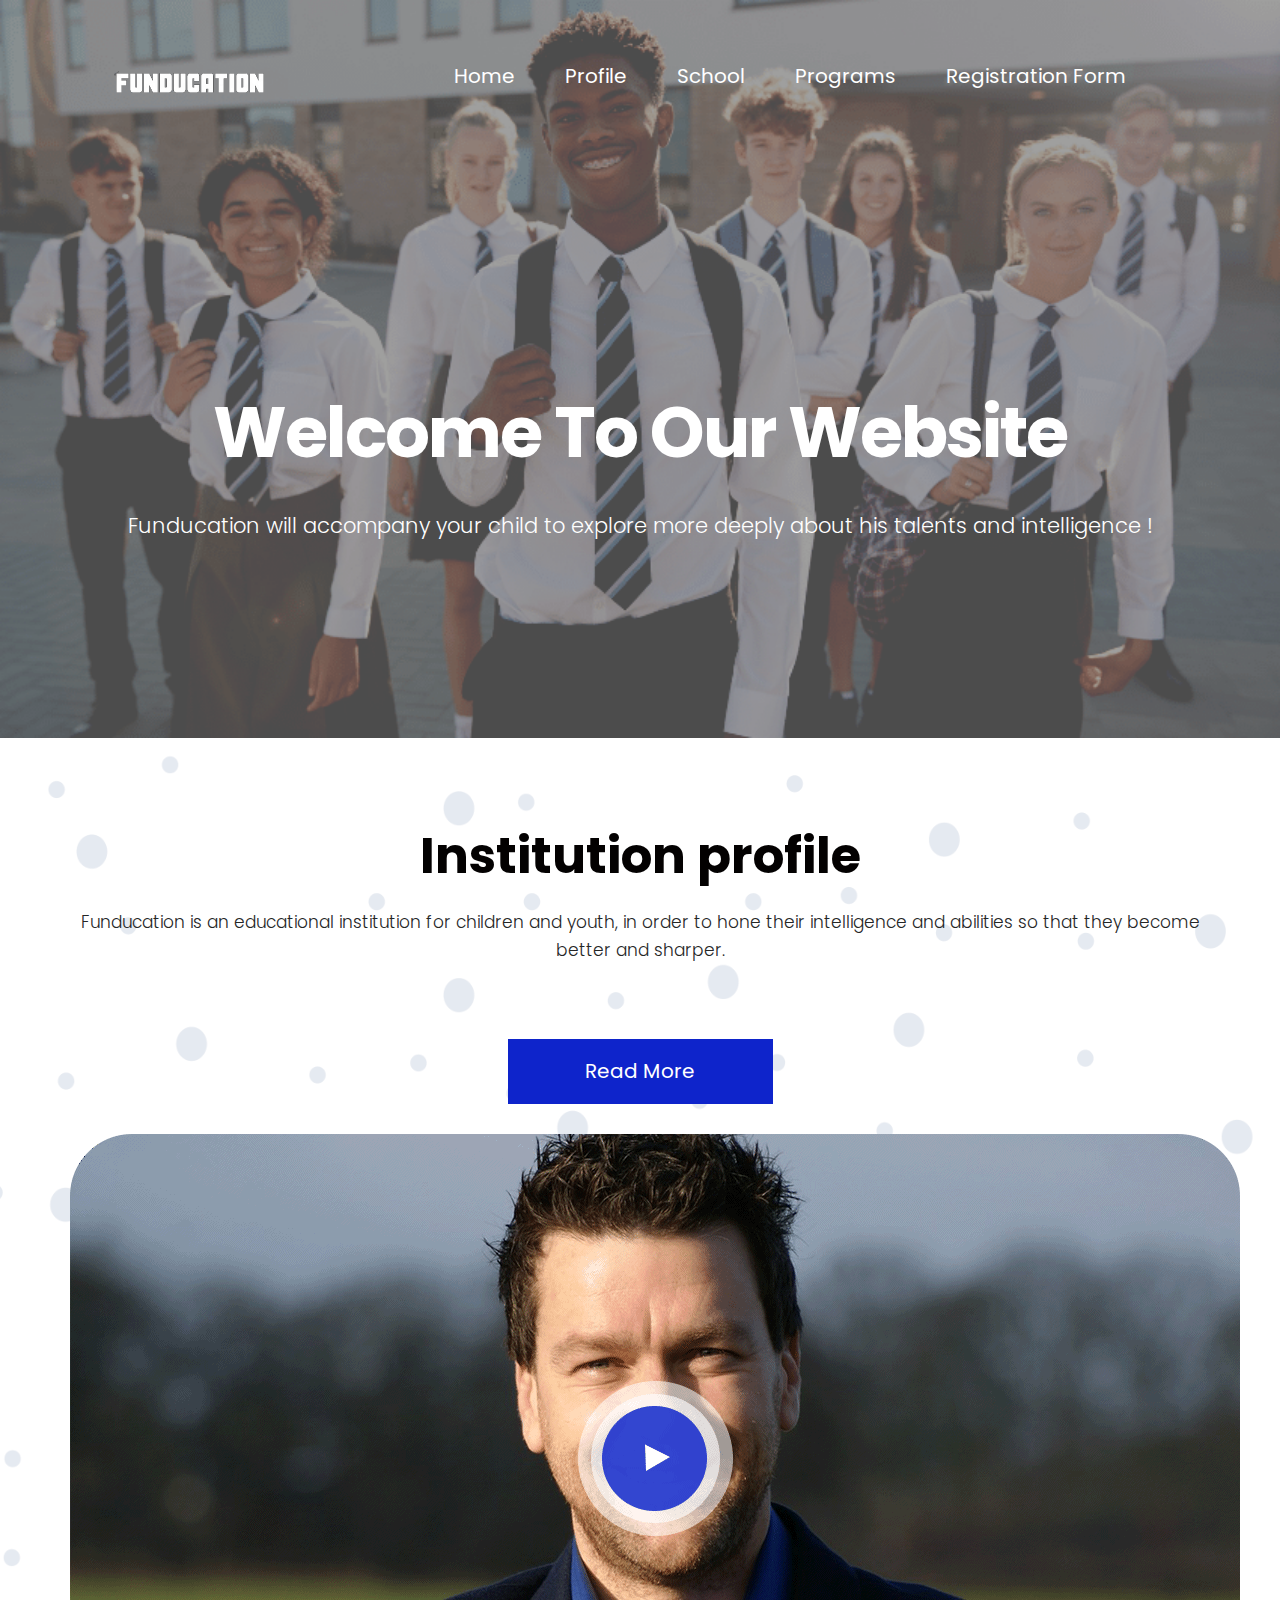
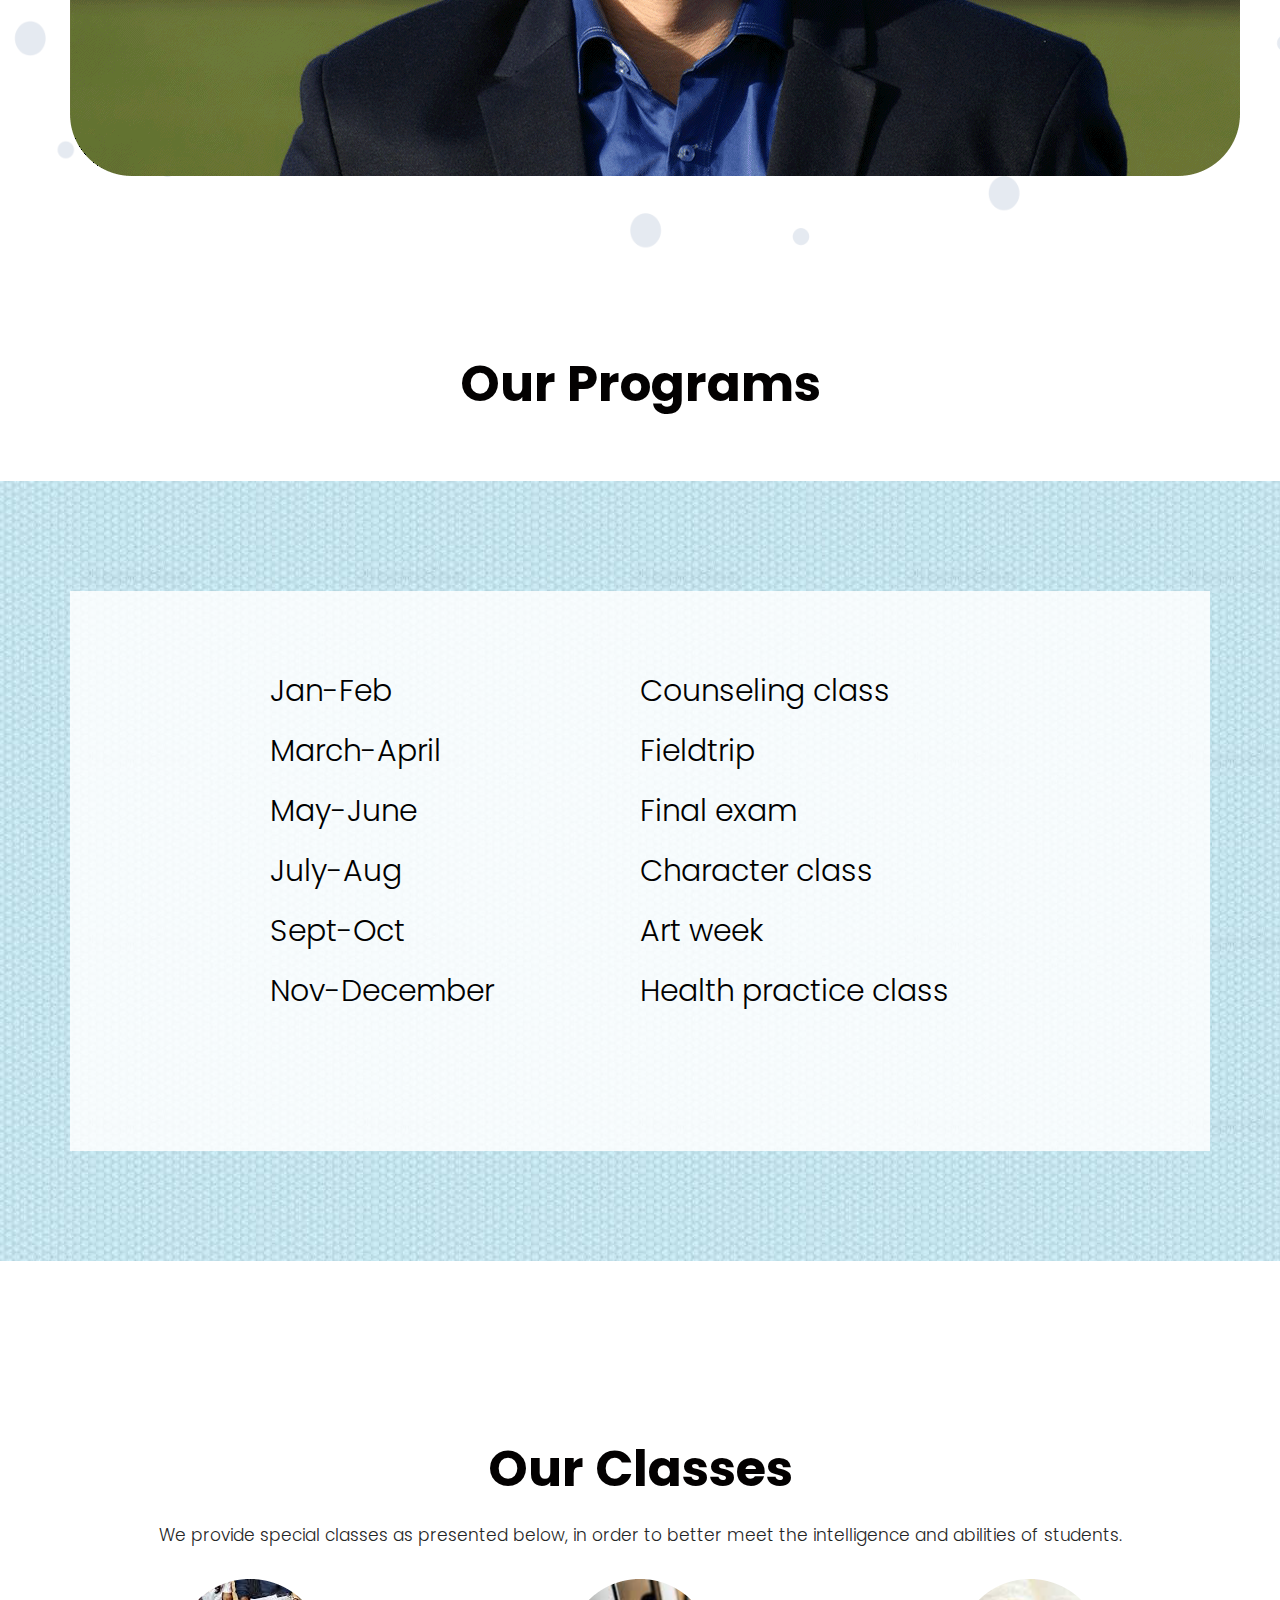
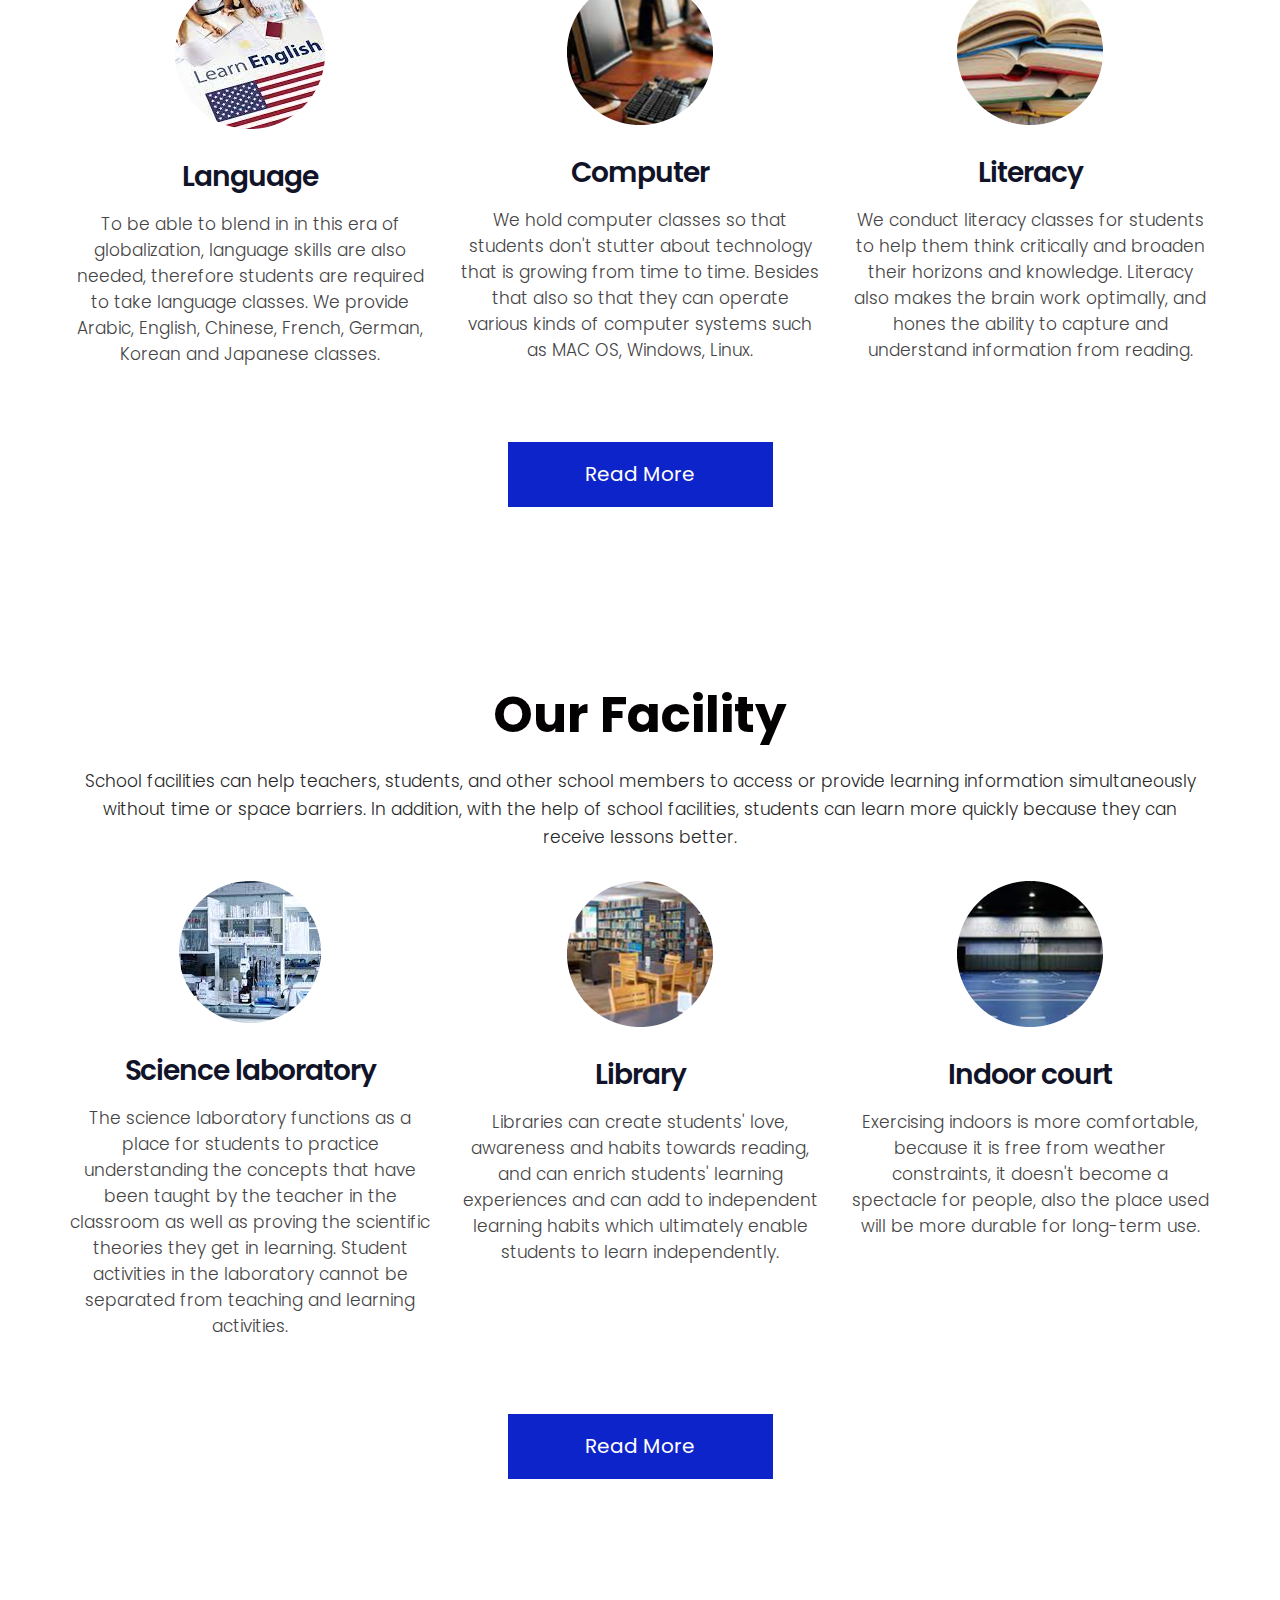
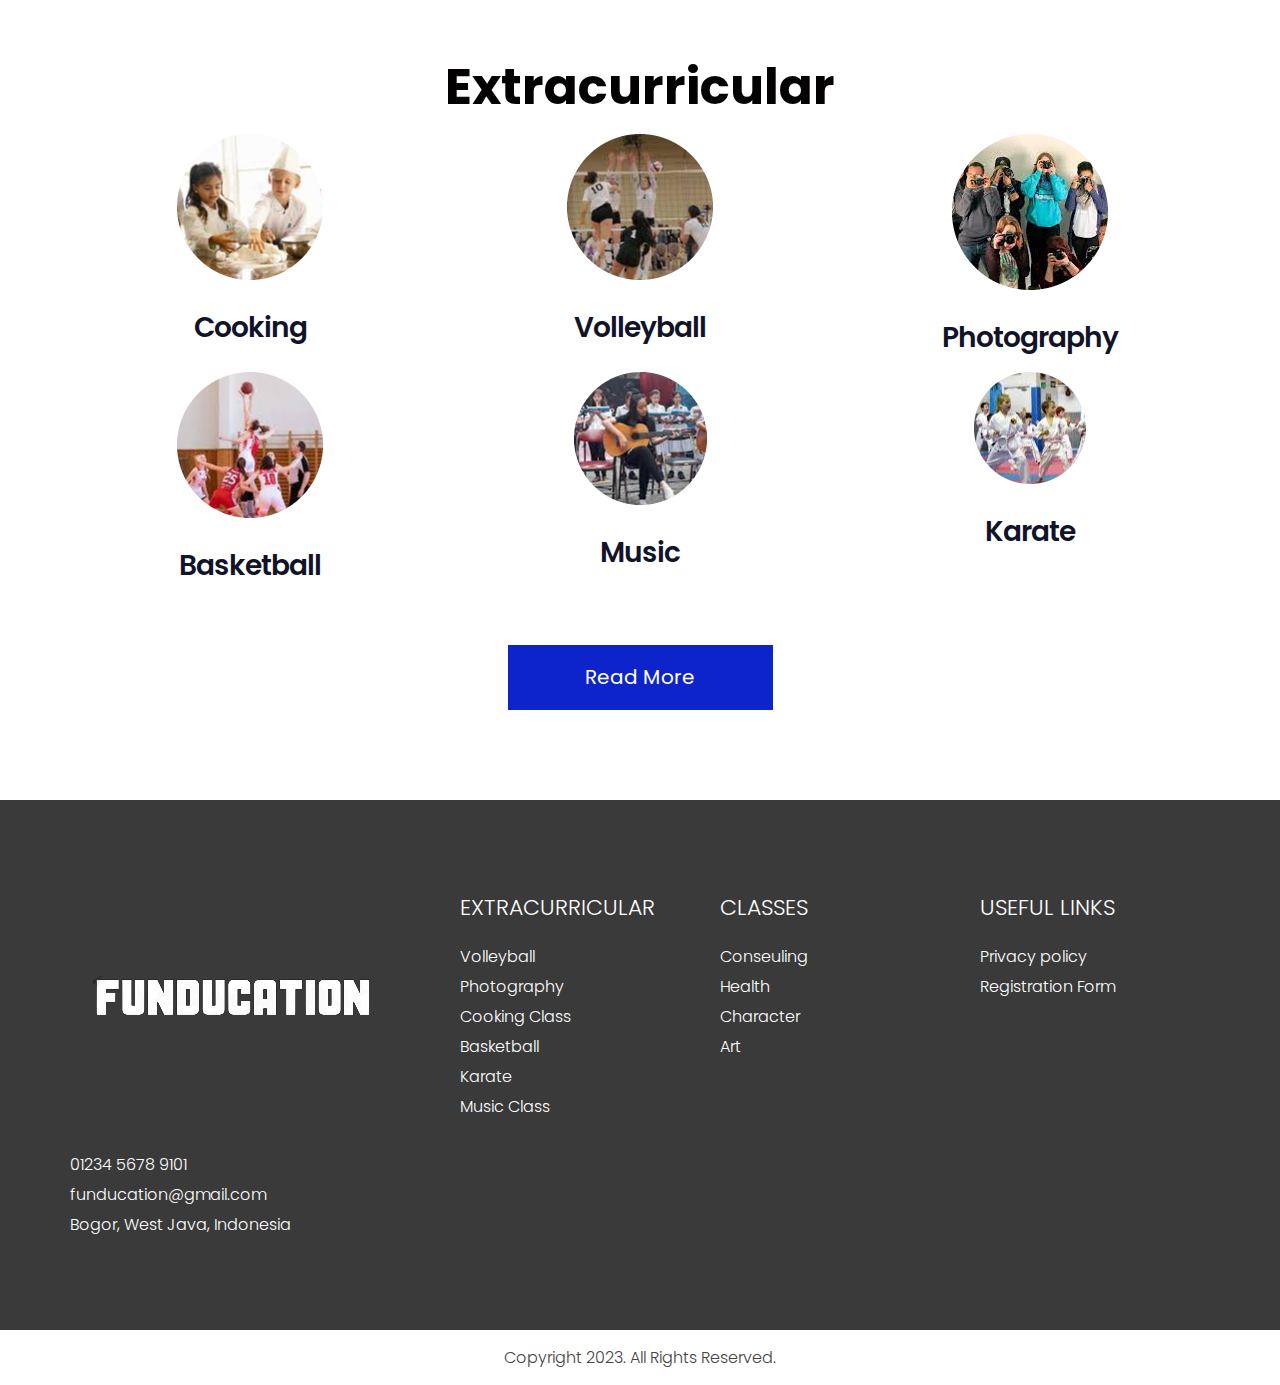
<file: Funducation/index.html>
<!DOCTYPE html>
<html lang="en">
<!-- Basic -->
<meta charset="utf-8">
<meta http-equiv="X-UA-Compatible" content="IE=edge">
<!-- Mobile Metas -->
<meta name="viewport" content="width=device-width, initial-scale=1, shrink-to-fit=no">
<!-- Site Metas -->
<title>Funducation</title>
<meta name="keywords" content="">
<meta name="description" content="">
<meta name="author" content="">
<!-- site icon -->
<link rel="icon" href="images/letter f.png">
<!-- Bootstrap core CSS -->
<link href="css/bootstrap.css" rel="stylesheet">
<!-- FontAwesome Icons core CSS -->
<link href="css/font-awesome.min.css" rel="stylesheet">
<!-- Custom animate styles for this template -->
<link href="css/animate.css" rel="stylesheet">
<!-- Custom styles for this template -->
<link href="style.css" rel="stylesheet">
<!-- Responsive styles for this template -->
<link href="css/responsive.css" rel="stylesheet">
<!-- Colors for this template -->
<link href="css/colors.css" rel="stylesheet">
<!-- light box gallery -->
<link href="css/ekko-lightbox.css" rel="stylesheet">
<!--[if lt IE 9]>
   <script src="https://oss.maxcdn.com/libs/html5shiv/3.7.0/html5shiv.js"></script>
   <script src="https://oss.maxcdn.com/libs/respond.js/1.4.2/respond.min.js"></script>
   <![endif]-->
</head>

<body id="home_page" class="home_page">
   <!-- header -->
   <header class="header">

      <div class="header_top_section">
         <div class="container">
            <div class="row">
               <div class="col-lg-3">
                  <div class="full">
                     <div class="logo">
                        <a href="index.html"><img src="images/logo putih.png" width="200%;" alt="#" /></a>
                     </div>
                  </div>
               </div>
               <div class="col-lg-9 site_information">
                  <div class="full">
                     <div class="main_menu">
                        <nav class="navbar navbar-inverse navbar-toggleable-md">
                           <button class="navbar-toggler" type="button" data-toggle="collapse"
                              data-target="#cloapediamenu" aria-controls="cloapediamenu" aria-expanded="false"
                              aria-label="Toggle navigation">
                              <span class="float-left">Menu</span>
                              <span class="float-right"><i class="fa fa-bars"></i> <i class="fa fa-close"></i></span>
                           </button>
                           <div class="collapse navbar-collapse justify-content-md-center" id="cloapediamenu">
                              <ul class="navbar-nav">
                                 <li class="nav-item active">
                                    <a class="nav-link" href="index.html">Home</a>
                                 </li>
                                 <li class="nav-item">
                                    <a class="nav-link color-aqua-hover" href="about.html">Profile</a>
                                 </li>
                                 <li class="nav-item">
                                    <a class="nav-link color-aqua-hover" href="coaching.html">School</a>
                                 </li>
                                 <li class="nav-item">
                                    <a class="nav-link color-grey-hover" href="time.html">Programs</a>
                                 </li>
                                 <li class="nav-item">
                                    <a class="nav-link color-grey-hover" href="contact.html">Registration Form</a>
                                 </li>
                              </ul>
                           </div>
                        </nav>
                     </div>
                  </div>
               </div>
            </div>
         </div>
      </div>

   </header>
   <!-- end header -->

   <!-- section -->
   <section class="main_full banner_section_top">
      <div class="container-fluid">
         <div class="row">
            <div class="full">
               <div class="slider_banner">
                  <img class="img-responsive" src="images/slider 2.png" alt="#" />
                  <div class="slide_cont">
                     <div class="slider_cont_inner">
                        <h3>Welcome To Our Website</h3>
                        <p>Funducation will accompany your child to explore more deeply about his talents and
                           intelligence !</p>
                     </div>
                  </div>
               </div>
            </div>
         </div>
      </div>
   </section>
   <!-- end section -->

   <!-- about section -->
   <section class="layout_padding section about_dottat">
      <div class="container">
         <div class="row">
            <div class="col-lg-12 text_align_center">
               <div class="full heading_s1">
                  <h2>Institution profile</h2>
               </div>
               <div class="full">
                  <p class="large">Funducation is an educational institution for children and youth, in order to hone
                     their
                     intelligence and abilities so that they become better and sharper.</p>
               </div>
               <div class="row">
                  <div class="col-md-12">
                     <div class="full center">
                        <a class="blue_bt" href="about.html">Read More</a>
                     </div>
                  </div>
               </div>
            </div>
            <div class="col-md-12">
               <div class="about_img margin_top_30  text_align_center">
                  <img src="images/ab_img.png" alt="#" />
               </div>
            </div>
         </div>
      </div>
   </section>
   <!-- end about section -->

   <!-- section -->
   <section class="layout_padding section">
      <div class="container-fluid">
         <div class="row">
            <div class="col-lg-12 text_align_center">
               <div class="full heading_s1">
                  <h2>Our Programs</h2>
               </div>
            </div>
         </div>
         <div class="row">
            <div class="col-md-12 cours_programs_bg">
               <div class="container">
                  <div class="time_table">
                     <ul>
                        <li>Jan-Feb</li>
                        <li>Counseling class</li>
                     </ul>
                     <ul>
                        <li>March-April</li>
                        <li>Fieldtrip</li>
                     </ul>
                     <ul>
                        <li>May-June</li>
                        <li>Final exam</li>
                     </ul>
                     <ul>
                        <li>July-Aug</li>
                        <li>Character class</li>
                     </ul>
                     <ul>
                        <li>Sept-Oct</li>
                        <li>Art week</li>
                     </ul>
                     <ul>
                        <li>Nov-December</li>
                        <li>Health practice class</li>
                     </ul>
                  </div>
               </div>
            </div>
         </div>
      </div>
   </section>
   <!-- end section -->

   <!-- section -->
   <section class="layout_padding section">
      <div class="container">
         <div class="row">
            <div class="col-lg-12 text_align_center">
               <div class="full heading_s1">
                  <h2>Our Classes</h2>
               </div>
               <div class="full">
                  <p class="large">We provide special classes as presented below, in order to better meet the
                     intelligence and abilities of students.</p>
               </div>
            </div>
         </div>
         <div class="row">

            <div class="col-md-4 text_align_center">
               <div class="cours">
                  <img class="img-responsive img-circle" src="images/bahasa inggris-modified.png" alt="#" />
               </div>
               <h3>Language</h3>
               <p>To be able to blend in in this era of globalization, language skills are also needed, therefore
                  students are required to take language classes. We provide Arabic, English, Chinese, French, German,
                  Korean and Japanese classes.</p>
            </div>

            <div class="col-md-4 text_align_center">
               <div class="cours">
                  <img class="img-responsive" src="images/kelas komputer-modified.png" alt="#" />
               </div>
               <h3>Computer</h3>
               <p>We hold computer classes so that students don't stutter about technology that is growing from time to
                  time. Besides that also so that they can operate various kinds of computer systems such as MAC OS,
                  Windows, Linux.</p>
            </div>

            <div class="col-md-4 text_align_center">
               <div class="cours">
                  <img class="img-responsive" src="images/kelas literasi-modified.png" alt="#" />
               </div>
               <h3>Literacy</h3>
               <p>We conduct literacy classes for students to help them think critically and broaden their horizons and
                  knowledge. Literacy also makes the brain work optimally, and hones the ability to capture and
                  understand information from reading.</p>
            </div>

         </div>
         <div class="row">
            <div class="col-md-12">
               <div class="full center">
                  <a class="blue_bt" href="coaching.html">Read More</a>
               </div>
            </div>
         </div>
      </div>
   </section>
   <!-- end section -->

   <!-- section -->
   <section class="layout_padding section">
      <div class="container">
         <div class="row">
            <div class="col-lg-12 text_align_center">
               <div class="full heading_s1">
                  <h2>Our Facility</h2>
               </div>
               <div class="full">
                  <p class="large">School facilities can help teachers, students, and other school members to access or
                     provide learning information simultaneously without time or space barriers. In addition, with the
                     help of school facilities, students can learn more quickly because they can receive lessons better.
                  </p>
               </div>
            </div>
         </div>
         <div class="row">

            <div class="col-md-4 text_align_center">
               <div class="cours">
                  <img class="img-responsive" src="images/lab ipa-modified.png" alt="#" />
               </div>
               <h3>Science laboratory</h3>
               <p>The science laboratory functions as a place for students to practice understanding the concepts that
                  have been taught by the teacher in the classroom as well as proving the scientific theories they get
                  in learning. Student activities in the laboratory cannot be separated from teaching and learning
                  activities.</p>
            </div>

            <div class="col-md-4 text_align_center">
               <div class="cours">
                  <img class="img-responsive" src="images/perpus-modified.png" alt="#" />
               </div>
               <h3>Library</h3>
               <p>Libraries can create students' love, awareness and habits towards reading, and can enrich students'
                  learning experiences and can add to independent learning habits which ultimately enable students to
                  learn independently.</p>
            </div>

            <div class="col-md-4 text_align_center">
               <div class="cours">
                  <img class="img-responsive" src="images/lapangan indoor-modified.png" alt="#" />
               </div>
               <h3>Indoor court</h3>
               <p>Exercising indoors is more comfortable, because it is free from weather constraints, it doesn't become
                  a spectacle for people, also the place used will be more durable for long-term use.</p>
            </div>

         </div>
         <div class="row">
            <div class="col-md-12">
               <div class="full center">
                  <a class="blue_bt" href="coaching.html">Read More</a>
               </div>
            </div>
         </div>
      </div>
   </section>
   <!-- end section -->

   <!-- section -->
   <section class="layout_padding section">
      <div class="container">
         <div class="row">
            <div class="col-lg-12 text_align_center">
               <div class="full heading_s1">
                  <h2>Extracurricular</h2>
               </div>
            </div>
         </div>
         <div class="row">

            <div class="col-md-4 text_align_center">
               <div class="cours">
                  <img class="img-responsive img-circle" src="images/cooking class-modified.png" alt="#" />
               </div>
               <h3>Cooking</h3>
            </div>

            <div class="col-md-4 text_align_center">
               <div class="cours">
                  <img class="img-responsive" src="images/ekskul volley-modified.png" alt="#" />
               </div>
               <h3>Volleyball</h3>
            </div>

            <div class="col-md-4 text_align_center">
               <div class="cours">
                  <img class="img-responsive" src="images/ekskul fotografi-modified.png" alt="#" />
               </div>
               <h3>Photography</h3>
            </div>

            <div class="col-md-4 text_align_center">
               <div class="cours">
                  <img class="img-responsive" src="images/ekskul basket-modified.png" alt="#" />
               </div>
               <h3>Basketball</h3>
            </div>

            <div class="col-md-4 text_align_center">
               <div class="cours">
                  <img class="img-responsive" src="images/ekskul musik-modified.png" alt="#" />
               </div>
               <h3>Music</h3>
            </div>

            <div class="col-md-4 text_align_center">
               <div class="cours">
                  <img class="img-responsive" src="images/ekskul karate-modified.png" alt="#" />
               </div>
               <h3>Karate</h3>
            </div>

         </div>
         <div class="row">
            <div class="col-md-12">
               <div class="full center">
                  <a class="blue_bt" href="#">Read More</a>
               </div>
            </div>
         </div>
      </div>
   </section>
   <!-- end section -->


   <!-- footer -->
   <footer class="footer layout_padding">
      <div class="container">
         <div class="row">

            <div class="col-md-4 col-sm-12">
               <a href="index.html"><img class="img-responsive" src="images/logo putih 1.png" alt="#" /></a>
               <div class="footer_link_heading">
                  <div class="footer_menu margin_top_30">
                     <ul>
                        <li><a href="tel:9876543210">01234 5678 9101</a></li>
                        <li><a href="#">funducation@gmail.com</a></li>
                        <li><a href="#">Bogor, West Java, Indonesia</a></li>
                     </ul>
                  </div>
               </div>
            </div>

            <div class="col-md-8">
               <div class="row">
                  <div class="col-md-4 col-sm-12">
                     <div class="footer_link_heading">
                        <h3>EXTRACURRICULAR</h3>
                     </div>
                     <div class="footer_menu">
                        <ul>
                           <li><a href="#">Volleyball</a></li>
                           <li><a href="#">Photography</a></li>
                           <li><a href="#">Cooking Class</a></li>
                           <li><a href="#">Basketball</a></li>
                           <li><a href="#">Karate</a></li>
                           <li><a href="#">Music Class</a></li>
                        </ul>
                     </div>
                  </div>

                  <div class="col-md-4 col-sm-12">
                     <div class="footer_link_heading">
                        <h3>CLASSES</h3>
                     </div>
                     <div class="footer_menu">
                        <ul>
                           <li><a href="#">Conseuling</a></li>
                           <li><a href="#">Health</a></li>
                           <li><a href="#">Character</a></li>
                           <li><a href="#">Art</a></li>
                        </ul>
                     </div>
                  </div>

                  <div class="col-md-4 col-sm-12">
                     <div class="footer_link_heading">
                        <h3>USEFUL LINKS</h3>
                     </div>
                     <div class="footer_menu">
                        <ul>
                           <li><a href="#">Privacy policy</a></li>
                           <li><a href="contact.html">Registration Form</a></li>
                        </ul>
                     </div>
                  </div>
               </div>
            </div>

         </div>
      </div>
   </footer>
   <div class="cpy">
      <div class="container">
         <div class="row">
            <div class="col-md-12">
               <p>Copyright 2023. All Rights Reserved.</p>
            </div>
         </div>
      </div>
   </div>
   <!-- end footer -->
   <!-- Core JavaScript
         ================================================== -->
   <script src="js/jquery.min.js"></script>
   <script src="js/tether.min.js"></script>
   <script src="js/bootstrap.min.js"></script>
   <script src="js/parallax.js"></script>
   <script src="js/animate.js"></script>
   <script src="js/ekko-lightbox.js"></script>
   <script src="js/custom.js"></script>
</body>

</html>
</file>
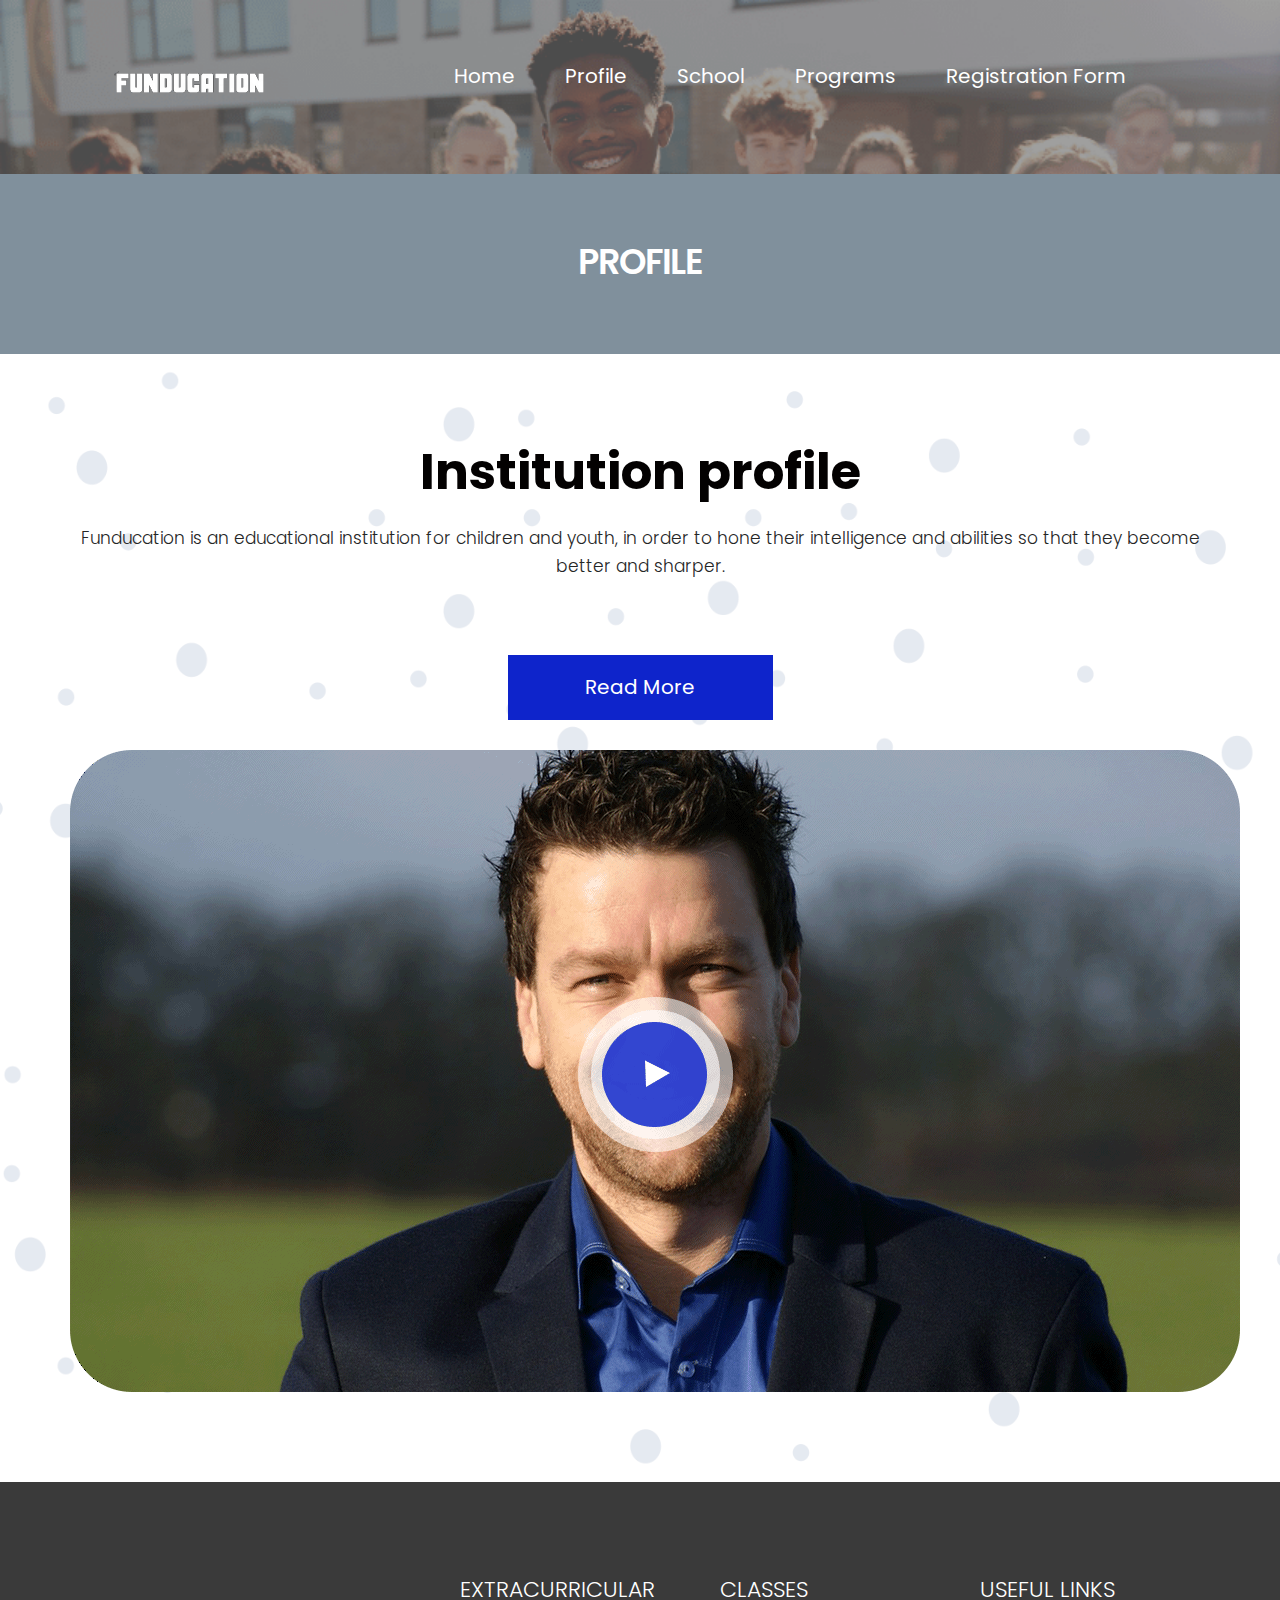
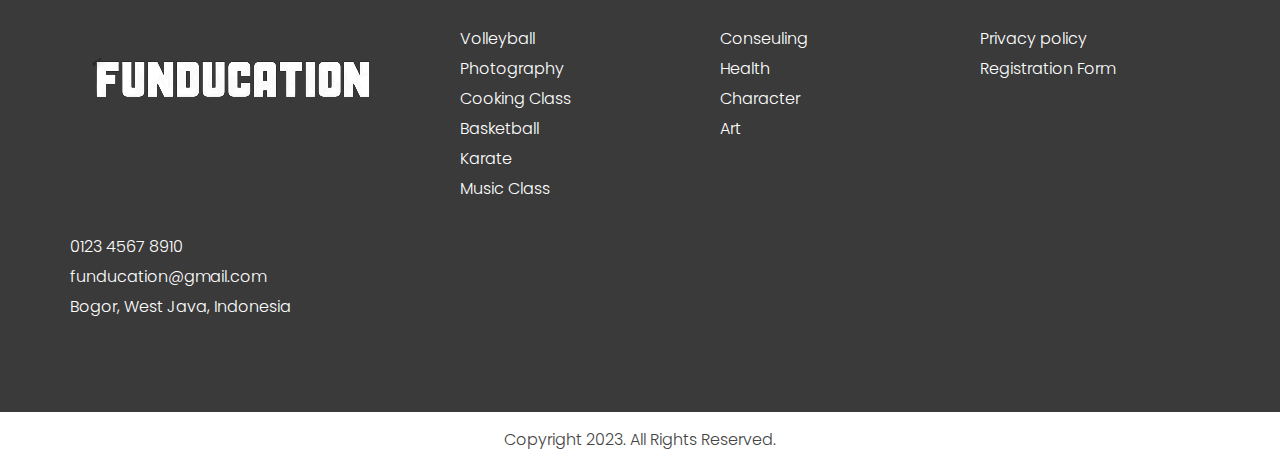
<file: Funducation/about.html>
<!DOCTYPE html>
<html lang="en">
<!-- Basic -->
<meta charset="utf-8">
<meta http-equiv="X-UA-Compatible" content="IE=edge">
<!-- Mobile Metas -->
<meta name="viewport" content="width=device-width, initial-scale=1, shrink-to-fit=no">
<!-- Site Metas -->
<title>Funducation</title>
<meta name="keywords" content="">
<meta name="description" content="">
<meta name="author" content="">
<!-- site icon -->
<link rel="icon" href="images/letter f.png">
<!-- Bootstrap core CSS -->
<link href="css/bootstrap.css" rel="stylesheet">
<!-- FontAwesome Icons core CSS -->
<link href="css/font-awesome.min.css" rel="stylesheet">
<!-- Custom animate styles for this template -->
<link href="css/animate.css" rel="stylesheet">
<!-- Custom styles for this template -->
<link href="style.css" rel="stylesheet">
<!-- Responsive styles for this template -->
<link href="css/responsive.css" rel="stylesheet">
<!-- Colors for this template -->
<link href="css/colors.css" rel="stylesheet">
<!-- light box gallery -->
<link href="css/ekko-lightbox.css" rel="stylesheet">
<!--[if lt IE 9]>
   <script src="https://oss.maxcdn.com/libs/html5shiv/3.7.0/html5shiv.js"></script>
   <script src="https://oss.maxcdn.com/libs/respond.js/1.4.2/respond.min.js"></script>
   <![endif]-->
</head>

<body id="inner_page">
   <!-- header -->
   <header class="header">

      <div class="header_top_section">
         <div class="container">
            <div class="row">
               <div class="col-lg-3">
                  <div class="full">
                     <div class="logo">
                        <a href="index.html"><img src="images/logo putih.png" alt="#" /></a>
                     </div>
                  </div>
               </div>
               <div class="col-lg-9 site_information">
                  <div class="full">
                     <div class="main_menu">
                        <nav class="navbar navbar-inverse navbar-toggleable-md">
                           <button class="navbar-toggler" type="button" data-toggle="collapse"
                              data-target="#cloapediamenu" aria-controls="cloapediamenu" aria-expanded="false"
                              aria-label="Toggle navigation">
                              <span class="float-left">Menu</span>
                              <span class="float-right"><i class="fa fa-bars"></i> <i class="fa fa-close"></i></span>
                           </button>
                           <div class="collapse navbar-collapse justify-content-md-center" id="cloapediamenu">
                              <ul class="navbar-nav">
                                 <li class="nav-item active">
                                    <a class="nav-link" href="index.html">Home</a>
                                 </li>
                                 <li class="nav-item">
                                    <a class="nav-link color-aqua-hover" href="about.html">Profile</a>
                                 </li>
                                 <li class="nav-item">
                                    <a class="nav-link color-aqua-hover" href="coaching.html">School</a>
                                 </li>
                                 <li class="nav-item">
                                    <a class="nav-link color-grey-hover" href="time.html">Programs</a>
                                 </li>
                                 <li class="nav-item">
                                    <a class="nav-link color-grey-hover" href="contact.html">Registration Form</a>
                                 </li>
                              </ul>
                           </div>
                        </nav>
                     </div>
                  </div>
               </div>
            </div>
         </div>
      </div>

   </header>
   <!-- end header -->

   <!-- section -->
   <section class="main_full inner_page">
      <div class="container-fluid">
         <div class="row">
            <div class="full">
               <h3>Profile</h3>
            </div>
         </div>
      </div>
   </section>
   <!-- end section -->

   <!-- about section -->
   <section class="layout_padding section about_dottat">
      <div class="container">
         <div class="row">
            <div class="col-lg-12 text_align_center">
               <div class="full heading_s1">
                  <h2>Institution profile</h2>
               </div>
               <div class="full">
                  <p class="large">Funducation is an educational institution for children and youth, in order to hone
                     their
                     intelligence and abilities so that they become better and sharper.</p>
               </div>
               <div class="row">
                  <div class="col-md-12">
                     <div class="full center">
                        <a class="blue_bt" href="about.html">Read More</a>
                     </div>
                  </div>
               </div>
            </div>
            <div class="col-md-12">
               <div class="about_img margin_top_30  text_align_center">
                  <img src="images/ab_img.png" alt="#" />
               </div>
            </div>
         </div>
      </div>
   </section>
   <!-- end about section -->

   <!-- footer -->
   <footer class="footer layout_padding">
      <div class="container">
         <div class="row">

            <div class="col-md-4 col-sm-12">
               <a href="index.html"><img class="img-responsive" src="images/logo putih 1.png" alt="#" /></a>
               <div class="footer_link_heading">
                  <div class="footer_menu margin_top_30">
                     <ul>
                        <li><a href="tel:9876543210">0123 4567 8910</a></li>
                        <li><a href="#">funducation@gmail.com</a></li>
                        <li><a href="#">Bogor, West Java, Indonesia</a></li>
                     </ul>
                  </div>
               </div>
            </div>

            <div class="col-md-8">
               <div class="row">
                  <div class="col-md-4 col-sm-12">
                     <div class="footer_link_heading">
                        <h3>EXTRACURRICULAR</h3>
                     </div>
                     <div class="footer_menu">
                        <ul>
                           <li><a href="#">Volleyball</a></li>
                           <li><a href="#">Photography</a></li>
                           <li><a href="#">Cooking Class</a></li>
                           <li><a href="#">Basketball</a></li>
                           <li><a href="#">Karate</a></li>
                           <li><a href="#">Music Class</a></li>
                        </ul>
                     </div>
                  </div>

                  <div class="col-md-4 col-sm-12">
                     <div class="footer_link_heading">
                        <h3>CLASSES</h3>
                     </div>
                     <div class="footer_menu">
                        <ul>
                           <li><a href="#">Conseuling</a></li>
                           <li><a href="#">Health</a></li>
                           <li><a href="#">Character</a></li>
                           <li><a href="#">Art</a></li>
                        </ul>
                     </div>
                  </div>

                  <div class="col-md-4 col-sm-12">
                     <div class="footer_link_heading">
                        <h3>USEFUL LINKS</h3>
                     </div>
                     <div class="footer_menu">
                        <ul>
                           <li><a href="#">Privacy policy</a></li>
                           <li><a href="contact.html">Registration Form</a></li>
                        </ul>
                     </div>
                  </div>
               </div>
            </div>

         </div>
      </div>
   </footer>
   <div class="cpy">
      <div class="container">
         <div class="row">
            <div class="col-md-12">
               <p>Copyright 2023. All Rights Reserved.</p>
            </div>
         </div>
      </div>
   </div>
   <!-- end footer -->
   <!-- Core JavaScript
         ================================================== -->
   <script src="js/jquery.min.js"></script>
   <script src="js/tether.min.js"></script>
   <script src="js/bootstrap.min.js"></script>
   <script src="js/parallax.js"></script>
   <script src="js/animate.js"></script>
   <script src="js/ekko-lightbox.js"></script>
   <script src="js/custom.js"></script>
</body>

</html>
</file>
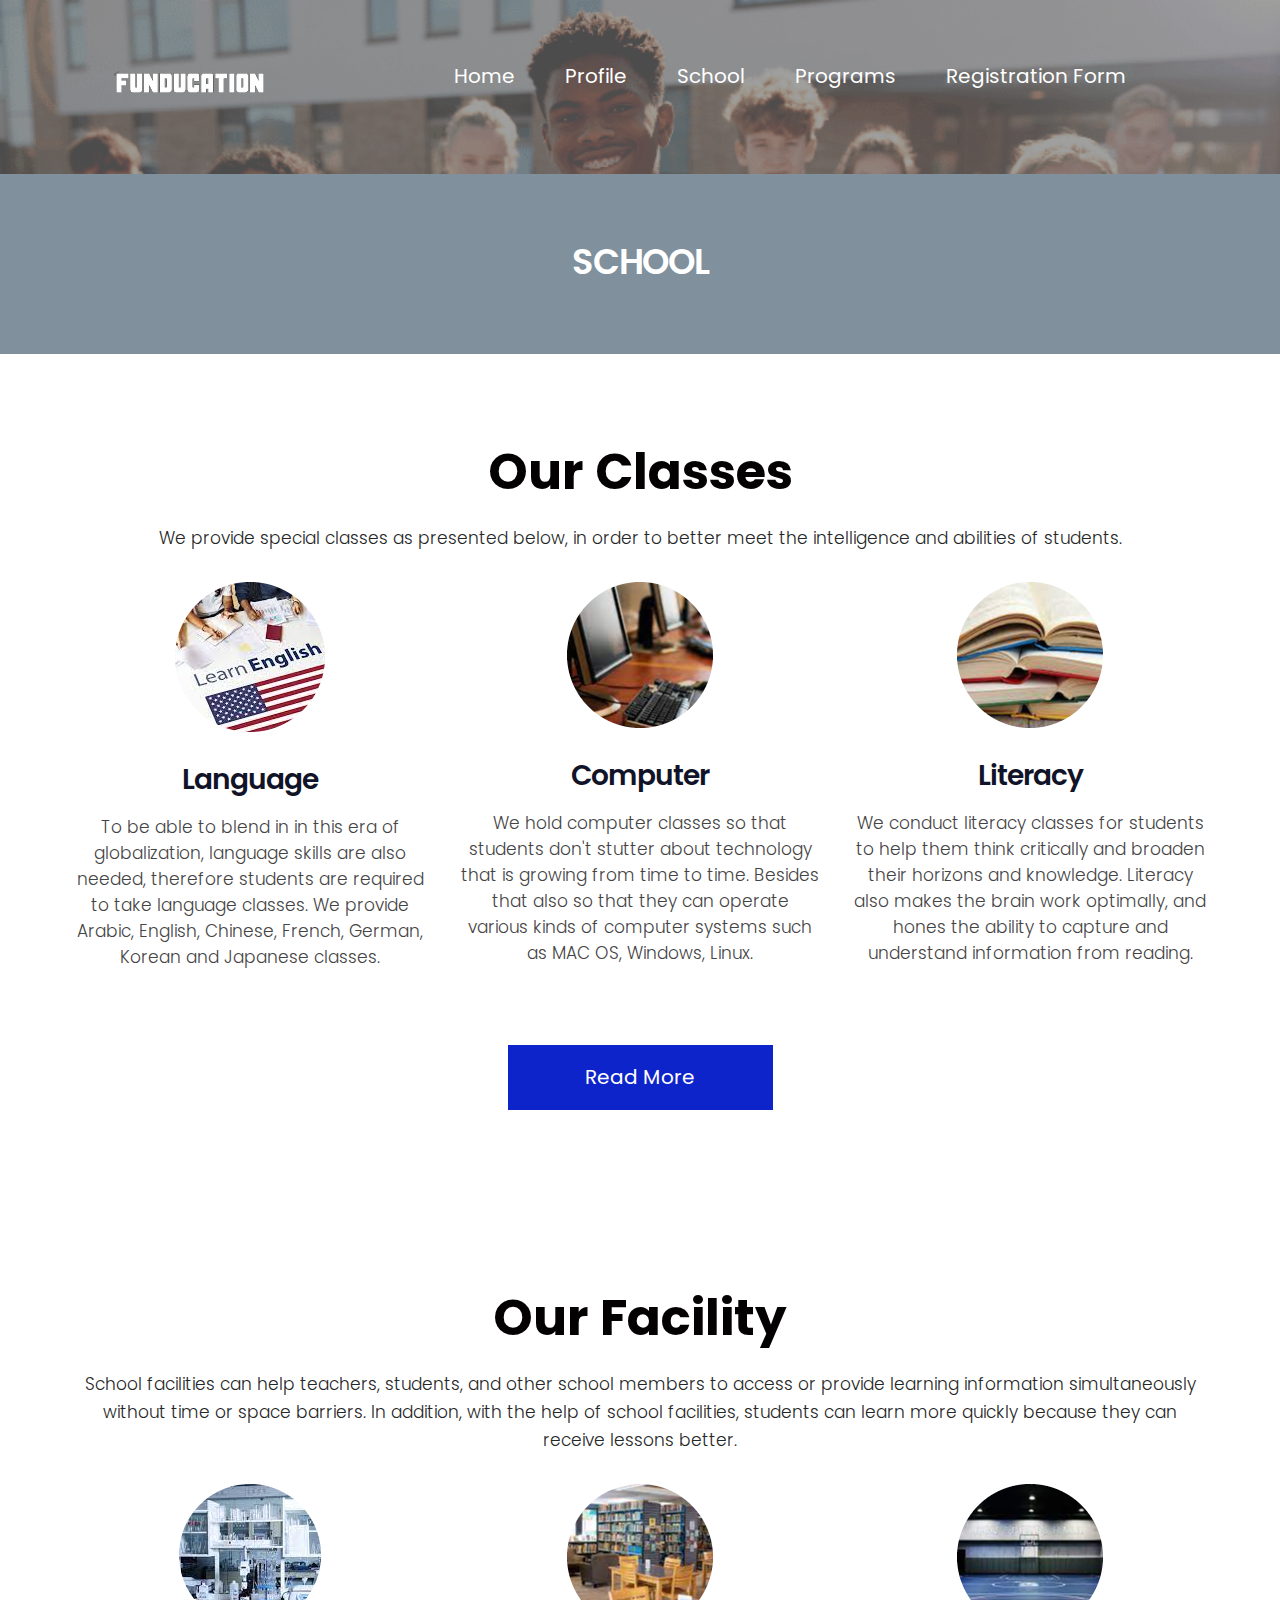
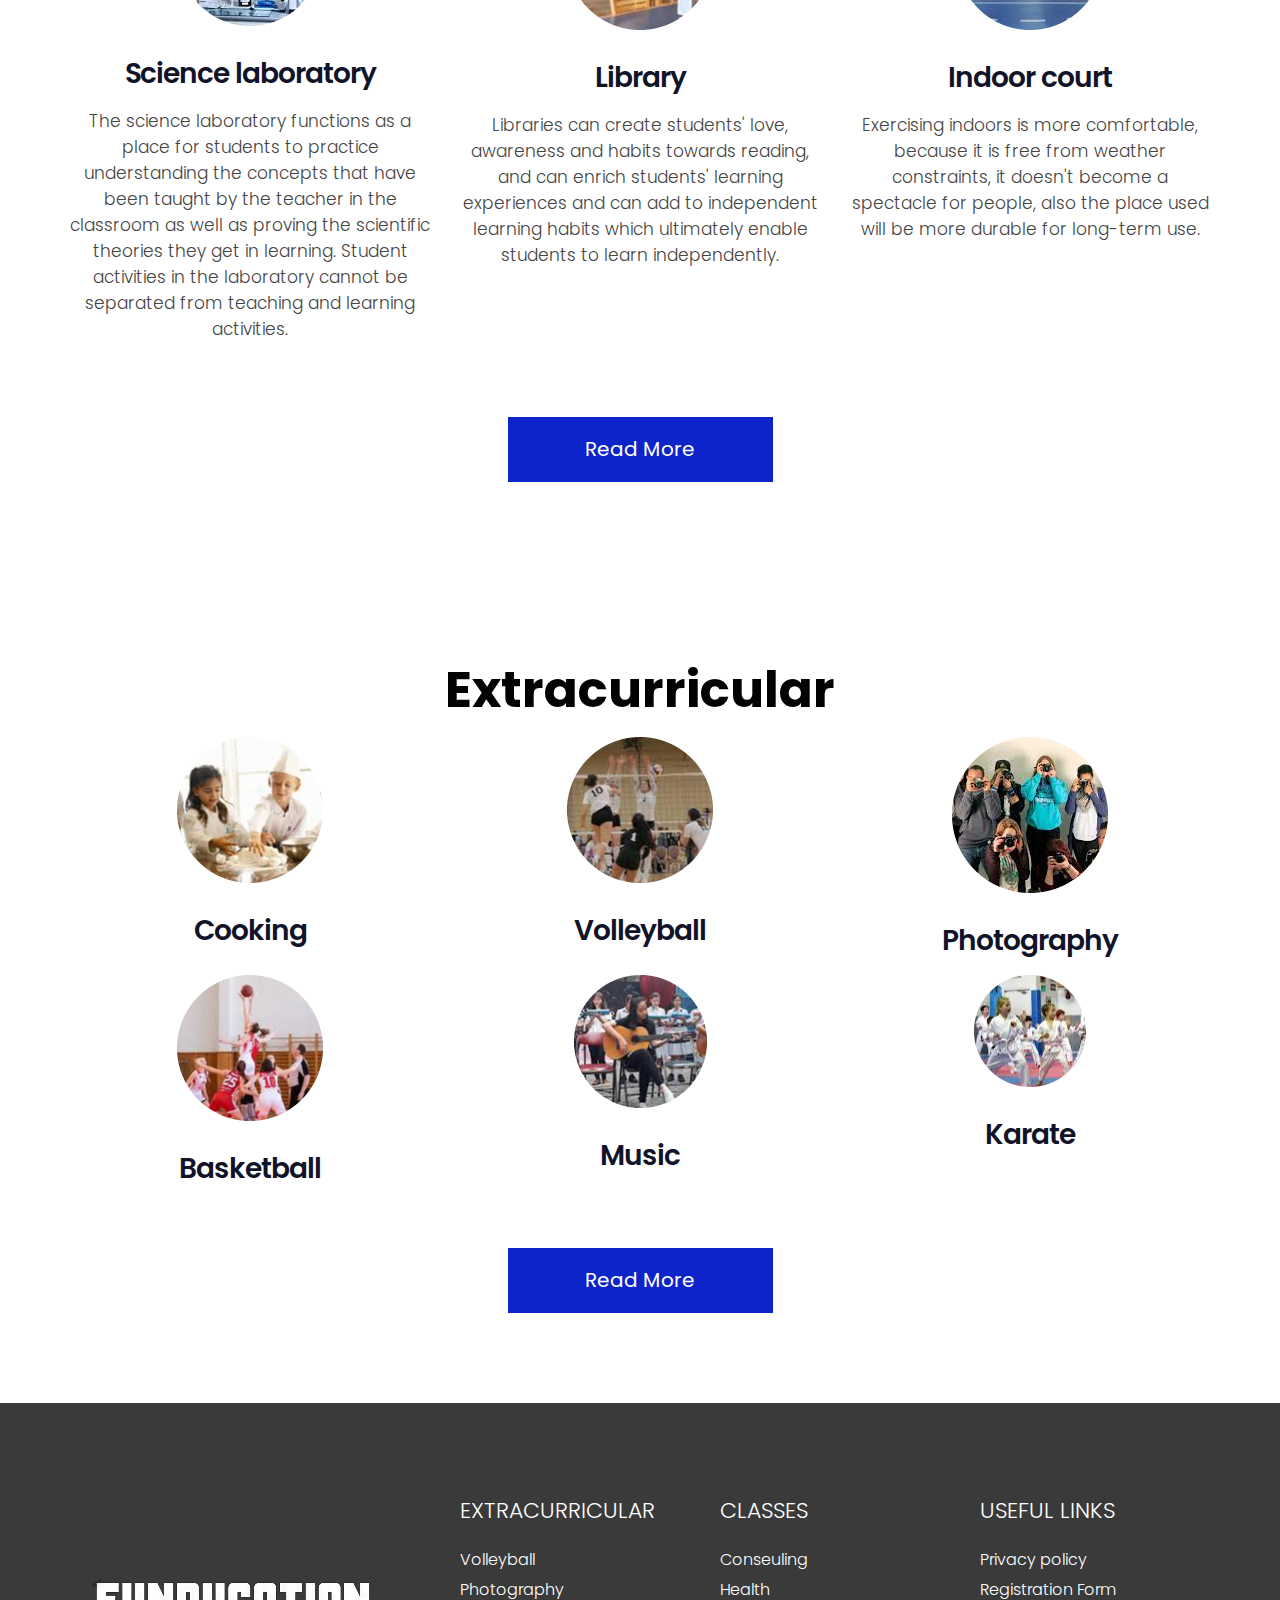
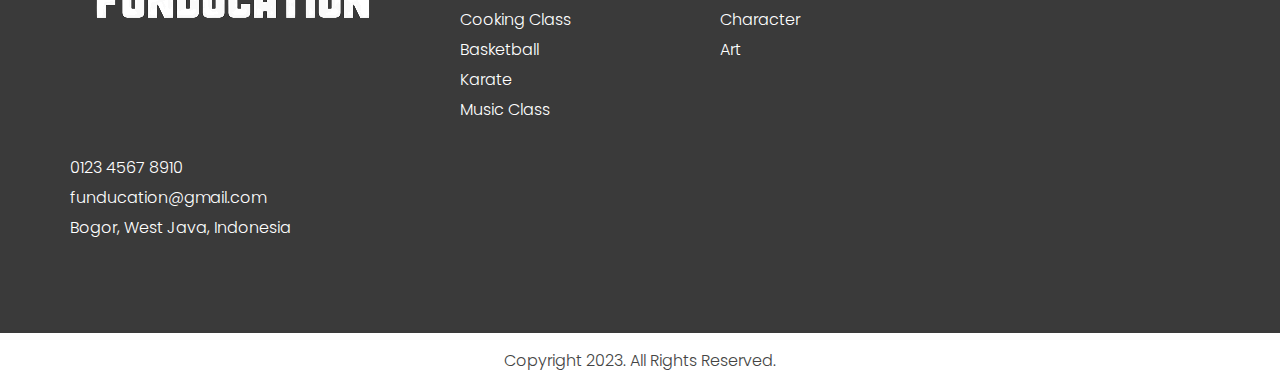
<file: Funducation/coaching.html>
<!DOCTYPE html>
<html lang="en">
<!-- Basic -->
<meta charset="utf-8">
<meta http-equiv="X-UA-Compatible" content="IE=edge">
<!-- Mobile Metas -->
<meta name="viewport" content="width=device-width, initial-scale=1, shrink-to-fit=no">
<!-- Site Metas -->
<title>Funducation</title>
<meta name="keywords" content="">
<meta name="description" content="">
<meta name="author" content="">
<!-- site icon -->
<link rel="icon" href="images/letter f.png">
<!-- Bootstrap core CSS -->
<link href="css/bootstrap.css" rel="stylesheet">
<!-- FontAwesome Icons core CSS -->
<link href="css/font-awesome.min.css" rel="stylesheet">
<!-- Custom animate styles for this template -->
<link href="css/animate.css" rel="stylesheet">
<!-- Custom styles for this template -->
<link href="style.css" rel="stylesheet">
<!-- Responsive styles for this template -->
<link href="css/responsive.css" rel="stylesheet">
<!-- Colors for this template -->
<link href="css/colors.css" rel="stylesheet">
<!-- light box gallery -->
<link href="css/ekko-lightbox.css" rel="stylesheet">
<!--[if lt IE 9]>
   <script src="https://oss.maxcdn.com/libs/html5shiv/3.7.0/html5shiv.js"></script>
   <script src="https://oss.maxcdn.com/libs/respond.js/1.4.2/respond.min.js"></script>
   <![endif]-->
</head>

<body id="inner_page">
   <!-- header -->
   <header class="header">

      <div class="header_top_section">
         <div class="container">
            <div class="row">
               <div class="col-lg-3">
                  <div class="full">
                     <div class="logo">
                        <a href="index.html"><img src="images/logo putih.png" alt="#" /></a>
                     </div>
                  </div>
               </div>
               <div class="col-lg-9 site_information">
                  <div class="full">
                     <div class="main_menu">
                        <nav class="navbar navbar-inverse navbar-toggleable-md">
                           <button class="navbar-toggler" type="button" data-toggle="collapse"
                              data-target="#cloapediamenu" aria-controls="cloapediamenu" aria-expanded="false"
                              aria-label="Toggle navigation">
                              <span class="float-left">Menu</span>
                              <span class="float-right"><i class="fa fa-bars"></i> <i class="fa fa-close"></i></span>
                           </button>
                           <div class="collapse navbar-collapse justify-content-md-center" id="cloapediamenu">
                              <ul class="navbar-nav">
                                 <li class="nav-item active">
                                    <a class="nav-link" href="index.html">Home</a>
                                 </li>
                                 <li class="nav-item">
                                    <a class="nav-link color-aqua-hover" href="about.html">Profile</a>
                                 </li>
                                 <li class="nav-item">
                                    <a class="nav-link color-aqua-hover" href="coaching.html">School</a>
                                 </li>
                                 <li class="nav-item">
                                    <a class="nav-link color-grey-hover" href="time.html">Programs</a>
                                 </li>
                                 <li class="nav-item">
                                    <a class="nav-link color-grey-hover" href="contact.html">Registration Form</a>
                                 </li>
                              </ul>
                           </div>
                        </nav>
                     </div>
                  </div>
               </div>
            </div>
         </div>
      </div>

   </header>
   <!-- end header -->

   <!-- section -->
   <section class="main_full inner_page">
      <div class="container-fluid">
         <div class="row">
            <div class="full">
               <h3>School</h3>
            </div>
         </div>
      </div>
   </section>
   <!-- end section -->

   <!-- section -->
   <section class="layout_padding section">
      <div class="container">
         <div class="row">
            <div class="col-lg-12 text_align_center">
               <div class="full heading_s1">
                  <h2>Our Classes</h2>
               </div>
               <div class="full">
                  <p class="large">We provide special classes as presented below, in order to better meet the
                     intelligence and abilities of students.</p>
               </div>
            </div>
         </div>
         <div class="row">

            <div class="col-md-4 text_align_center">
               <div class="cours">
                  <img class="img-responsive img-circle" src="images/bahasa inggris-modified.png" alt="#" />
               </div>
               <h3>Language</h3>
               <p>To be able to blend in in this era of globalization, language skills are also needed, therefore
                  students are required to take language classes. We provide Arabic, English, Chinese, French, German,
                  Korean and Japanese classes.</p>
            </div>

            <div class="col-md-4 text_align_center">
               <div class="cours">
                  <img class="img-responsive" src="images/kelas komputer-modified.png" alt="#" />
               </div>
               <h3>Computer</h3>
               <p>We hold computer classes so that students don't stutter about technology that is growing from time to
                  time. Besides that also so that they can operate various kinds of computer systems such as MAC OS,
                  Windows, Linux.</p>
            </div>

            <div class="col-md-4 text_align_center">
               <div class="cours">
                  <img class="img-responsive" src="images/kelas literasi-modified.png" alt="#" />
               </div>
               <h3>Literacy</h3>
               <p>We conduct literacy classes for students to help them think critically and broaden their horizons and
                  knowledge. Literacy also makes the brain work optimally, and hones the ability to capture and
                  understand information from reading.</p>
            </div>

         </div>
         <div class="row">
            <div class="col-md-12">
               <div class="full center">
                  <a class="blue_bt" href="#">Read More</a>
               </div>
            </div>
         </div>
      </div>
   </section>
   <!-- end section -->

   <!-- section -->
   <section class="layout_padding section">
      <div class="container">
         <div class="row">
            <div class="col-lg-12 text_align_center">
               <div class="full heading_s1">
                  <h2>Our Facility</h2>
               </div>
               <div class="full">
                  <p class="large">School facilities can help teachers, students, and other school members to access or
                     provide learning information simultaneously without time or space barriers. In addition, with the
                     help of school facilities, students can learn more quickly because they can receive lessons better.
                  </p>
               </div>
            </div>
         </div>
         <div class="row">

            <div class="col-md-4 text_align_center">
               <div class="cours">
                  <img class="img-responsive" src="images/lab ipa-modified.png" alt="#" />
               </div>
               <h3>Science laboratory</h3>
               <p>The science laboratory functions as a place for students to practice understanding the concepts that
                  have been taught by the teacher in the classroom as well as proving the scientific theories they get
                  in learning. Student activities in the laboratory cannot be separated from teaching and learning
                  activities.</p>
            </div>

            <div class="col-md-4 text_align_center">
               <div class="cours">
                  <img class="img-responsive" src="images/perpus-modified.png" alt="#" />
               </div>
               <h3>Library</h3>
               <p>Libraries can create students' love, awareness and habits towards reading, and can enrich students'
                  learning experiences and can add to independent learning habits which ultimately enable students to
                  learn independently.</p>
            </div>

            <div class="col-md-4 text_align_center">
               <div class="cours">
                  <img class="img-responsive" src="images/lapangan indoor-modified.png" alt="#" />
               </div>
               <h3>Indoor court</h3>
               <p>Exercising indoors is more comfortable, because it is free from weather constraints, it doesn't become
                  a spectacle for people, also the place used will be more durable for long-term use.</p>
            </div>

         </div>
         <div class="row">
            <div class="col-md-12">
               <div class="full center">
                  <a class="blue_bt" href="#">Read More</a>
               </div>
            </div>
         </div>
      </div>
   </section>
   <!-- end section -->

   <!-- section -->
   <section class="layout_padding section">
      <div class="container">
         <div class="row">
            <div class="col-lg-12 text_align_center">
               <div class="full heading_s1">
                  <h2>Extracurricular</h2>
               </div>
            </div>
         </div>
         <div class="row">

            <div class="col-md-4 text_align_center">
               <div class="cours">
                  <img class="img-responsive img-circle" src="images/cooking class-modified.png" alt="#" />
               </div>
               <h3>Cooking</h3>
            </div>

            <div class="col-md-4 text_align_center">
               <div class="cours">
                  <img class="img-responsive" src="images/ekskul volley-modified.png" alt="#" />
               </div>
               <h3>Volleyball</h3>
            </div>

            <div class="col-md-4 text_align_center">
               <div class="cours">
                  <img class="img-responsive" src="images/ekskul fotografi-modified.png" alt="#" />
               </div>
               <h3>Photography</h3>
            </div>

            <div class="col-md-4 text_align_center">
               <div class="cours">
                  <img class="img-responsive" src="images/ekskul basket-modified.png" alt="#" />
               </div>
               <h3>Basketball</h3>
            </div>

            <div class="col-md-4 text_align_center">
               <div class="cours">
                  <img class="img-responsive" src="images/ekskul musik-modified.png" alt="#" />
               </div>
               <h3>Music</h3>
            </div>

            <div class="col-md-4 text_align_center">
               <div class="cours">
                  <img class="img-responsive" src="images/ekskul karate-modified.png" alt="#" />
               </div>
               <h3>Karate</h3>
            </div>

         </div>
         <div class="row">
            <div class="col-md-12">
               <div class="full center">
                  <a class="blue_bt" href="#">Read More</a>
               </div>
            </div>
         </div>
      </div>
   </section>
   <!-- end section -->

   <!-- footer -->
   <footer class="footer layout_padding">
      <div class="container">
         <div class="row">

            <div class="col-md-4 col-sm-12">
               <a href="index.html"><img class="img-responsive" src="images/logo putih 1.png" alt="#" /></a>
               <div class="footer_link_heading">
                  <div class="footer_menu margin_top_30">
                     <ul>
                        <li><a href="tel:9876543210">0123 4567 8910</a></li>
                        <li><a href="#">funducation@gmail.com</a></li>
                        <li><a href="#">Bogor, West Java, Indonesia</a></li>
                     </ul>
                  </div>
               </div>
            </div>
            <div class="col-md-8">
               <div class="row">
                  <div class="col-md-4 col-sm-12">
                     <div class="footer_link_heading">
                        <h3>EXTRACURRICULAR</h3>
                     </div>
                     <div class="footer_menu">
                        <ul>
                           <li><a href="#">Volleyball</a></li>
                           <li><a href="#">Photography</a></li>
                           <li><a href="#">Cooking Class</a></li>
                           <li><a href="#">Basketball</a></li>
                           <li><a href="#">Karate</a></li>
                           <li><a href="#">Music Class</a></li>
                        </ul>
                     </div>
                  </div>

                  <div class="col-md-4 col-sm-12">
                     <div class="footer_link_heading">
                        <h3>CLASSES</h3>
                     </div>
                     <div class="footer_menu">
                        <ul>
                           <li><a href="#">Conseuling</a></li>
                           <li><a href="#">Health</a></li>
                           <li><a href="#">Character</a></li>
                           <li><a href="#">Art</a></li>
                        </ul>
                     </div>
                  </div>

                  <div class="col-md-4 col-sm-12">
                     <div class="footer_link_heading">
                        <h3>USEFUL LINKS</h3>
                     </div>
                     <div class="footer_menu">
                        <ul>
                           <li><a href="#">Privacy policy</a></li>
                           <li><a href="contact.html">Registration Form</a></li>
                        </ul>
                     </div>
                  </div>
               </div>
            </div>

         </div>
      </div>
   </footer>
   <div class="cpy">
      <div class="container">
         <div class="row">
            <div class="col-md-12">
               <p>Copyright 2023. All Rights Reserved.</p>
            </div>
         </div>
      </div>
   </div>
   <!-- end footer -->
   <!-- Core JavaScript
         ================================================== -->
   <script src="js/jquery.min.js"></script>
   <script src="js/tether.min.js"></script>
   <script src="js/bootstrap.min.js"></script>
   <script src="js/parallax.js"></script>
   <script src="js/animate.js"></script>
   <script src="js/ekko-lightbox.js"></script>
   <script src="js/custom.js"></script>
</body>

</html>
</file>
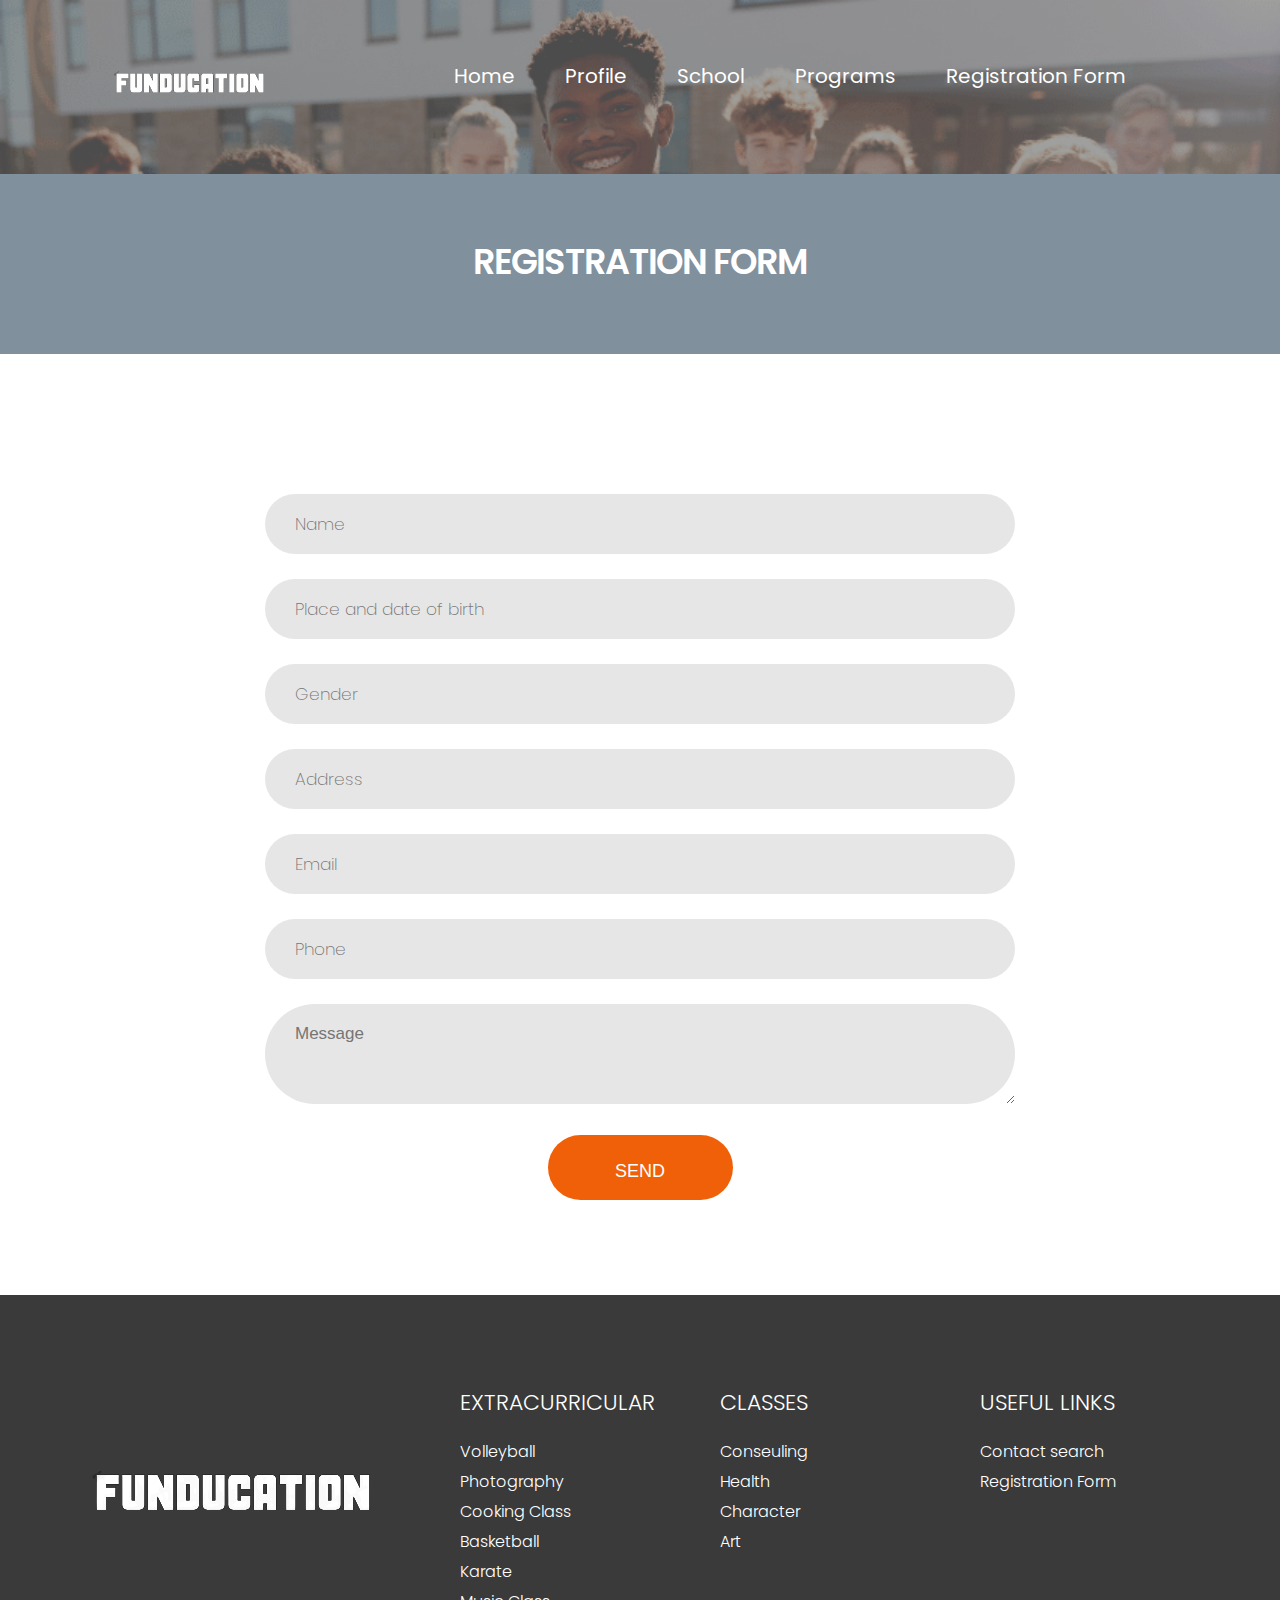
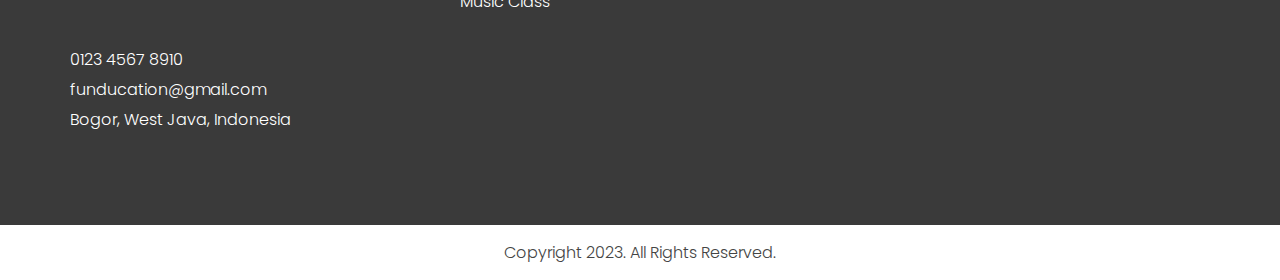
<file: Funducation/contact.html>
<!DOCTYPE html>
<html lang="en">
<!-- Basic -->
<meta charset="utf-8">
<meta http-equiv="X-UA-Compatible" content="IE=edge">
<!-- Mobile Metas -->
<meta name="viewport" content="width=device-width, initial-scale=1, shrink-to-fit=no">
<!-- Site Metas -->
<title>Funducation</title>
<meta name="keywords" content="">
<meta name="description" content="">
<meta name="author" content="">
<!-- site icon -->
<link rel="icon" href="images/letter f.png">
<!-- Bootstrap core CSS -->
<link href="css/bootstrap.css" rel="stylesheet">
<!-- FontAwesome Icons core CSS -->
<link href="css/font-awesome.min.css" rel="stylesheet">
<!-- Custom animate styles for this template -->
<link href="css/animate.css" rel="stylesheet">
<!-- Custom styles for this template -->
<link href="style.css" rel="stylesheet">
<!-- Responsive styles for this template -->
<link href="css/responsive.css" rel="stylesheet">
<!-- Colors for this template -->
<link href="css/colors.css" rel="stylesheet">
<!-- light box gallery -->
<link href="css/ekko-lightbox.css" rel="stylesheet">
<!--[if lt IE 9]>
   <script src="https://oss.maxcdn.com/libs/html5shiv/3.7.0/html5shiv.js"></script>
   <script src="https://oss.maxcdn.com/libs/respond.js/1.4.2/respond.min.js"></script>
   <![endif]-->
</head>

<body id="inner_page">
   <!-- header -->
   <header class="header">

      <div class="header_top_section">
         <div class="container">
            <div class="row">
               <div class="col-lg-3">
                  <div class="full">
                     <div class="logo">
                        <a href="index.html"><img src="images/logo putih.png" alt="#" /></a>
                     </div>
                  </div>
               </div>
               <div class="col-lg-9 site_information">
                  <div class="full">
                     <div class="main_menu">
                        <nav class="navbar navbar-inverse navbar-toggleable-md">
                           <button class="navbar-toggler" type="button" data-toggle="collapse"
                              data-target="#cloapediamenu" aria-controls="cloapediamenu" aria-expanded="false"
                              aria-label="Toggle navigation">
                              <span class="float-left">Menu</span>
                              <span class="float-right"><i class="fa fa-bars"></i> <i class="fa fa-close"></i></span>
                           </button>
                           <div class="collapse navbar-collapse justify-content-md-center" id="cloapediamenu">
                              <ul class="navbar-nav">
                                 <li class="nav-item active">
                                    <a class="nav-link" href="index.html">Home</a>
                                 </li>
                                 <li class="nav-item">
                                    <a class="nav-link color-aqua-hover" href="about.html">Profile</a>
                                 </li>
                                 <li class="nav-item">
                                    <a class="nav-link color-aqua-hover" href="coaching.html">School</a>
                                 </li>
                                 <li class="nav-item">
                                    <a class="nav-link color-grey-hover" href="time.html">Programs</a>
                                 </li>
                                 <li class="nav-item">
                                    <a class="nav-link color-grey-hover" href="contact.html">Registration Form</a>
                                 </li>
                              </ul>
                           </div>
                        </nav>
                     </div>
                  </div>
               </div>
            </div>
         </div>
      </div>

   </header>
   <!-- end header -->

   <!-- section -->
   <section class="main_full inner_page">
      <div class="container-fluid">
         <div class="row">
            <div class="full">
               <h3>Registration Form</h3>
            </div>
         </div>
      </div>
   </section>
   <!-- end section -->

   <!-- section -->
   <section class="layout_padding section">
      <div class="container">
         <div class="row">
            <div class="col-md-12">
               <div class="contact_section margin_top_30">
                  <div class="row">
                     <div class="col-md-8 offset-md-2">
                        <div class="form_cont">
                           <form action="index.html">
                              <fieldset>
                                 <div class="field">
                                    <input type="text" name="name" placeholder="Name">
                                 </div>
                                 <div class="field">
                                    <input type="text" name="birth date" placeholder="Place and date of birth">
                                 </div>
                                 <div class="field">
                                    <input type="text" name="gender" placeholder="Gender">
                                 </div>
                                 <div class="field">
                                    <input type="text" name="addres" placeholder="Address">
                                 </div>
                                 <div class="field">
                                    <input type="email" name="email" placeholder="Email">
                                 </div>
                                 <div class="field">
                                    <input type="text" name="phone" placeholder="Phone">
                                 </div>
                                 <div class="field">
                                    <textarea placeholder="Message"></textarea>
                                 </div>
                                 <div class="field center">
                                    <button>Send</button>
                                 </div>
                              </fieldset>
                           </form>
                        </div>
                     </div>
                  </div>
               </div>
            </div>
         </div>
      </div>
   </section>
   <!-- end section -->

   <!-- footer -->
   <footer class="footer layout_padding">
      <div class="container">
         <div class="row">

            <div class="col-md-4 col-sm-12">
               <a href="index.html"><img class="img-responsive" src="images/logo putih 1.png" alt="#" /></a>
               <div class="footer_link_heading">
                  <div class="footer_menu margin_top_30">
                     <ul>
                        <li><a href="tel:9876543210">0123 4567 8910</a></li>
                        <li><a href="#">funducation@gmail.com</a></li>
                        <li><a href="#">Bogor, West Java, Indonesia</a></li>
                     </ul>
                  </div>
               </div>
            </div>

            <div class="col-md-8">
               <div class="row">
                  <div class="col-md-4 col-sm-12">
                     <div class="footer_link_heading">
                        <h3>EXTRACURRICULAR</h3>
                     </div>
                     <div class="footer_menu">
                        <ul>
                           <li><a href="#">Volleyball</a></li>
                           <li><a href="#">Photography</a></li>
                           <li><a href="#">Cooking Class</a></li>
                           <li><a href="#">Basketball</a></li>
                           <li><a href="#">Karate</a></li>
                           <li><a href="#">Music Class</a></li>
                        </ul>
                     </div>
                  </div>

                  <div class="col-md-4 col-sm-12">
                     <div class="footer_link_heading">
                        <h3>CLASSES</h3>
                     </div>
                     <div class="footer_menu">
                        <ul>
                           <li><a href="#">Conseuling</a></li>
                           <li><a href="#">Health</a></li>
                           <li><a href="#">Character</a></li>
                           <li><a href="#">Art</a></li>
                        </ul>
                     </div>
                  </div>

                  <div class="col-md-4 col-sm-12">
                     <div class="footer_link_heading">
                        <h3>USEFUL LINKS</h3>
                     </div>
                     <div class="footer_menu">
                        <ul>
                           <li><a href="#">Contact search</a></li>
                           <li><a href="contact.html">Registration Form</a></li>
                        </ul>
                     </div>
                  </div>
               </div>
            </div>

         </div>
      </div>
   </footer>
   <div class="cpy">
      <div class="container">
         <div class="row">
            <div class="col-md-12">
               <p>Copyright 2023. All Rights Reserved.</p>
            </div>
         </div>
      </div>
   </div>
   <!-- end footer -->
   <!-- Core JavaScript
         ================================================== -->
   <script src="js/jquery.min.js"></script>
   <script src="js/tether.min.js"></script>
   <script src="js/bootstrap.min.js"></script>
   <script src="js/parallax.js"></script>
   <script src="js/animate.js"></script>
   <script src="js/ekko-lightbox.js"></script>
   <script src="js/custom.js"></script>
</body>

</html>
</file>
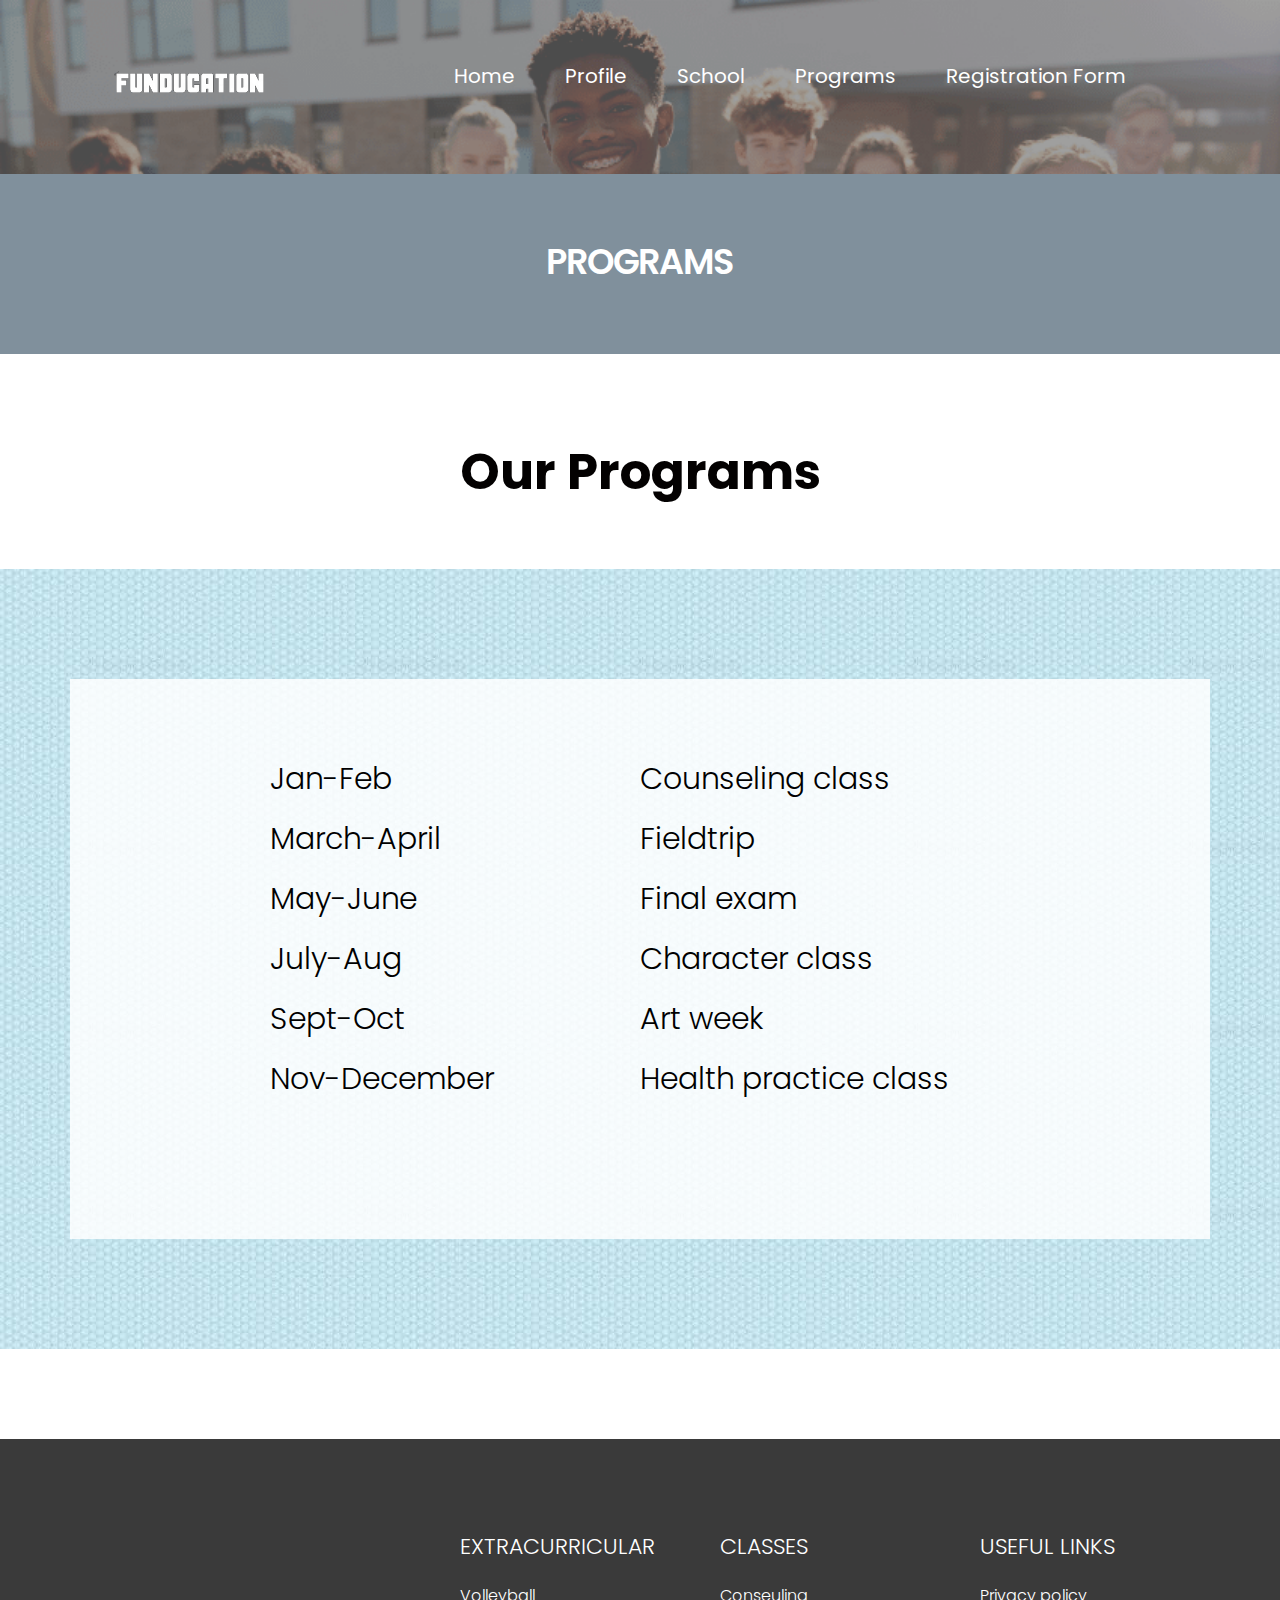
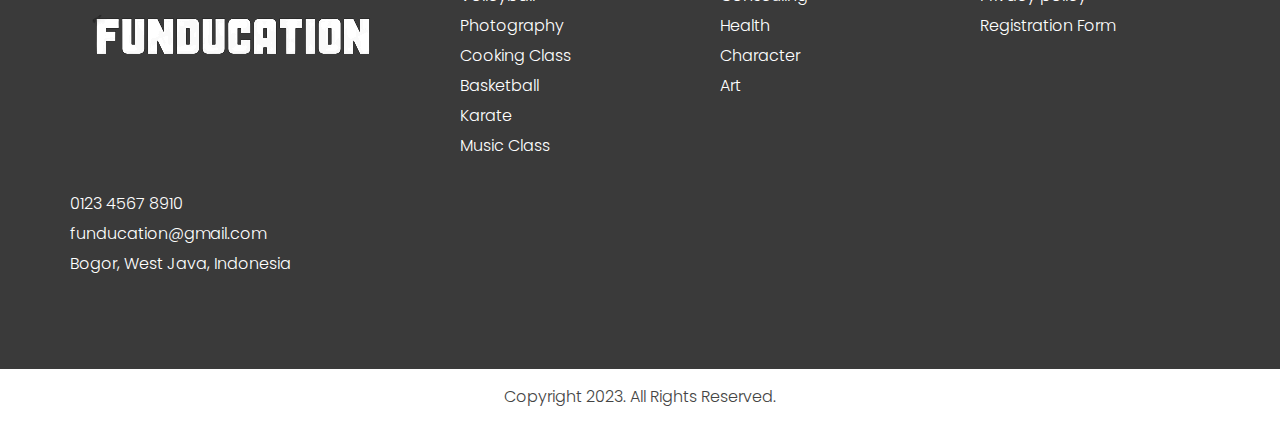
<file: Funducation/time.html>
<!DOCTYPE html>
<html lang="en">
<!-- Basic -->
<meta charset="utf-8">
<meta http-equiv="X-UA-Compatible" content="IE=edge">
<!-- Mobile Metas -->
<meta name="viewport" content="width=device-width, initial-scale=1, shrink-to-fit=no">
<!-- Site Metas -->
<title>Funducation</title>
<meta name="keywords" content="">
<meta name="description" content="">
<meta name="author" content="">
<!-- site icon -->
<link rel="icon" href="images/letter f.png">
<!-- Bootstrap core CSS -->
<link href="css/bootstrap.css" rel="stylesheet">
<!-- FontAwesome Icons core CSS -->
<link href="css/font-awesome.min.css" rel="stylesheet">
<!-- Custom animate styles for this template -->
<link href="css/animate.css" rel="stylesheet">
<!-- Custom styles for this template -->
<link href="style.css" rel="stylesheet">
<!-- Responsive styles for this template -->
<link href="css/responsive.css" rel="stylesheet">
<!-- Colors for this template -->
<link href="css/colors.css" rel="stylesheet">
<!-- light box gallery -->
<link href="css/ekko-lightbox.css" rel="stylesheet">
<!--[if lt IE 9]>
   <script src="https://oss.maxcdn.com/libs/html5shiv/3.7.0/html5shiv.js"></script>
   <script src="https://oss.maxcdn.com/libs/respond.js/1.4.2/respond.min.js"></script>
   <![endif]-->
</head>

<body id="inner_page">
   <!-- header -->
   <header class="header">

      <div class="header_top_section">
         <div class="container">
            <div class="row">
               <div class="col-lg-3">
                  <div class="full">
                     <div class="logo">
                        <a href="index.html"><img src="images/logo putih.png" alt="#" /></a>
                     </div>
                  </div>
               </div>
               <div class="col-lg-9 site_information">
                  <div class="full">
                     <div class="main_menu">
                        <nav class="navbar navbar-inverse navbar-toggleable-md">
                           <button class="navbar-toggler" type="button" data-toggle="collapse"
                              data-target="#cloapediamenu" aria-controls="cloapediamenu" aria-expanded="false"
                              aria-label="Toggle navigation">
                              <span class="float-left">Menu</span>
                              <span class="float-right"><i class="fa fa-bars"></i> <i class="fa fa-close"></i></span>
                           </button>
                           <div class="collapse navbar-collapse justify-content-md-center" id="cloapediamenu">
                              <ul class="navbar-nav">
                                 <li class="nav-item active">
                                    <a class="nav-link" href="index.html">Home</a>
                                 </li>
                                 <li class="nav-item">
                                    <a class="nav-link color-aqua-hover" href="about.html">Profile</a>
                                 </li>
                                 <li class="nav-item">
                                    <a class="nav-link color-aqua-hover" href="coaching.html">School</a>
                                 </li>
                                 <li class="nav-item">
                                    <a class="nav-link color-grey-hover" href="time.html">Programs</a>
                                 </li>
                                 <li class="nav-item">
                                    <a class="nav-link color-grey-hover" href="contact.html">Registration Form</a>
                                 </li>
                              </ul>
                           </div>
                        </nav>
                     </div>
                  </div>
               </div>
            </div>
         </div>
      </div>

   </header>
   <!-- end header -->

   <!-- section -->
   <section class="main_full inner_page">
      <div class="container-fluid">
         <div class="row">
            <div class="full">
               <h3>Programs</h3>
            </div>
         </div>
      </div>
   </section>
   <!-- end section -->

   <!-- section -->
   <section class="layout_padding section">
      <div class="container-fluid">
         <div class="row">
            <div class="col-lg-12 text_align_center">
               <div class="full heading_s1">
                  <h2>Our Programs</h2>
               </div>
            </div>
         </div>
         <div class="row">
            <div class="col-md-12 cours_programs_bg">
               <div class="container">
                  <div class="time_table">
                     <ul>
                        <li>Jan-Feb</li>
                        <li>Counseling class</li>
                     </ul>
                     <ul>
                        <li>March-April</li>
                        <li>Fieldtrip</li>
                     </ul>
                     <ul>
                        <li>May-June</li>
                        <li>Final exam</li>
                     </ul>
                     <ul>
                        <li>July-Aug</li>
                        <li>Character class</li>
                     </ul>
                     <ul>
                        <li>Sept-Oct</li>
                        <li>Art week</li>
                     </ul>
                     <ul>
                        <li>Nov-December</li>
                        <li>Health practice class</li>
                     </ul>
                  </div>
               </div>
            </div>
         </div>
      </div>
   </section>
   <!-- end section -->

   <!-- footer -->
   <footer class="footer layout_padding">
      <div class="container">
         <div class="row">

            <div class="col-md-4 col-sm-12">
               <a href="index.html"><img class="img-responsive" src="images/logo putih 1.png" alt="#" /></a>
               <div class="footer_link_heading">
                  <div class="footer_menu margin_top_30">
                     <ul>
                        <li><a href="tel:9876543210">0123 4567 8910</a></li>
                        <li><a href="#">funducation@gmail.com</a></li>
                        <li><a href="#">Bogor, West Java, Indonesia</a></li>
                     </ul>
                  </div>
               </div>
            </div>

            <div class="col-md-8">
               <div class="row">
                  <div class="col-md-4 col-sm-12">
                     <div class="footer_link_heading">
                        <h3>EXTRACURRICULAR</h3>
                     </div>
                     <div class="footer_menu">
                        <ul>
                           <li><a href="#">Volleyball</a></li>
                           <li><a href="#">Photography</a></li>
                           <li><a href="#">Cooking Class</a></li>
                           <li><a href="#">Basketball</a></li>
                           <li><a href="#">Karate</a></li>
                           <li><a href="#">Music Class</a></li>
                        </ul>
                     </div>
                  </div>

                  <div class="col-md-4 col-sm-12">
                     <div class="footer_link_heading">
                        <h3>CLASSES</h3>
                     </div>
                     <div class="footer_menu">
                        <ul>
                           <li><a href="#">Conseuling</a></li>
                           <li><a href="#">Health</a></li>
                           <li><a href="#">Character</a></li>
                           <li><a href="#">Art</a></li>
                        </ul>
                     </div>
                  </div>

                  <div class="col-md-4 col-sm-12">
                     <div class="footer_link_heading">
                        <h3>USEFUL LINKS</h3>
                     </div>
                     <div class="footer_menu">
                        <ul>
                           <li><a href="#">Privacy policy</a></li>
                           <li><a href="contact.html">Registration Form</a></li>
                        </ul>
                     </div>
                  </div>
               </div>
            </div>

         </div>
      </div>
   </footer>
   <div class="cpy">
      <div class="container">
         <div class="row">
            <div class="col-md-12">
               <p>Copyright 2023. All Rights Reserved.</p>
            </div>
         </div>
      </div>
   </div>
   <!-- end footer -->
   <!-- Core JavaScript
         ================================================== -->
   <script src="js/jquery.min.js"></script>
   <script src="js/tether.min.js"></script>
   <script src="js/bootstrap.min.js"></script>
   <script src="js/parallax.js"></script>
   <script src="js/animate.js"></script>
   <script src="js/ekko-lightbox.js"></script>
   <script src="js/custom.js"></script>
</body>

</html>
</file>
<file: Funducation/style.css>
/*-------------------------------------------------------------------
    File Name: style.css
-------------------------------------------------------------------*/

/*-------------------------------------------------------------------
    1.import file
-------------------------------------------------------------------*/

@import url('https://fonts.googleapis.com/css?family=Poppins:100,100i,200,200i,300,300i,400,400i,500,500i,600,600i,700,700i,800,800i,900,900i');
@import url('https://fonts.googleapis.com/css?family=Raleway:100,100i,200,200i,300,300i,400,400i,500,500i,600,600i,700,700i,800,800i,900,900i');

/*-------------------------------------------------------------------
    2.basic
-------------------------------------------------------------------*/

body {
    font-size: 14px;
    line-height: normal;
    background-color: #fff;
}

body {
    overflow-x: hidden;
}

* {
    margin: 0;
    padding: 0;
    box-sizing: border-box;
}

h1,
h2,
h3,
h4,
h5,
body,
p {
    font-family: 'Poppins', sans-serif;
}

h1,
h2,
h3,
h4,
h5,
h6 {
    font-weight: 700;
    color: #111428;
}

h1:hover a,
h2:hover a,
h3:hover a,
h4:hover a,
h5:hover a,
h6:hover a {
    color: #121212 !important;
}

h1 {
    font-size: 32px;
    line-height: 40px;
    margin-bottom: 23px
}

h2 {
    font-size: 50px;
    line-height: 55px;
    margin-bottom: 20px;
    color: #030101;
    font-weight: 700;
}

h3 {
    font-size: 35px;
    line-height: normal;
    margin-bottom: 17px;
    font-weight: 600;
    color: #111428;
    letter-spacing: -1px;
    line-height: 35px;
}

h4 {
    font-size: 19px;
    line-height: 29px;
    margin-bottom: 14px
}

h5 {
    font-size: 17px;
    line-height: 25px;
    margin-bottom: 11px
}

h6 {
    font-size: 16px;
    line-height: 24px;
    margin-bottom: 11px
}

a {
    color: #121212;
}

body,
p {
    color: #9f9f9f;
}

p {
    margin-bottom: 30px;
    font-size: 17px;
    line-height: normal;
    color: #444;
    font-weight: 300;
}

p.large {
    margin-bottom: 30px;
    font-size: 17px;
    line-height: 28px;
    color: #252626;
    font-weight: 300;
    margin-top: 5px;
}

ol,
ul {
    list-style: none;
    margin: 0;
}

a {
    text-decoration: none !important;
}

.white_fonts p,
.white_fonts h1,
.white_fonts h2,
.white_fonts h3,
.white_fonts h4,
.white_fonts h5,
.white_fonts h6,
.white_fonts ul,
.white_fonts ul li,
.white_fonts ul li a,
.white_fonts ul i,
.white_fonts .post_info i,
.white_fonts div,
.white_fonts a.read_morem,
.white_fonts small {
    color: #fff !important;
}

.blockquote {
    border: 1px solid #e2e2e2 !important;
    background: #fff none repeat scroll 0 0;
    font-size: 1.1rem;
    font-style: italic;
    margin-bottom: 1.5rem;
    border-radius: 0 !important;
    padding: 2rem;
}

.check li:before {
    content: "\f06c";
    font-family: "FontAwesome";
    font-size: 16px;
    left: 0;
    padding-right: 8px;
    position: relative;
    top: 2px;
}

.check li {
    list-style: none;
    margin-bottom: 0.5rem;
}

.check li:last-child {
    margin-bottom: 0;
}

.check {
    margin-left: 0;
    padding-left: 0;
    margin: 0;
}

.check li a {}

hr.invis {
    border: 0;
    margin: 2rem 0;
}

.margin_top_0 {
    margin-top: 0 !important;
}

.margin_top_10 {
    margin-top: 10px;
}

.margin_top_20 {
    margin-top: 20px;
}

.margin_top_30 {
    margin-top: 30px !important;
}

.margin_top_40 {
    margin-top: 40px;
}

.margin_top_50 {
    margin-top: 50px !important;
}

.margin_top_60 {
    margin-top: 60px;
}

.margin_top_70 {
    margin-top: 70px;
}

.margin_top_80 {
    margin-top: 80px;
}

.margin_top_90 {
    margin-top: 90px;
}

.margin_top_100 {
    margin-top: 100px;
}

.margin_bottom_0 {
    margin-bottom: 0 !important;
}

.margin_bottom_10 {
    margin-bottom: 10px;
}

.margin_bottom_20 {
    margin-bottom: 20px;
}

.margin_bottom_30 {
    margin-bottom: 30px;
}

.margin_bottom_40 {
    margin-bottom: 40px;
}

.margin_bottom_50 {
    margin-bottom: 50px;
}

.margin_bottom_60 {
    margin-bottom: 60px;
}

.margin_bottom_70 {
    margin-bottom: 70px;
}

.margin_bottom_80 {
    margin-bottom: 80px;
}

.margin_bottom_90 {
    margin-bottom: 90px;
}

.margin_bottom_100 {
    margin-bottom: 100px;
}

.span1,
.span2,
.span3,
.span4,
.span5,
.span6,
.span7,
.span8,
.span9,
.span10 {
    padding: 0 15px;
    float: left;
    min-height: 25px;
}

.border_radius_0 {
    border-radius: 0 !important;
}

.span1 {
    width: 10%;
}

.span2 {
    width: 20%;
}

.span3 {
    width: 30%;
}

.span4 {
    width: 40%;
}

.span5 {
    width: 50%;
}

.span6 {
    width: 60%;
}

.span7 {
    width: 70%;
}

.span8 {
    width: 80%;
}

.span9 {
    width: 90%;
}

.span10 {
    width: 100%;
}

.center {
    justify-content: center;
    display: flex;
}

.full {
    width: 100%;
    float: left;
}

.only_md_display {
    display: none;
}

.cpy p {
    margin: 0;
}

.cpy p {
    margin: 15px 0;
    text-align: center;
    font-size: 16px;
    font-weight: 300;
}

.margin_bottom_0 {
    margin-bottom: 0 !important;
}

a:focus,
a:hover {
    color: #06389e;
    text-decoration: underline;
}

button {
    cursor: pointer;
}

button.navbar-toggler .fa-close {
    display: none;
}

button.navbar-toggler[aria-expanded="false"] .fa-bars {
    display: block;
}

button.navbar-toggler[aria-expanded="true"] .fa-close {
    display: block;
}

button.navbar-toggler[aria-expanded="true"] .fa-bars {
    display: none;
}

.footer_menu ul li {
    font-size: 16px;
    line-height: 30px;
}

.footer_menu ul li a {
    color: #fff;
    font-weight: 300;
}

.field input {
    width: 100%;
    margin-top: 10px;
    border: none;
    min-height: 45px;
    padding: 0 20px;
    line-height: 45px;
    font-size: 15px;
    font-family: 'Poppins', sans-serif;
}

.form_cont form {
    width: 100%;
}

.form_cont form input {
    width: 100%;
    border-radius: 200px;
    height: 60px;
    padding: 10px 30px;
    background: #e7e6e6;
    font-size: 17px;
    color: #929292;
    font-weight: 200;
    border: none;
    margin: 20px 0 0 0;
}

.form_cont form textarea {
    width: 100%;
    border-radius: 200px;
    height: 100px;
    padding: 20px 30px;
    background: #e7e6e6;
    font-size: 17px;
    color: #929292;
    border: none;
    font-weight: 200;
    margin: 20px 0 0 0;
}

.form_cont button {
    width: 185px;
    background: #f06008;
    border: none;
    color: #fff;
    height: 65px;
    font-size: 18px;
    font-weight: 300;
    border-radius: 100px;
    line-height: 72px;
    text-transform: uppercase;
    margin-top: 20px;
}

.padding_bottom_0 {
    padding-bottom: 0 !important;
}

.padding-left_0 {
    padding-left: 0;
}

.blog_detail h3 {
    text-transform: none;
    font-weight: 500;
    line-height: 32px;
    margin-bottom: 20px;
    text-align: justify;
}

.form_contact_main .field {
    width: 50%;
    float: left;
    padding: 0 5px;
}

.half_grey_section {
    background: #252525;
}

.br_single_blog_2 {
    float: left;
    width: 100%;
    margin: 15px 0;
}

.br_single_blog_2 hr {
    border-top: 2px dotted #d3d3d3;
    margin-top: 25px;
    margin-bottom: 25px;
}

.layout_padding_grey_half {
    padding: 80px 105px 80px 90px;
    text-align: center;
}

.layout_padding {
    padding: 90px 0;
}

.width_50 {
    width: 50%;
}

.ekko-lightbox-nav-overlay a {
    opacity: 1 !important;
}

.ekko-lightbox .modal-content {
    box-shadow: none !important;
    border: solid #fff 4px;
}

.modal-backdrop.show {
    opacity: 0.7;
}

.text_align_center {
    text-align: center;
}

.field {
    float: left;
    width: 100%;
    margin-bottom: 5px;
}

.field label {
    float: left;
    width: 36%;
    font-size: 14px;
    font-weight: 500;
    color: #000000;
    margin: 0;
    min-height: 40px;
    line-height: 40px;
}

.custom_field {
    float: right;
    width: 64%;
    background: #f8f8f8;
    border: solid #e1e1e1 1px;
    min-height: 40px;
    border-radius: 5px;
    color: #000;
    font-size: 14px;
    padding: 5px 15px;
}

.field label {
    float: left;
    width: 36%;
    font-size: 14px;
    font-weight: 500;
    color: #000000;
    margin: 0;
    min-height: 40px;
    line-height: 40px;
}

.form_full label {
    width: 100%;
}

form#commant_form div.field textarea.custom_field {
    margin-bottom: 10px;
}

.form_full textarea {
    min-height: 100px;
    width: 100%;
}

.border-radius_0 {
    border-radius: 0 !important;
}

.form_full input,
.form_full select {
    width: 100%;
    height: 50px;
}

.main_full.inner_page {
    background: #80909c;
    text-align: center;
    min-height: 180px;
}

.main_full.inner_page h3 {
    color: #fff;
    margin: 0;
    font-weight: 600;
    text-transform: uppercase;
    line-height: 175px;
    text-align: center;
}

.small_heading.main-heading {
    margin-bottom: 20px;
    width: 100%;
}

.small_heading.main-heading h2 {
    font-size: 20px;
    margin-bottom: 5px;
    font-weight: 600;
}

.main-heading::after {
    width: 30px;
    height: 4px;
    background: #feb61a;
    content: "";
    margin: 0;
    display: block;
    position: relative;
}

.slide_cont {
    position:
        absolute;
    top: 415px;
    width: 100%;
}

.product_section {
    position: relative;
    z-index: 1;
}

.slider_banner img {
    width: 100%;
}

.slider_banner {
    position: relative;
    text-align: center;
}

.slide_cont {
    position: absolute;
    top: 415px;
}

.slide_cont h3 {
    color: #fff;
    font-size: 70px;
    letter-spacing: -2px;
    margin: 0 0 60px 0;
    font-weight: 700;
}

.slider_cont_inner {

    width: 1085px;
    text-align: center;
    margin: 0 auto;

}

.slider_cont_inner p {

    color: #fff;
    font-size: 21px;

}

.time_table ul li {
    font-size: 21px;
    color: #000;
    float: left;
}

.time_table {
    background: rgba(255, 255, 255, .85);
    margin-top: 110px;
    min-height: 560px;
    padding: 30px;
}

.blue_bt {
    width: 265px;
    height: 65px;
    background: #0e24cb;
    color: #fff;
    text-align: center;
    line-height: 65px;
    font-size: 20px;
    font-weight: 400;
    margin: 45px auto 0;
    display: flex;
    justify-content: center;
}

.blue_bt:hover,
.blue_bt:focus {
    background: #111;
    color: #fff;
    transition: ease all 0.5s;
}

.cours+h3 {
    margin-top: 30px;
    font-size: 28px;
}

.cours img {
    max-width: 100%;
}

.cours_timging_bg {
    background: url("images/cours_bg.jpg");
    min-height: 780px;
    width: 100%;
    margin-top: 50px;
}

.cours_programs_bg {
    background: url("images/pattern\ 1.jpeg");
    min-height: 780px;
    width: 100%;
    margin-top: 50px;
}

.time_table {
    background: rgba(255, 255, 255, .85);
    margin-top: 110px;
    min-height: 560px;
    padding: 70px 200px;
}

.time_table ul {
    width: 100%;
}

.time_table ul li {
    float: left;
    width: 50%;
    font-size: 30px;
    font-weight: 300;
    color: #000;
    line-height: 60px;
}

.theme_color_text {
    color: #06389e;
}

.testimonial h3 {
    font-size: 40px;
    font-weight: 400;
    margin-top: 30px;
}

.testimonial h3 small {
    font-size: 22px;
    font-weight: 400;
    line-height: normal;
}

.testimonial h4 {
    font-size: 30px;
    font-weight: 500;
    margin-bottom: 20px;
}

body#inner_page header.header {
    background-image: url('images/slider\ 2.png');
    background-size: 100% auto;
    position: relative;
}

.blue_pattern_bg {
    background-image: url('images/blue_bg.png');
    background-attachment: fixed;
    background-position: center center;
    min-height: 300px;
    padding: 100px 0 0;
}

.blue_pattern_bg h4 {
    color: #fff;
    font-size: 28px;
    font-weight: 400;
    margin-bottom: 15px;
}

.blue_pattern_bg p {
    margin: 0 !important;
    color: #fff;
}

.form_subribe input {
    width: 100%;
    background: #fff;
    border: none;
    height: 60px;
    padding: 0 170px 0 25px;
    font-size: 18px;
    line-height: 60px;
}

form {
    position: relative;
}

.form_subribe button {
    background: #f06008;
    border: none;
    color: #fff;
    float: right;
    position: absolute;
    right: 0;
    top: 0;
    width: 170px;
    height: 60px;
    font-size: 18px;
    font-weight: 400;
    line-height: 62px;
}

.form_subribe {
    border-radius: 75px;
    overflow: hidden;
    margin-top: 15px;
}

.footer {
    background: #3a3a3a;
}

.footer_link_heading h3 {
    color: #fff;
    font-size: 22px;
    font-weight: 300;
    letter-spacing: 0;
}

.footer_menu ul {
    list-style: none;
}

.footer_menu ul li {}

/**---- Style the tab ----**/

.tab-details {
    float: right;
    padding: 2rem 0;
    width: 80%;
    background-color: #ffffff;
}

.tab-details .blog-meta h4 {
    font-size: 14px;
    margin: 0;
    padding: 0.5rem 0 0;
    line-height: 1.4;
}

div.tab {
    float: left;
    padding: 2rem 0;
    width: 20%;
    position: static;
    height: 100%;
    background-color: #121212;
}

div.tab button {
    display: block;
    background-color: inherit;
    color: black;
    padding: 0.9rem 1rem 0.7rem;
    width: 100%;
    border: 0;
    outline: none;
    text-align: right;
    cursor: pointer;
    -webkit-transition: all .3s ease-in-out;
    -moz-transition: all .3s ease-in-out;
    -ms-transition: all .3s ease-in-out;
    -o-transition: all .3s ease-in-out;
    transition: all .3s ease-in-out;
    font-size: 14px;
    font-weight: 400;
    border-bottom: 0 solid #303030;
    line-height: 1;
    text-transform: capitalize;
}

div.tab button:hover,
div.tab button.active {
    background-color: #ffffff;
    border-right: 0 solid #303030;
    border-bottom: 0 solid #303030;
    border-left: 0 solid #303030;
}

div.tab button:hover {
    border-top: 0;
}

.tabcontent {
    padding: 0 2rem;
    display: none;
}

.tabcontent.active {
    display: block;
}


/* Style the topbar-section */

.topsocial .fa {
    margin-right: 0.5rem;
    font-size: 15px;
}

.topbar-section {
    display: block;
    position: relative;
    background-color: #1d1d1d;
    padding: 0.8rem 2rem;
    font-size: 14px;
}

.blog-list-widget .w-100,
.footer,
.header .dropdown-item,
.header .dropdown-item:hover,
.header .dropdown-item:focus,
div.tab button,
.topbar-section,
.topbar-section a {
    color: rgba(255, 255, 255, 1) !important;
}

div.tab button:hover,
div.tab button.active,
.topbar-section a:focus,
.topbar-section a:hover {
    color: rgba(255, 255, 255, 1) !important;
}

.topbar-section .list-inline {
    margin: 0;
    padding: 0;
}

.topbar-section .tooltip-inner {
    margin-top: 10px !important;
}

.topbar-section .list-inline-item {
    padding: 0 0 0 0.5rem !important;
}

.custom-select {
    border: 1px solid #e2e2e2;
    border-radius: 0;
    color: #464a4c;
    display: inline-block;
    font-size: 12px;
    font-weight: lighter;
    line-height: 1.25;
    max-width: 100%;
    min-height: 45px;
    outline: medium none;
    width: 100%;
}

.table-bordered thead td,
.table-bordered thead th {
    border: 0 none;
}

.page-title {
    position: relative;
    padding: 3rem 0 3rem;
}

.page-title h1 {
    font-size: 34px;
    margin-bottom: 0;
    font-weight: bold;
}

.page-title p {
    font-size: 18px;
    margin-bottom: 0;
    padding-bottom: 0;
}

.breadcrumb-item {
    display: inline;
    text-transform: uppercase;
    letter-spacing: 1px;
    font-size: 11px;
    float: none;
}

.breadcrumb {
    margin-top: 1.6em;
    background-color: transparent;
    border-radius: 0;
    list-style: outside none none;
    margin-bottom: 0;
    padding: 0;
}

.withoutdesc .breadcrumb {
    margin-top: 0;
    line-height: 1;
}

.withbg {
    background: rgba(0, 0, 0, 0) url("images/slider_bg.png") no-repeat scroll center bottom;
    height: 245px;
    position: absolute;
    top: 30px;
    width: 100%;
    left: 0;
    right: 0;
    text-align: center;
    margin: auto;
}

select.form-control:not([size]):not([multiple]) {
    color: #767676;
}

.form-control::-webkit-input-placeholder {
    color: #767676;
    opacity: 1;
}

.form-control::-moz-placeholder {
    color: #767676;
    opacity: 1;
}

.form-control:-ms-input-placeholder {
    color: #767676;
    opacity: 1;
}

.form-control::placeholder {
    color: #767676;
    opacity: 1;
}

a {
    text-decoration: none !important
}

.entry {
    position: relative;
}

.entry:hover .magnifier {
    top: 0;
}

.magnifier {
    position: absolute;
    top: 500px;
    left: 0;
    bottom: 0;
    right: 0;
    opacity: 0;
    -webkit-transition: all .3s ease-in-out;
    -moz-transition: all .3s ease-in-out;
    -ms-transition: all .3s ease-in-out;
    -o-transition: all .3s ease-in-out;
    transition: all .3s ease-in-out;
    -webkit-transform: scale(1);
    -moz-transform: scale(1);
    -ms-transform: scale(1);
    -o-transform: scale(1);
    transform: scale(1);
}

.pager p {
    color: #222222;
    padding-bottom: 0;
    margin-bottom: 0;
}

.pager a,
.magni-like a {
    color: #999999;
}

.magni-desc h4 {
    color: #ffffff;
    text-transform: capitalize;
    font-size: 21px;
    padding-bottom: 5px;
    margin-bottom: 0;
}

.magni-desc a {
    color: #ffffff;
}

.magni-desc small {
    opacity: 1;
    color: #ffffff;
    font-size: 12px;
    text-transform: uppercase;
}

.magni-desc {
    position: absolute;
    bottom: 20%;
    margin: -25px auto;
    text-align: center;
    left: 0;
    right: 0;
}

.with-desc .magnifier {
    left: 0;
    background-color: rgba(0, 0, 0, 0.5);
    right: 0;
    bottom: 0;
    top: 0 !important;
}

.with-desc h4 {
    padding: 10px 0 0;
    margin-bottom: 0;
    font-size: 19px;
}

.with-desc small {
    display: block;
    font-size: 11px;
    letter-spacing: 1px;
    text-transform: uppercase;
}

.about_dottat {
    background: url('images/dottet_bg.png');
    background-size: cover;
    background-position: center bottom;
}

/*-------------------------------------------------------------------
    3.header
-------------------------------------------------------------------*/

.header {
    padding: 0;
    margin-top: 0;
    position: absolute;
    z-index: 2;
    width: 100%;
    top: 0;
    background: transparent;
}

.navbar-inverse {
    padding: 0;
    z-index: 1;
}

.navbar-inverse .navbar-nav .nav-link,
.navbar-nav .nav-link {
    font-size: 20px;
    font-weight: 400;
    line-height: normal;
    color: #fff;
    letter-spacing: 0px;
    transition: ease all 0.5s;
}

header .main_menu .nav-item.active a.nav-link {
    color: #fff !important;
}

.dropdown-toggle::after {
    display: inline-block;
    width: auto;
    height: auto;
    margin-left: 0.2em;
    margin-top: 0rem;
    vertical-align: middle;
    content: "\f107";
    border: 0;
    font-family: 'FontAwesome';
}

.navbar-toggleable-md .navbar-nav .nav-link {
    padding: 22px 25px 22px;
}

.header-section {
    padding: 2rem 0 4rem;
    background-color: #ffffff;
}

.logo img {
    max-width: 324px;
    max-width: 100%;
    margin: auto;
    text-align: center;
    display: block;
}

.navbar-nav {
    margin: 0;
}

.header .dropdown-menu {
    box-shadow: none;
    border-radius: 0;
    min-width: 240px;
    border: 0;
    margin-top: 0 !important;
    border-color: #edeff2;
    background-color: #121212;
}

.header .dropdown-item {
    text-transform: capitalize;
    font-size: 14px;
    padding: 10px 1.5rem;
    background-color: #111428;
    font-weight: 300;
}

.header .dropdown ul li:last-child {
    border-bottom: 0;
}

.header .dropdown-item span {
    position: absolute;
    right: 20px;
    top: 2px;
}

.header .container-fluid {
    max-width: 1240px;
}

.header-section {
    margin-bottom: 0;
}

.header .container {
    padding-left: 0;
    padding-right: 0;
}

.heading_s2 {
    margin-bottom: 50px;
}

.topmenu i {
    padding-right: 0.3rem;
}

.menu-large {
    overflow: hidden;
    position: static !important;
}

.dropdown-menu.megamenu {
    left: 0;
    right: 0;
    margin-top: 10px !important;
    width: 100%;
    background-color: #121212 !important;
}

.dropdown-menu .fa.fa-angle-right {
    position: absolute;
    right: 0px;
    top: 10px;
}

.dropdown-menu .dropdown-menu {
    margin-top: 0 !important
}

.mega-menu-content {
    position: relative;
    padding: 0;
    margin: 0 -10px;
    background-color: #121212;
}

/**---- header top ----**/

.header_top_section {
    min-height: auto;
}

/**---- logo ----**/

.logo {
    float: left;
    margin-top: 25px;
    margin-bottom: 25px;
}

.site_information {
    padding-top: 25px;
}

.site_information ul {
    padding: 0;
    list-style: none;
    margin: 14px 0 0;
    float: right;
    width: auto;
}

.site_information ul+ul {
    margin-top: 5px;


    .site_information ul li {
        margin-left: 0;
    }

    .site_information ul li {
        float: left;
    }

    .site_information ul li span.infor_text {
        font-size: 15px;
        color: #111428;
        font-weight: 300;
        line-height: 20px;
    }

    .site_information ul li span.infor_text strong {
        font-weight: 700;
    }

    .site_information ul li span.icon_img {
        margin-right: 15px;
        display: flex;
        justify-content: center;
        align-items: center;
    }

    /**---- header bottom section ----**/

    .header_bottom_section {
        min-height: 70px;
        background: #fff;
    }

    .header_bottom_section .main_menu {
        float: left;
        padding-left: 0;
    }

    /**---- search bar menu ----**/

    .header_bottom_section .search_bar {
        float: right;
        width: 275px;
        height: 70px;
        background: #111428;
    }

    .header_bottom_section .search_bar {
        float: right;
        width: 280px;
        height: 70px;
        background: #eaeaea;
        padding: 21px 25px;
    }

    .header_bottom_section .search_bar form {
        float: left;
        width: 100%;
    }

    .header_bottom_section .search_bar form input.search_field {

        width: 100%;
        padding: 0;
        border: none;
        height: 25px;
        color: #757474 !important;
        background: #eaeaea;
        font-weight: 200;
        font-family: 'Poppins', sans-serif;
        font-size: 17px;
        letter-spacing: 0px;

    }


    .header_bottom_section .search_bar form input.search_field:focus {
        box-shadow: none !important;
    }

    .header_bottom_section .search_bar form button {
        position: absolute;
        width: 25px;
        padding: 0;
        background: transparent;
        border: none;
        color: #757474;
        font-size: 21px;
        right: 32px;
        cursor: pointer;
    }

    .header_bottom_section .search_bar ::placeholder {
        color: #bab6b6;
        opacity: 1;
    }

    .site_information ul li,
    .site_information ul li a {
        font-size: 16px;
        color: #eaeaea;
        font-weight: 300;
    }

    /*-------------------------------------------------------------------
    4.section
-------------------------------------------------------------------*/

    .img-responsive {
        max-width: 100%;
    }

    .padding_bottom_0 {
        padding-bottom: 0 !important;
    }

    .padding_top_0 {
        padding-bottom: 0 !important;
    }

    .section {
        position: relative;
        display: block;
        padding: 4rem 0;
        background-color: #ffffff;
    }

    .white_bg {
        background: #fff;
    }

    .page-title {
        padding: 8rem 0 5.4rem !important;
        margin-top: -2.6rem;
    }

    .page-title p {
        padding-top: 1rem;
        padding-bottom: 0;
        margin-bottom: 0;
    }

    .page-title p,
    .page-title h1 {
        color: #ffffff !important;
    }

    .parallax {
        background-attachment: fixed;
        background-position: 50% 0;
        background-repeat: no-repeat;
        height: 100%;
        position: relative;
        -webkit-background-size: cover;
        -moz-background-size: cover;
        -o-background-size: cover;
        background-size: cover;
    }

    .parallax.parallax-off {
        background-attachment: scroll !important;
        display: block;
        height: 100%;
        min-height: 100%;
        overflow: hidden;
        position: relative;
        background-position: top center;
        vertical-align: sub;
        width: 100%;
    }

    .no-scroll-xy {
        overflow: hidden !important;
        -webkit-transition: all .4s ease-in-out;
        -moz-transition: all .4s ease-in-out;
        -ms-transition: all .4s ease-in-out;
        -o-transition: all .4s ease-in-out;
        transition: all .4s ease-in-out;
    }

    .tagline p {
        font-style: italic;
        font-size: 16px;
    }

    .tagline h3 {
        font-size: 31px;
        margin: 0 0 1.8rem;
        padding: 0;
    }

    .section-title {
        display: block;
        position: relative;
        margin-bottom: 3rem
    }

    .section-title h3 {
        z-index: 1;
        font-size: 30px;
        position: relative;
        font-weight: bold;
        text-transform: capitalize;
    }

    .section-title .lead {
        font-size: 18px;
        margin-bottom: 0;
        font-style: italic;
        padding: 0;
        margin-top: 1rem
    }

    .section-title h3 .font-backend {
        bottom: -40px;
        color: #f2f2f2;
        font-family: Cochin;
        font-size: 140px;
        height: 80px;
        left: 0;
        line-height: 80px;
        opacity: 0.1;
        position: absolute;
        right: 0;
        z-index: -1;
    }

    .tagline-message h3 {
        padding: 0;
        font-size: 34px;
        margin: 0;
        line-height: 1.5;
        color: #ffffff;
        font-weight: bold;
    }

    .nopadtop {
        padding-top: 0 !important;
    }

    .box {
        background-color: #ffffff;
        padding: 2rem;
        position: relative;
        z-index: 11;
    }

    .box:hover img {
        top: -10px;
    }

    .box p {
        padding: 0;
        margin-bottom: 1rem;
    }

    .box img {
        margin-bottom: 1.5rem;
        display: block;
        line-height: 1;
        width: 60px;
        height: 82px;
        min-height: 82px;
        top: 0;
        position: relative;
        -webkit-transition: all .3s ease-in-out;
        -moz-transition: all .3s ease-in-out;
        -ms-transition: all .3s ease-in-out;
        -o-transition: all .3s ease-in-out;
        transition: all .3s ease-in-out;
    }

    .box h4 {
        font-size: 18px;
        text-transform: capitalize;
        font-weight: bold;
        margin-bottom: 1rem;
        padding: 0;
    }

    .m30 {
        margin-top: -60px;
    }

    .p120 {
        padding-bottom: 6.6rem;
        padding-top: 4rem;
    }

    .yellow_bg {
        background: #feb61a;
    }

    .pettr {
        background-image: url(images/yellow_pettr.png);
        background-position: center center;
    }

    p.large_1 {
        font-size: 17.5px;
        color: #111428;
        line-height: 28px;
        letter-spacing: -0.5px;
        margin: 0 0 10px 0;
    }

    .form_contact_main button {
        margin-top: 30px;
        background: #111428;
        color: #fff;
        border: none;
        font-weight: 500;
        font-size: 16px;
        padding: 12px 45px;
        border-radius: 5px;
        transition: ease all 0.2s;
    }

    .form_contact_main button:hover,
    .form_contact_main button:focus {
        background: #feb61a;
        color: #111428;
    }

    /*-------------------------------------------------------------------
    5.sidebar
-------------------------------------------------------------------*/

    .sidebar .widget {
        background-color: #ffffff;
        padding: 2rem;
        margin-bottom: 2rem;
    }

    .header .widget p {
        margin-bottom: 1rem;
    }

    .header .form-control {
        height: 40px !important;
        font-size: 13px !important;
        margin-bottom: 15px !important
    }

    .header .button--isi {
        padding: 10px 30px !important;
    }

    .header .blog-list-widget .mb-1 {
        color: #121212;
    }

    .header .blog-list-widget img {
        margin-right: 1rem;
        max-width: 72px;
        margin-top: 5px;
    }

    .header .blog-list-widget small {
        color: #aaaaaa;
    }

    .header .blog-list-widget .w-100 {
        display: block;
        margin-bottom: 5px;
    }

    .header .instagram-wrapper a {
        border-color: #ffffff;
        margin-left: -5px;
        margin-right: 5px;
    }

    .header .widget-title {
        margin: 0 0 1.3rem;
        font-size: 16px;
        padding: 0 !important;
    }

    .sidebar .instagram-wrapper a {
        border-color: #ffffff;
        border-width: 3px;
    }

    .category-widget ul {
        margin: 0;
        padding: 0;
        list-style: none;
    }

    .category-widget li {
        padding: 0.3rem;
        border-bottom: 1px dashed #e2e2e2;
    }

    .category-widget li:first-child {
        border-top: 1px dashed #e2e2e2;
    }

    .sidebar .blog-list-widget .mb-1 {
        color: #121212;
        font-size: 15px;
        font-weight: 600;
    }

    .sidebar small {
        color: #9f9f9f;
    }

    .tag-widget a {
        background-color: #111111;
        border-radius: 0;
        display: inline-block;
        color: #ffffff !important;
        margin: 0 0.3rem 0.3rem 0;
        line-height: 1;
        font-size: 13px;
        padding: 0.5rem 0.6rem;
        text-transform: capitalize;
    }

    .search-form {
        position: relative;
    }

    .search-form .form-control {
        border-right: 0 none;
        margin: 0;
        border: 1px solid #e2e2e2;
        border-radius: 0;
        font-size: 13px;
        font-weight: lighter;
        min-height: 45px;
    }

    .side_bar_search {
        padding-top: 10px;
    }

    .side_bar_blog .input-group {
        background: #f8f8f8;
        width: 100%;
        border-radius: 50px;
        height: 50px;
    }

    .product_catery .row.margin_bottom_20_all {
        float: left;
        width: 100%;
    }

    .side_bar_blog .input-group input.form-control {
        background: transparent;
        border: none;
        box-shadow: none;
        padding: 15px 20px;
        height: auto;
        font-size: 14px;
    }

    .side_bar_blog .input-group span.input-group-addon {
        border: none;
        background: transparent;
        padding: 10px 20px;
    }

    .side_bar_blog .input-group span.input-group-addon button {
        background: transparent;
        border: none;
        font-size: 15px;
        color: #000000;
    }

    /*-------------------------------------------------------------------
    6.pages
-------------------------------------------------------------------*/

    .standard-page {
        padding: 3rem;
        background-color: #ffffff;
    }

    .standard-page .float-left {
        margin-bottom: 0.5rem;
        margin-right: 1.5rem;
        margin-top: 0.5rem;
    }

    .standard-page .float-right {
        margin-bottom: 0.5rem;
        margin-left: 1.5rem;
        margin-top: 0.5rem;
    }

    .notfound {
        padding: 4rem 0;
    }

    .notfound h2 {
        font-family: Comic Sans MS;
        font-size: 140px;
        padding: 0 0 1.7rem;
        margin: 0;
        line-height: 1;
        font-weight: bold;
    }

    .notfound h3 {
        font-size: 40px;
        padding: 0;
        margin: 0;
    }

    .notfound p {
        padding: 2rem 0 1.4rem;
        margin-bottom: 0;
    }

    .product_blog {
        background: #eaeaea;
        padding: 25px;
    }

    .product_blog img {
        width: 100%;
    }

    .product_blog h3 {
        margin: 25px 0 0 0;
        font-size: 20px;
        width: 100%;
        text-align: center;
        color: #202120;
        font-weight: 500;
    }

    /*-------------------------------------------------------------------
    7.blog
-------------------------------------------------------------------*/

    .related-posts .col-lg-6 {
        margin-bottom: 0 !important
    }

    .user_name {
        font-size: 18px;
        font-weight: bold;
        padding: 0;
    }

    .comments-list .media-right,
    .comments-list small {
        color: #999 !important;
        font-size: 11px;
        letter-spacing: 2px;
        margin-top: 5px;
        padding-left: 10px;
        text-transform: uppercase;
    }

    .comments-list .media {
        padding: 10px;
        margin-bottom: 15px;
    }

    .media-body .btn-primary {
        padding: 5px 10px !important;
        font-size: 11px !important;
    }

    .last-child {
        margin-bottom: 0 !important;
    }

    .comments-list img {
        max-width: 80px;
        margin-right: 30px;
    }

    .related-articles .blog-box {
        margin-bottom: 0;
    }

    .custom-title {
        padding: 0;
        margin: 0 0 2rem;
        font-size: 21px;
    }

    .authorbox h4 {
        margin: 0 0 0.9rem;
    }

    .authorbox .fa {
        color: #aaaaaa;
        margin-right: 0.5rem
    }

    .authorbox p {
        margin-bottom: 1rem;
    }

    .single-blog-meta {
        margin: 1rem 0 1.4rem;
    }

    .page-link {
        background-color: #121212;
        border: 0 none;
        border-radius: 0 !important;
        color: #fff;
        display: block;
        line-height: 1.25;
        margin-left: 0;
        margin-right: 6px;
        padding: 0.5rem 0.75rem;
        position: relative;
    }

    .blog-grid .col-xs-12 {
        margin-bottom: 2rem
    }

    .blog-box {
        padding: 0rem;
        background-color: #ffffff;
    }

    .shop-media,
    .post-media {
        display: block;
        position: relative;
        overflow: hidden;
    }

    .shop-media img,
    .post-media img {
        width: 100%;
    }

    .magnifier .fa {
        color: #ffffff !important;
    }

    .magnifier {
        position: absolute;
        top: 0;
        right: 0;
        bottom: 0;
        left: 0;
        opacity: 0;
        visibility: hidden;
        background-color: rgba(0, 0, 0, 0.2);
        -webkit-transition: all .3s ease-in-out;
        -moz-transition: all .3s ease-in-out;
        -ms-transition: all .3s ease-in-out;
        -o-transition: all .3s ease-in-out;
        transition: all .3s ease-in-out;
    }

    .entry {
        position: relative;
        overflow: hidden;
    }

    .hovereffect {
        position: absolute;
        top: 0;
        opacity: 0;
        left: 0;
        right: 0;
        bottom: 0;
        background-color: rgba(0, 0, 0, 0.2);
        -webkit-transition: all .3s ease-in-out;
        -moz-transition: all .3s ease-in-out;
        -ms-transition: all .3s ease-in-out;
        -o-transition: all .3s ease-in-out;
        transition: all .3s ease-in-out;
        zoom: 1;
        filter: alpha(opacity=0);
        opacity: 0.5;
        background: -moz-linear-gradient(0deg, rgba(0, 0, 0, 1) 0%, rgba(0, 0, 0, 0.1) 20%);
        background: -webkit-linear-gradient(0deg, rgba(0, 0, 0, 1) 0%, rgba(0, 0, 0, 0.1) 20%);
        background: linear-gradient(0deg, rgba(0, 0, 0, 1) 0%, rgba(0, 0, 0, 0.1) 20%);
        filter: progid: DXImageTransform.Microsoft.gradient(startColorstr='#121212', endColorstr='#12121200', GradientType=1);
    }

    .entry:hover .magnifier {
        visibility: visible;
        zoom: 1;
        filter: alpha(opacity=100);
        opacity: 1;
    }

    .shop-media:hover .hovereffect span::before,
    .shop-media:hover .hovereffect,
    .post-media:hover .hovereffect span::before,
    .post-media:hover .hovereffect {
        visibility: visible;
        zoom: 1;
        filter: alpha(opacity=100);
        opacity: 1;
    }

    .post-bottom {
        border-top: 1px dashed #e2e2e2;
        padding-top: 1rem;
    }

    .blog-desc {
        padding: 2rem 2rem 1.5rem;
    }

    .blog-desc h4 {
        font-size: 21px;
    }

    .cat-title {
        display: block;
        font-size: 12px;
        margin: 0;
        padding: 0;
        line-height: 1;
        letter-spacing: 1px;
        text-transform: uppercase;
    }

    .blog-desc h4 {
        margin: 0;
        font-weight: 600;
        padding: 1rem 0 0;
    }

    .blog-desc p {
        padding-bottom: 0
    }

    .blog-meta {
        display: block;
        font-style: italic;
        margin: 0.7rem 0 0.6rem;
    }

    .readmore {
        font-size: 12px;
        font-weight: 500;
        line-height: 1;
        letter-spacing: 1px;
        text-transform: uppercase;
    }

    .readmore:after {
        content: "\f1bb";
        font-family: "FontAwesome";
        font-size: 14px;
        left: 0;
        padding-left: 8px;
        opacity: 0;
        visibility: hidden;
        position: relative;
    }

    .blog-box:hover .readmore:after,
    .box:hover .readmore:after {
        opacity: 1;
        visibility: visible;
    }

    /*-------------------------------------------------------------------
    8.others
-------------------------------------------------------------------*/

    .loader {
        display: block;
        margin: 20px auto 0;
        vertical-align: middle;
    }

    #preloader {
        width: 100%;
        height: 100%;
        top: 0;
        right: 0;
        bottom: 0;
        left: 0;
        background: #111;
        z-index: 11000;
        position: fixed;
        display: flex;
        justify-content: center;
        align-items: center;
    }

    .preloader {
        position: relative;
        margin: 0;
        width: auto;
        height: auto;
    }

    .tab-services p {
        margin-bottom: 0;
    }

    .tab-services .tab-details {
        border: 1px dashed #e2e2e2;
    }

    .tab-services div.tab {
        padding: 0;
        border: 1px dashed #e2e2e2;
        border-right: 0px dashed #e2e2e2;
        background-color: transparent;
    }

    .tab-services div.tab button {
        padding: 1rem;
        color: #121212 !important;
    }

    .tab-services h4 {
        font-size: 18px;
        padding: 0 0 1rem !important;
        margin: 0;
    }

    .dmtop {
        background-color: #111428;
        background-image: url(images/arrow.png);
        background-position: 50% 50%;
        background-repeat: no-repeat;
        z-index: 9999;
        width: 40px;
        height: 40px;
        text-indent: -99999px;
        position: fixed;
        bottom: -100px;
        right: 25px;
        cursor: pointer;
        border-radius: 100%;
        -webkit-transition: all .7s ease-in-out;
        -moz-transition: all .7s ease-in-out;
        -o-transition: all .7s ease-in-out;
        -ms-transition: all .7s ease-in-out;
        transition: all .7s ease-in-out;
        overflow: auto;
    }

    .tp-caption.WebProduct-Title,
    .WebProduct-Title {
        background-color: transparent;
        border-color: transparent;
        border-radius: 0 0 0 0;
        border-style: none;
        border-width: 0;
        color: rgba(255, 255, 255, 1.00);
        font-family: Roboto;
        font-size: 90px;
        font-style: normal;
        font-weight: bold;
        line-height: 90px;
        padding: 0;
        text-decoration: none;
    }

    .tp-caption.WebProduct-Content,
    .WebProduct-Content {
        background-color: transparent;
        border-color: transparent;
        border-radius: 0 0 0 0;
        border-style: none;
        border-width: 0;
        color: rgba(255, 255, 255, 0.8);
        font-family: Roboto;
        font-size: 15px;
        font-style: normal;
        font-weight: 400;
        line-height: 24px;
        padding: 0;
        text-decoration: none;
    }

    .tp-caption.rev-btn:active,
    .rev-btn:active,
    .tp-caption.rev-btn:focus,
    .rev-btn:focus,
    .tp-caption.rev-btn:hover,
    .rev-btn:hover {
        background-color: #121212 !important;
        color: #ffffff !important;
    }

    .stat-count p {
        color: rgba(255, 255, 255, 0.9);
    }

    .stat-count h3,
    .stat-count h4 {
        color: #ffffff;
    }

    .stat-count h4 {
        font-size: 44px;
        line-height: 1;
        padding: 0;
        margin: 0;
    }

    .stat-count h3 {
        padding: 20px 0 10px;
        margin: 0;
        line-height: 1;
        font-size: 20px;
    }

    .stat-count h3 i {
        padding-right: 10px;
        border-right: 1px solid #fff;
        margin-right: 10px;
    }

    .stat-count p {
        padding: 0;
        margin: 0;
    }

    #message {
        display: none;
        padding: 20px 0;
        position: relative;
        text-align: left;
    }

    #map {
        height: 400px;
        position: relative;
        width: 100%;
        z-index: 1;
        margin-bottom: 1rem;
    }

    #map img {
        max-width: inherit;
    }

    .loader {
        margin-left: 10px;
    }

    .map {
        position: relative;
    }

    .map .row {
        position: relative;
    }

    .infobox img {
        width: 100% !important;
    }

    .map .searchmodule {
        padding: 18px 10px;
    }

    .infobox {
        display: block;
        margin: 0;
        padding: 0 0 10px;
        position: relative;
        width: 260px;
        z-index: 100;
    }

    .infobox .title {
        font-size: 13px;
        line-height: 1;
        margin-bottom: 0;
        margin-top: 15px;
        padding-bottom: 5px;
        text-transform: capitalize;
    }

    .contact-box h4 {
        padding: 0 0 20px;
    }

    .contact-box hr {
        border: 0;
    }

    .question h3 {
        font-size: 18px;
        padding: 10px 0 15px;
        margin: 0;
        line-height: 1;
    }

    .question h3 strong {
        font-size: 24px;
        font-weight: bold;
        padding-right: 5px;
    }

    .question p {
        margin-bottom: 0;
        padding-bottom: 20px;
    }

    .contact-form .form-control {
        margin-bottom: 20px;
        height: 45px;
        border-radius: 0;
        font-size: 14px;
        border: 1px solid #e2e2e2;
    }

    .contact-detail {
        font-weight: 700;
        font-size: 15px;
        margin-right: 15px;
    }

    .contact-detail i {
        margin-right: 3px;
    }

    .contact-form textarea.form-control {
        height: 120px !important;
        padding-top: 15px;
    }

    .small-title {
        display: block;
        margin-bottom: 2rem
    }

    .small-title h4 {
        padding: 0;
        margin: 0 0 0;
        line-height: 1;
    }

    .contact-details {
        margin: 0 auto;
        padding: 0;
    }

    .contact-details h1,
    .contact-details h2 {
        color: #ffffff;
        padding-bottom: 0;
        line-height: 1.6 !important;
        font-size: 15px;
        font-weight: 500;
        letter-spacing: 1px;
        margin-bottom: 0;
        text-transform: uppercase;
    }

    .contact-details h1 {
        background-color: #121212;
        border: 10px solid #121212;
        -webkit-box-shadow: inset 0px 0px 0px 2px #313131;
        -moz-box-shadow: inset 0px 0px 0px 2px #313131;
        box-shadow: inset 0px 0px 0px 2px #313131;
        color: #fff;
        padding: 10px 0;
        font-weight: bold;
        max-width: 500px;
        line-height: 1;
        font-size: 38px;
        margin: 15px auto;
    }

    .team-item .desc {
        -webkit-transition: visibility 0.35s ease-in-out, opacity 0.35s ease-in-out, top 0.35s ease-in-out, bottom 0.35s ease-in-out, bottom 0.35s ease-in-out, bottom 0.35s ease-in-out;
        -moz-transition: visibility 0.35s ease-in-out, opacity 0.35s ease-in-out, top 0.35s ease-in-out, bottom 0.35s ease-in-out, bottom 0.35s ease-in-out, bottom 0.35s ease-in-out;
        -o-transition: visibility 0.35s ease-in-out, opacity 0.35s ease-in-out, top 0.35s ease-in-out, bottom 0.35s ease-in-out, bottom 0.35s ease-in-out, bottom 0.35s ease-in-out;
        transition: visibility 0.35s ease-in-out, opacity 0.35s ease-in-out, top 0.35s ease-in-out, bottom 0.35s ease-in-out, bottom 0.35s ease-in-out, bottom 0.35s ease-in-out;
        opacity: 0;
        padding: 3rem 2rem;
        bottom: 0;
        left: 0;
        right: 0;
        width: 100%;
        top: auto;
        z-index: 111;
        position: absolute;
        visibility: hidden;
        text-align: center !important;
        background-color: rgba(255, 255, 255, 0.98);
        border: 10px solid #ffffff;
        -webkit-box-shadow: inset 0px 0px 0px 2px #e2e2e2;
        -moz-box-shadow: inset 0px 0px 0px 2px #e2e2e2;
        box-shadow: inset 0px 0px 0px 2px #e2e2e2;
    }

    .team-item .fa {
        margin: 0 5px !important;
        color: #989898;
    }

    .team-item .desc small {
        letter-spacing: 1px;
        text-transform: uppercase;
        font-size: 11px;
    }

    .team-item .desc h4 {
        font-size: 18px;
        padding: 0;
        line-height: 1;
        margin: 0;
    }

    .team-item .desc p {
        margin: 0;
        padding: 0.2rem 0 0.7rem;
    }

    .normal-team .team-item .desc,
    .team-item:hover .desc {
        visibility: visible;
        width: 100%;
        text-align: center;
        position: absolute;
        opacity: 1;
        bottom: 7%;
    }

    .normal-team .team-item .desc {
        padding: 3rem 1rem;
        position: relative;
        margin-top: -20%
    }

    .nopadbot {
        padding-bottom: 0 !important;
    }

    .pricing-box-03 {
        background-color: #333;
        position: relative;
        padding: 3rem 2rem;
        position: relative;
        background-color: #ffffff;
        border: 10px solid #ffffff;
        -webkit-box-shadow: inset 0px 0px 0px 2px #e2e2e2;
        -moz-box-shadow: inset 0px 0px 0px 2px #e2e2e2;
        box-shadow: inset 0px 0px 0px 2px #e2e2e2;
        border: 20px solid transparent;
    }

    .pricing-box-03.leftbg::before,
    .pricing-box-03.nobg::before {
        display: none;
    }

    .pricing-box-03::before {
        background: rgba(0, 0, 0, 0) url("images/right.png") no-repeat scroll 0 0;
        content: "";
        display: inline-block;
        height: 233px;
        left: -44px;
        position: absolute;
        top: -65px;
        width: 250px;
        z-index: 0;
    }

    .pricing-box-03.leftbg::after {
        background: rgba(0, 0, 0, 0) url("images/left.png") no-repeat scroll 0 0;
        content: "";
        display: inline-block;
        height: 233px;
        right: -44px;
        position: absolute;
        bottom: -65px;
        width: 250px;
        z-index: 0;
    }

    .pricing-box-03-body ul {
        padding: 0;
    }

    .pricing-box-03-body ul li {
        border-top: 1px solid #e2e2e2;
        padding: 8px 0;
        list-style: none;
    }

    .pricing-box-03-body ul li:last-child {
        border-bottom: 1px solid #e2e2e2;
    }

    .pricing-box-03-head {
        padding: 20px 0 15px;
        display: block;
        position: relative;
    }

    .pricing-box-03-head h3 {
        padding: 0 0 0.5rem;
        font-size: 34px;
        margin: 0;
    }

    .pricing-box-03-head h3 sup {
        font-size: 15px;
    }

    .pricing-box-03-head h4 {
        color: #60A543;
        font-size: 15px;
        padding: 0;
        margin: 0;
    }

    .testimonials blockquote {
        position: relative;
        background: white;
        margin-top: 0;
        font-style: italic;
        padding: 2rem 2rem 3rem;
        margin-bottom: 6rem;
        border: 1px solid #e2e2e2;
    }

    .testimonials blockquote:before {
        content: '';
        position: absolute;
        bottom: -10px;
        left: 18%;
        margin-left: -10px;
        border-top: 10px solid #e2e2e2;
        border-left: 10px solid transparent;
        border-right: 10px solid transparent;
    }

    .testimonials p {
        padding-bottom: 0;
        margin: 0;
    }

    .text-primary {
        font-weight: 500;
    }

    .testimonials blockquote:after {
        content: '';
        position: absolute;
        bottom: -9px;
        left: 18%;
        margin-left: -9px;
        border-top: 9px solid white;
        border-left: 9px solid transparent;
        border-right: 9px solid transparent;
    }

    .testimonials blockquote img {
        height: 80px;
        width: 80px;
        position: absolute;
        background: white;
        bottom: -60%;
        left: 15%;
        margin-left: -30px;
    }

    .testimonials blockquote:hover .text-primary,
    .testimonials blockquote:hover p {
        color: #ffffff !important;
    }

    blockquote p.clients-words {
        font-size: 14px;
    }

    span.clients-name {
        font-size: 14px;
        position: absolute;
        bottom: 20px;
        right: 10px;
    }

    .absolute-widget {
        display: block;
        margin-top: -33%;
        padding: 1.5rem;
        position: relative;
        border: 10px solid #111;
        -webkit-box-shadow: inset 0px 0px 0px 2px #303030;
        -moz-box-shadow: inset 0px 0px 0px 2px #303030;
        box-shadow: inset 0px 0px 0px 2px #303030;
    }

    .absolute-widget .form-control {
        border: 1px solid rgba(0, 0, 0, 0.1);
        border-radius: 0;
        font-size: 13px;
        line-height: 1;
        height: 42px;
        background-color: rgba(255, 255, 255, 0.1);
        color: rgba(255, 255, 255, 0.7);
        margin-bottom: 1rem;
    }

    .absolute-widget::before {
        border-right: 14px solid #646464;
        border-top: 35px solid transparent;
        content: "";
        display: block;
        height: 0;
        left: -24px;
        position: absolute;
        top: -10px;
        width: 7px;
    }

    .absolute-widget textarea.form-control {
        height: 100px;
        padding-top: 14px;
    }

    .absolute-widget .form-control::-moz-placeholder {
        color: rgba(255, 255, 255, 0.7);
        opacity: 1;
    }

    .absolute-widget .form-control:-ms-input-placeholder {
        color: rgba(255, 255, 255, 0.7);
    }

    .absolute-widget .form-control::-webkit-input-placeholder {
        color: rgba(255, 255, 255, 0.7);
    }

    /*-------------------------------------------------------------------
    9.buttons
-------------------------------------------------------------------*/

    .btn:hover,
    .btn:focus,
    .btn {
        background-color: #121212;
        color: #ffffff !important;
        border-radius: 0;
        padding: 0.8rem 2rem;
        vertical-align: middle;
        position: relative;
        text-transform: capitalize;
        border: 0 !important;
        text-transform: uppercase;
        border-radius: 0;
        overflow: hidden;
        font-size: 13px;
        font-weight: bold;
        outline: none;
        z-index: 1;
    }

    .button--isi::before {
        content: '';
        z-index: -1;
        position: absolute;
        top: 50%;
        left: 100%;
        margin: -15px 0 0 1px;
        width: 30px;
        height: 30px;
        color: #ffffff !important;
        border-radius: 50%;
        -webkit-transform-origin: 100% 50%;
        transform-origin: 100% 50%;
        -webkit-transform: scale3d(1, 2, 1);
        transform: scale3d(1, 2, 1);
        -webkit-transition: -webkit-transform 0.3s, opacity 0.3s;
        transition: transform 0.3s, opacity 0.3s;
        -webkit-transition-timing-function: cubic-bezier(0, 0, 0.9, 1);
        transition-timing-function: cubic-bezier(0, 0, 0.9, 1);
    }

    .button--isi:hover::before {
        -webkit-transform: scale3d(9, 9, 1);
        transform: scale3d(9, 9, 1);
    }

    /*-------------------------------------------------------------------
    10.widgets
-------------------------------------------------------------------*/

    .widget {
        padding: 0.5rem;
    }

    .widget-title {
        padding: 0 0 2rem;
        margin: 0;
        line-height: 1;
        display: block;
    }

    ol.workinghours,
    .workinghours ul {
        padding: 0;
        margin: 0;
        list-style: none
    }

    ol.workinghours li,
    .workinghours ul li {
        position: relative;
        border-bottom: 1px dashed #303030;
        padding: 0.6rem 0;
        display: block;
    }

    ol.workinghours li {
        color: #9f9f9f;
        padding: 0 0 0.7rem !important;
        font-size: 14px;
        border: 0 !important;
    }

    ol.workinghours li:last-child {
        padding: 0 !important;
    }

    .workinghours ul li:first-child {
        padding-top: 0;
    }

    .workinghours ul li:last-child {
        border: 0;
    }

    ol.workinghours li span,
    .workinghours ul li span {
        position: absolute;
        right: 0rem;
    }

    .instagram-wrapper a {
        width: 33.3333%;
        margin: 0;
        float: left;
        position: relative;
        border: 5px solid #121212;
    }

    .blog-list-widget img {
        max-width: 70px;
        margin-right: 1rem !important;
    }

    .blog-list-widget .list-group-item {
        padding: 0;
        border: 0;
        margin: 0;
        background-color: transparent;
    }

    .blog-list-widget .w-100 {
        margin-bottom: 1rem;
        display: block;
    }

    .blog-list-widget .w-100.last-item {
        margin-bottom: 0;
    }

    .blog-list-widget .mb-1 {
        color: #ffffff;
        font-size: 14px;
        font-weight: 500;
        line-height: 1.4;
        margin-bottom: 0.25rem;
        margin-top: 0;
    }

    /*-------------------------------------------------------------------
    11.slider main
-------------------------------------------------------------------*/

    /** main slider **/

    #main_slider {
        width: 100%;
        height: 100vh;
        padding-top: 0;
    }

    .slider_section {
        border-bottom: solid #fff 5px;
        box-shadow: 0 20px 75px -75px #000;
        z-index: 1;
        position: relative;
        overflow: hidden;
    }


    /** fade animation **/

    .carousel-fade .carousel-item {
        opacity: 0;
        transition-duration: .6s;
        transition-property: opacity;
    }

    .carousel-fade .carousel-item.active,
    .carousel-fade .carousel-item-next.carousel-item-left,
    .carousel-fade .carousel-item-prev.carousel-item-right {
        opacity: 1;
    }

    .carousel-fade .active.carousel-item-left,
    .carousel-fade .active.carousel-item-right {
        opacity: 0;
    }

    .carousel-fade .carousel-item-next,
    .carousel-fade .carousel-item-prev,
    .carousel-fade .carousel-item.active,
    .carousel-fade .active.carousel-item-left,
    .carousel-fade .active.carousel-item-prev {
        transform: translateX(0);
        transform: translate3d(0, 0, 0);
    }

    .slider_inner {
        width: 100%;
        height: 100vh;
        min-height: 890px;
        background-size: cover !important;
        background-position: center center !important;
    }

    .slider1 {
        background: url("images/slider1.png");
    }

    .slider2 {
        background: url("images/slider1.png");
    }

    .slider_inner h4 {
        font-size: 60px;
    }

    h4.font_themecolor {
        color: #72dd78 !important;
    }

    .slider_coint_inner {
        padding: 250px 0 0;
    }

    .slider_coint_inner h3 {
        font-size: 60px;
        font-weight: 100;
        line-height: 55px;
        color: #090303;
        letter-spacing: -4px;
        margin-bottom: 20px;
    }

    .slider_coint_inner p {
        font-size: 18px;
        color: #111428;
        font-weight: 300;
        position: relative;
        letter-spacing: -0.5px;
        width: 85%;
        margin-top: 50px !important;
    }

    #main_slider .carousel-control-prev,
    #main_slider .carousel-control-prev,
    #main_slider .carousel-control-prev,
    #main_slider .carousel-control-next {
        display: none;
    }

    #main_slider ol.carousel-indicators li {
        width: 21px;
        height: 21px;
        border-radius: 100%;
        padding: 0;
        margin: 20px 5px;
        background: #070100;
        max-width: 90px;
        color: #fff;
    }

    #main_slider ol.carousel-indicators li.active {
        background: #72dd78;
        color: #070100;
    }


    /* slider bullets */

    .slider_bullets {
        float: left;
        width: 100%;
        position: absolute;
        left: 0;
        bottom: 0;
        display: flex;
        justify-content: center;
    }

    .slider_bullets .carousel-indicators {
        position: relative;
        width: auto;
        margin: 0;
        bottom: 0;
        display: flex;
        justify-content: flex-start;
        top: 0;
    }

    /*-------------------------------------------------------------------
    12.layout
-------------------------------------------------------------------*/


    /**---- heading ----**/

    .heading_s1 h2 {
        font-size: 60px;
        color: #252323;
        font-weight: 400;
        line-height: 55px;
        width: auto;
        float: left;
        position: relative;
    }

    .heading_s1 h2::first-letter {
        color: #72dd78;
        font-size: 100px;
        font-weight: 700;
    }

    .page_title h2::first-letter {
        font-size: 80px;
        color: #070100;
    }

    .heading_s1 h2 span {
        position: relative;
        top: 5px;
    }

    .heading_s2 h2 {
        font-size: 50px;
        font-weight: 600;
    }

    .heading_s1 h3 {
        float: left;
        position: relative;
        margin: 0;
    }

    .heading_s2 h2 span {
        position: relative;
        margin-top: 20px;
        float: left;
        width: 100%;
        letter-spacing: -0.5px;
    }

    .white_bg {
        background: #fff;
    }


    /**---- buttons ----**/

    .main_bt {
        width: 175px;
        height: 60px;
        border: solid #111428 1px;
        float: left;
        text-align: center;
        line-height: 58px;
        border-radius: 5px;
        font-size: 17px;
        letter-spacing: 0;
        font-weight: 400;
        transition: ease all 0.2s;
        color: #111428;
    }

    .main_bt:hover,
    .main_bt:focus {
        background: #111428;
        border-color: #111428;
        color: #fff !important;
    }

    .readmore_bt {
        float: left;
        width: 100%;
        margin-top: 20px;
    }

    .about_img {
        margin-top: -30px;
        margin-bottom: -1px;
    }

    /*-------------------------------------------------------------------
    13.counter
-------------------------------------------------------------------*/

    .stat-count {
        display: flex;
    }

    .counter_section {
        background-image: url('images/dark_bg1.png');
        background-position: center center;
        background-attachment: fixed;
        background-size: cover;
    }

    .counter_cont h3 {
        color: #fff;
        font-size: 21px;
        font-weight: 300;
        letter-spacing: -0.5px;
    }

    .counter_cont {
        margin-left: 30px;
    }

    .count_first {
        justify-content: flex-start;
    }

    .count_second {
        justify-content: center;
    }

    .count_thirt {
        justify-content: flex-end;
    }

    /*-------------------------------------------------------------------
    14.information
-------------------------------------------------------------------*/

    /**---- pets information ----**/

    .pet_img {
        position: relative;
        overflow: hidden;
    }

    .pet_info {
        float: left;
        width: 100%;
        margin-top: 30px;
    }

    .petinfo {
        border: solid #111428 1px;
        padding: 20px 25px 20px 25px;
        float: left;
        width: 100%;
    }

    .pet_infobottom {
        float: left;
        width: 100%;
    }

    .petinfo .pet_infotop {
        width: 100%;
        float: left;
    }

    .petinfo .pet_infobottom {
        width: 100%;
    }

    .pet_name {
        font-size: 27px;
        font-weight: 600;
        margin: 0;
        line-height: 28px;
        width: 50%;
        float: left;
        text-align: left;
    }

    .pet_price {
        float: left;
        width: 50%;
        font-size: 18px;
        color: #111428;
        font-weight: 400;
        text-align: right;
        margin-bottom: 0;
    }

    .pet_infobottom ul {
        list-style: none;
        margin: 6px 0 0 0;
        padding: 0;
        float: left;
        width: 100%;
    }

    .pet_infobottom ul li {
        float: left;
        width: 33.33%;
        text-align: left;
        font-size: 14px;
        font-weight: 300;
        color: #666;
    }

    .overview_search {
        position: absolute;
        top: 0;
        left: 0;
        width: 100%;
        height: 100%;
        background: rgba(254, 182, 26, 0.95);
        display: flex;
        justify-content: center;
        align-items: center;
        color: #fff;
        left: -100%;
        transition: ease all 0.5s;
        top: -100%;
        visibility: hidden;
        opacity: 0;
    }

    .pet_info:hover .overview_search,
    .pet_info:focus .overview_search {
        left: 0;
        top: 0;
        visibility: visible;
        opacity: 1;
    }

    .overview_search i {
        background: #111428;
        color: #fff;
        width: 50px;
        height: 50px;
        border-radius: 100%;
        text-align: center;
        line-height: 48px;
        color: #fff;
        font-size: 18px;
    }

    .pet_infobottom ul li:nth-child(2) {
        text-align: center;
    }

    .pet_infobottom ul li:nth-child(3) {
        text-align: right;
    }

    /**---- pets service ----**/

    .service_blog h3 {
        margin-top: 45px;
    }

    .service_img img {
        box-shadow: 0 0 25px #c37c00;
    }

    .services_section_single .service_img img {
        box-shadow: none;
    }

    /**---- pet gallery ----**/

    .ekko-lightbox .modal-body {
        padding: 0;
        border: none;
        box-shadow: 0;
    }

    /*-------------------------------------------------------------------
    15.testimonial slider
-------------------------------------------------------------------*/

    #testimonial_slider {
        background: #fff;
        width: 750px;
        margin: 0 175px;
        padding: 40px 0 0 65px;
        position: relative;
        min-height: 365px;
    }

    .testimonial_cont p {
        font-size: 21px;
        line-height: 30px;
        font-weight: 200;
        margin: 0;
        color: #111428;
    }

    .testimonial_cont p strong {
        font-weight: 600;
    }

    .testimonial_inner_blog .client_img {
        border: solid #fff 10px;
        float: left;
        border-radius: 100%;
    }

    #testimonial_slider .carousel-inner {
        width: 822px;
        padding-right: 0;
        min-height: 285px;
    }

    .testimonial_inner_blog {
        width: 100%;
    }

    .testimonial_inner_blog .client_img {
        border: solid #fff 10px;
        float: left;
        border-radius: 100%;
        position: absolute;
        right: 0;
        top: 0;
        width: 280px;
        height: 280px;
    }

    #testimonial_slider::after {
        width: 74px;
        height: 68px;
        background: url('images/bottom_arrow.png');
        position: absolute;
        bottom: -68px;
        content: "";
        right: 0;
    }

    .testimonial_cont {
        padding: 50px 0 0;
    }

    #testimonial_slider .carousel-indicators {
        bottom: -42px;
        display: flex;
        justify-content: left;
        margin: 0;
    }

    #testimonial_slider .carousel-indicators li {
        height: 20px;
        width: 20px;
        max-width: 20px;
        border-radius: 100%;
        background: #fff;
        margin: 0 5px 0 0;
    }

    #testimonial_slider .carousel-indicators li.active {
        background: #feb61a;
    }

    section.testimonial_section {
        padding-bottom: 165px !important;
    }

    #testimonial_slider .carousel-inner .item.carousel-item {
        width: 822px;
        padding-right: 0;
    }

    /*-------------------------------------------------------------------
    16.price table
-------------------------------------------------------------------*/

    .price_cont_blog {
        border: solid #111428 2px;
        margin-top: 1px;
        padding: 10px 25px 30px;
        position: relative;
    }

    .price_cont li {
        color: #111428;
        font-size: 16px;
        line-height: normal;
        font-weight: 300;
        line-height: 35px;
    }

    .price_head h3 {
        color: #111428;
        font-size: 40px;
        font-weight: 600;
        letter-spacing: 0;
        line-height: 35px;
        float: left;
    }

    .price_head h3 small {
        font-size: 15px;
        font-weight: 300;
        letter-spacing: -0.3px;
    }

    h3.price_tag {
        float: right;
        font-size: 50px;
        font-weight: 600;
        letter-spacing: -2px;
        line-height: normal;
    }

    .price_head {
        float: left;
        width: 100%;
    }

    .price_cont {
        float: left;
        width: 100%;
    }

    .price_cont ul {
        list-style: none;
        margin-top: 10px;
        margin-bottom: 30px;
    }

    /*-------------------------------------------------------------------
    17.subscribe form
-------------------------------------------------------------------*/

    .subscribe_form {
        width: 100%;
        border: solid #111428 1px;
        border-radius: 75px;
        min-height: 50px;
    }

    .subscribe_form .field {
        float: left;
        width: 100%;
        position: relative;
        display: flex;
        margin: 0;
    }

    .subscribe_form input {
        width: 100%;
        background: #111428;
        border: none;
        border-radius: 75px;
        min-height: 48px;
        padding: 0 170px 0 30px;
        color: #fff;
        font-weight: 200;
        font-family: 'Poppins', sans-serif;
        margin: 0;
    }

    .subscribe_form button {
        background: #feb61a;
        position: absolute;
        right: 0;
        top: 0;
        border: none;
        width: 145px;
        height: 48px;
        border-radius: 0 75px 75px 0;
        font-family: 'Poppins', sans-serif;
        font-weight: 500;
        cursor: pointer;
    }

    .subscribe_newsletters p {
        color: #111428;
        margin: 0;
        font-size: 17px;
        line-height: normal;
    }

    .subscribe_bottom {
        margin-top: 30px;
    }

    /*-------------------------------------------------------------------
    18.footer
-------------------------------------------------------------------*/

    .dark-section,
    .footer {
        background: #171817;
    }

    .footer .widget-title {
        color: #ffffff;
    }

    .footer_logo {
        margin-bottom: 20px;
    }

    .footer_blog1 p {
        color: #f8fdfe;
        font-size: 14px;
        font-weight: 300;
        line-height: normal;
    }

    .footer_social_icon {
        float: left;
        width: 100%;
    }

    .footer_social_icon ul {
        list-style: none;
        margin: 0;
        float: left;
        width: 100%;
    }

    .footer_social_icon ul li {
        display: inline;
        float: left;
    }

    .footer_social_icon ul li a {
        background: #fff;
        float: left;
        margin: 0 5px 0 0;
        width: 32px;
        height: 32px;
        text-align: center;
        line-height: 32px;
        border-radius: 100%;
        color: #111428;
        font-size: 15px;
        transition: ease all 0.5s;
    }

    .footer_social_icon ul li a:hover,
    .footer_social_icon ul li a:focus {
        background: #feb61a;
        color: #111428;
    }

    .footer_link_heading h3 {
        color: #fff;
        font-size: 25px;
        font-weight: 600;
        letter-spacing: -0.5px;
        margin: 0 0 20px 0;
        line-height: normal;
        text-align: left;
    }

    .footer_blog2 ul {
        list-style: none;
        float: left;
        width: 45%;
        margin: 0;
    }

    .footer_blog2 ul {
        margin-top: -5px;
    }

    .footer_blog2 ul li {
        float: left;
        width: 100%;
        margin: 1px 0;
    }

    .footer_blog2 ul li a {
        font-weight: 300;
        font-size: 14px;
        transition: ease all 0.2s;
        color: #fff;
    }

    .address_infor p {
        display: flex;
        margin-bottom: 25px;
    }

    .address_infor p span.icon {
        margin-right: 10px;
        position: relative;
        top: -4px;
    }

    .footer_blog2 ul li a:hover,
    .footer_blog2 ul li a:focus {
        color: #feb61a;
    }

    .address_infor .addrs {
        color: #fff;
        font-size: 17px;
        font-weight: 200;
        line-height: 26px;
        margin-bottom: 0;
    }

    .email_address_bottom {
        width: 100%;
    }

    .email_address_bottom form {
        width: 280px;
        position: relative;
    }

    .email_address_bottom input {
        width: 280px;
        height: 50px;
        border: none;
        padding: 10px 25px;
        border-radius: 75px;
        line-height: normal;
        font-family: 'Poppins', sans-serif;
        font-size: 15px;
    }

    .email_address_bottom form button {
        position: absolute;
        right: 3px;
        width: 45px;
        height: 45px;
        background: #72dd78;
        border: none;
        cursor: pointer;
        color: #171817;
        border-radius: 100%;
        top: 3px;
        font-size: 18px;
        z-index: 1;
    }

    .cpy p {
        margin: 0;
        line-height: 60px;
        text-align: center;
        font-size: 16px;
    }

    .cpy p a {
        color: #444
    }

    .cpy p a:hover,
    .cpy p a:focus {
        text-decoration: underline !important;
        color: #444;
    }

    /*-------------------------------------------------------------------
    19.copyright
-------------------------------------------------------------------*/

    .copyright {
        background: #0d0f1e;
        min-height: 60px;
        text-align: center;
    }

    .copyright p {
        margin: 19px 0;
        font-size: 14px;
        color: #fff;
        font-weight: 300;
    }

    /*-------------------------------------------------------------------
    20.inner page 
-------------------------------------------------------------------*/

    .innerpage_banner {
        min-height: 250px;
        background: #72dd78;
        padding-top: 0;
        display: flex;
        align-items: center;
        justify-content: flex-start;
        text-align: left;
    }

    .page_title h2 {
        color: #fff;
        letter-spacing: -1px;
        margin-bottom: 0;
        font-size: 45px;
    }

    .pet_info.pet_details .pet_img {
        width: 40%;
        float: left;
    }

    .pet_info.pet_details .petinfo {
        width: 60%;
        padding: 30px 35px;
        min-height: 378px;
        float: right;
        justify-content: center;
        align-items: center;
        display: flex;
    }

    .pet_info.pet_details .pet_img img {
        width: 100%;
    }

    .petinfo .pet_infotop ul {
        float: left;
        width: 100%;
        margin: 25px 0 10px;
        list-style: none;
    }

    .petinfo .pet_infotop ul li {
        float: left;
        font-size: 17px;
        width: 33.33%;
        font-weight: 300;
        line-height: 30px;
        color: #666;
        text-align: left;
    }

    .pet_info.pet_details .petinfo p {
        margin: 10px 0;
        font-size: 16px;
        color: #666;
    }

    .services_page .service_img img {
        border: solid #f3f3f3 10px;
        margin-right: 0;
        box-shadow: none;
    }

    /**-------------------- testimonial page --------------------**/

    .testimonial_qoute {
        background: url(images/yellow_pettr.png);
        background-color: #feb61a;
        padding: 49px;
        background-size: auto;
        color: #fff;
        border-radius: 10px;
    }

    .testimonial_qoute {
        background: url(images/yellow_pettr.png);
        background-color: #feb61a;
        padding: 50px 50px 50px 75px;
        background-size: auto;
        color: #fff;
        border-radius: 10px;
        position: relative;
    }

    .testimonial_qoute p {
        margin: 0;
        padding: 10px 45px 10px 75px;
        color: #111428;
        font-size: 25px;
        position: relative;
        font-weight: 300;
    }

    .testimonial_qoute p i.fa.fa-quote-left {
        font-size: 55px;
        position: absolute;
        left: 5px;
        top: -10px;
        color: #111428;
    }

    .list_style_2 {
        list-style: none;
        width: 100%;
        margin: 0;
        padding: 0;
        float: left;
    }

    .list_style_2 li {
        float: left;
        font-size: 18px;
        text-align: center;
        margin-right: 3%;
        padding: 20px 0;
        width: 30%;
    }

    .list_style_2 li span {
        float: left;
        width: 100%;
    }

    .list_style_2 li span:nth-child(1) {
        font-size: 75px;
        color: #111428;
    }

    .list_style_2 li span:nth-child(2) {
        font-size: 20px;
        font-weight: 200;
        color: #222;
        margin-top: 15px;
    }

    .testimonial_page #testimonial_slider {
        border: solid #ddd 1px;
    }

    .testimonial_page #testimonial_slider .carousel-indicators li {
        background: #ddd;
    }

    .testimonial_inner_blog .client_img {
        border: solid #ddd 10px;
    }

    .testimonial_page #testimonial_slider .carousel-indicators li.active {
        background: #feb61a;
    }

    /**-------------------- team page --------------------**/

    .team_img {
        float: left;
        width: 100%;
    }

    .team_img img {
        width: 100%;
    }

    .team_cont {
        float: left;
        width: 100%;
        padding: 20px 25px 20px 100px;
        position: relative;
        border: solid #222 2px;
    }

    .team_cont::after {
        width: 63px;
        height: 56px;
        content: "";
        display: block;
        position: absolute;
        background: url('images/icon_head.png');
        left: 25px;
        top: 22px;
        opacity: 1;
    }

    .team_cont h3 {
        margin: 0 0 -4px 0;
        color: #222;
        font-size: 21px;
        padding: 0;
        font-weight: 600;
        letter-spacing: -0.2px;
    }

    .team_cont p {
        margin: 0;
        font-size: 18px;
        color: #333;
    }

    .team_cont ul {
        list-style: none;
        margin: 5px 0 0 0;
        float: left;
        width: 100%;
    }

    .team_cont ul li {
        display: inline;
        float: left;
        margin: 0 20px 0 0;
        font-size: 18px;
    }

    .team_social_icon {
        float: left;
        width: 100%;
        background: #222;
    }

    .team_social_icon ul {
        list-style: none;
        margin: 0;
        padding: 6px 0px 8px;
        float: left;
        width: 100%;
        justify-content: center;
        display: flex;
    }

    .team_social_icon ul li {
        float: left;
        margin: 0 8px;
        font-size: 17px;
    }

    .team_social_icon ul li a {
        color: #fff;
        transition: ease all 0.5s;
    }

    .team_social_icon ul li a:hover,
    .team_social_icon ul li a:focus {
        color: #feb61a;
    }

    /**-------------------- 404 error page --------------------**/

    .error_section {
        height: 100vh;
        display: flex;
        justify-content: center;
        align-items: center;
        background-image: url('images/error_bg.png');
        background-size: cover;
        background-position: top right;
    }

    .error_section h2 {
        font-size: 210px;
        margin: 0;
        line-height: 210px;
        color: #222;
    }

    .error_section p.large {
        font-size: 50px;
        color: #222;
        font-weight: 200;
    }

    .error_section p.large+p {
        margin: 0;
    }

    /**-------------------- faq page --------------------**/

    .faq_section .card {
        border-radius: 0;
    }

    .faq_section .card .card-header {
        padding: 0px !important;
    }

    .faq_section .card .card-header h5 {
        float: left;
        width: 100%;
    }

    .faq_section .card .card-header h5 .btn-link {
        border: none;
        background: transparent;
        font-size: 18px;
        font-weight: 300;
        color: #333;
        float: left;
        width: 100%;
        text-align: left;
        padding: 15px 20px !important;
    }

    .faq_section .card .card-header h5 .btn-link {
        text-decoration: none;
    }

    .card-body {
        padding: 20px 25px;
    }

    .card-body p {
        margin: 0;
        padding: 5px 10px;
        font-size: 15px;
        line-height: 25px;
    }

    .faq_section .card {
        border-radius: 0;
        float: left;
        width: 100%;
        margin: 0 0 15px 0;
    }

    /**-------------------- gallery page --------------------**/

    .gallery-title {
        font-size: 36px;
        color: #42B32F;
        text-align: center;
        font-weight: 500;
        margin-bottom: 70px;
    }

    .gallery-title:after {
        content: "";
        position: absolute;
        width: 7.5%;
        left: 46.5%;
        height: 45px;
        border-bottom: 1px solid #5e5e5e;
    }

    .filter-button {
        font-size: 16px;
        border: solid #111428 1px;
        border-radius: 5px;
        text-align: center;
        color: #111428;
        margin: 5px;
        font-family: 'Poppins', sans-serif;
        padding: 10px 20px;
        background: #fff;
        transition: ease all 0.2s;
    }

    .filter-button:hover {
        border: 1px solid #feb61a;
        border-radius: 5px;
        text-align: center;
        background: #feb61a;
        color: #ffffff;
    }

    .port-image {
        width: 100%;
    }

    .gallery_product {
        margin-bottom: 30px;
    }

    .portfolio_btn {
        margin-bottom: 30px;
    }

    /*-------------------------------------------------------------------
    21.blog 
-------------------------------------------------------------------*/

    .blog_section {
        margin-bottom: 30px;
        float: left;
        width: 100%;
    }

    .blog_page_4 .blog_section {
        margin-bottom: 30px;
    }

    .blog_feature_cantant {
        padding: 25px 30px;
        float: left;
        width: 100%;
        border: solid #ddd 1px;
        background: #fff;
    }

    .blog_head {
        font-size: 21px;
        color: #000;
        font-weight: 700;
        line-height: normal;
        margin: 0;
    }

    .post_info {
        color: #999;
        font-size: 15px;
        margin-bottom: 15px;
        float: left;
        width: 100%;
        margin-top: 0;
        font-weight: 300;
    }

    .post_info li {
        display: inline;
        margin-right: 20px;
    }

    .post_info li i {
        margin-right: 5px;
    }

    .blog_feature_cantant p {
        width: 100%;
    }

    .blog_section p {
        float: left;
        width: 100%;
    }

    .read_more {
        font-weight: 600;
        font-size: 14px;
    }

    .shr {
        float: left;
        font-weight: 600;
        margin-right: 15px;
        margin-top: 2px;
    }

    .blog_page_5 .shr {
        font-size: 14px;
        margin-right: 10px;
    }

    .blog_page_5 .social_icon ul li {
        font-size: 14px;
        margin-right: 8px;
    }

    .blog_page_5 .blog_feature_cantant {
        padding: 30px 38px;
    }

    .blog_page_5 .blog_section {
        margin-bottom: 30px;
    }

    .bottom_info {
        float: left;
        width: 100%;
        border-top: solid #eee 1px;
        padding-top: 30px;
    }

    .bottom_info .main_bt {
        transform: scale(.9);
        margin-left: -8px;
    }

    .bottom_info .pull-right {
        padding: 15px 0;
    }

    .side_bar h4 {
        margin-top: 0;
        margin-bottom: 15px;
        font-size: 16px;
    }

    .side_bar_blog {
        margin-bottom: 50px;
        float: left;
        width: 100%;
    }

    .post_head {
        font-weight: 600;
        margin: 0 0 0 0;
        font-size: 15px;
    }

    p.post_date {
        font-size: 14px;
        font-weight: 400;
        color: #999;
    }

    .post_head a {
        color: #000;
    }

    .recent_post li {
        margin-bottom: 20PX;
    }

    .categary {
        font-size: 15px;
    }

    .categary a {
        color: #000;
    }

    .categary li {
        margin-bottom: 10px;
        transition: ease all 0.5s;
        font-size: 14px;
    }

    .categary li:hover,
    .categary li:focus {
        padding-left: 10px;
    }

    .tags li {
        float: left;
        margin-right: 8px;
        margin-bottom: 8px;
    }

    .tags a {
        border: solid 1px #e1e1e1;
        border-radius: 50px;
        padding: 0 22px;
        float: left;
        min-height: 45px;
        line-height: 45px;
        transition: ease all 0.2s;
        font-weight: 500;
        font-size: 13px;
    }

    .categary a:hover,
    .categary a:focus {
        color: #feb61a;
    }

    .tags a:hover,
    .tags a:focus {
        color: #111 !important;
        background: #feb61a;
        border-color: #feb61a;
    }

    /*-------------------------------------------------------------------
    22.blog detail 
-------------------------------------------------------------------*/

    .comment_cantrol {
        font-size: 14px;
        font-weight: 500;
    }

    .comment_cantrol span {
        float: left;
        width: 100%;
        margin-top: 5px;
        text-transform: uppercase;
    }

    .comment_section {
        float: left;
        width: 100%;
        border-bottom: dotted 2px;
        padding-bottom: 25px;
    }

    .view_commant {
        float: left;
        width: 100%;
        margin-top: 30px;
    }

    .command_cont {
        padding: 20px 30px;
        min-height: 120px;
    }

    .blog_section p.comm_head {
        font-weight: 600;
        font-size: 14px;
        text-transform: uppercase;
    }

    .blog_section p.comm_head span {
        font-size: 12px;
        font-weight: 400;
        margin-left: 5px;
    }

    .blog_section p.comm_head a.rply {
        float: right;
        font-weight: 400;
        text-transform: none;
    }

    .blog_section .command_cont p {
        line-height: 18px;
    }

    .blog_feature_img img {
        width: 100%;
    }

    .post_info li strong {
        font-weight: 300;
    }

    .command_cont {
        margin-bottom: 30px;
    }

    .post_commt_form {
        float: left;
        width: 100%;
    }

    .post_commt_form h4 {
        padding: 0 5px;
    }

    .shr {
        float: left;
        font-weight: 400;
        margin-right: 0;
        margin-top: 2px;
        color: #111;
    }

    .social_icon {
        float: left;
        margin: 2px 0 0 0;
    }

    .social_icon ul {
        list-style: none;
        float: left;
    }

    .social_icon ul li {
        display: inline;
        font-size: 17px;
        margin-right: 10px;
    }

    .categary ul li i {
        margin-right: 5px;
    }

    .social_icon li a {
        transition: ease all 0.2s;
    }

    .social_icon li a:hover,
    .social_icon li a:focus {
        color: #feb61a;
    }

    .img_post {
        float: left;
        width: 100%;
        margin-bottom: 25px;
    }

    .new_blog div.post_date {
        padding: 8px 0;
        float: left;
        width: 100%;
    }

    .italic_contant {
        border-left: solid #f1c40f 3px;
        padding-left: 17px;
        left: 17px;
        position: relative;
        font-style: italic;
    }

    .user_comt .span1 {
        padding: 0;
    }

    .comment p.name_user {
        font-size: 18px;
        color: #111428;
        font-weight: 600;
        margin: 0;
    }

    .comment p.date_time_information {
        font-size: 13px;
        color: #999;
        font-weight: 400;
        margin-bottom: 20px;
    }

    .comment p.msg {
        color: #000;
        font-size: 14px;
        font-weight: 500;
        margin: 0;
    }

    .comment p.msg i {
        color: #000;
        font-size: 18px;
        font-weight: 600;
        margin-right: 5px;
    }

    .comment p {
        margin-bottom: 20px;
        font-size: 15px;
    }

    .user_comt {
        float: left;
        width: 100%;
        margin-bottom: 30px;
        background: #f6f6f6;
        padding: 30px;
    }

    .user_comt.inner_commant {
        float: right;
        width: 88%;
    }

    .border-radius_0 {
        border-radius: 0 !important;
    }

    .form_full .btn.button_custom {
        height: 50px;
        line-height: 50px;
        font-size: 16px;
        text-transform: none;
        font-weight: 500;
        padding: 0px 35px;
        border-radius: 5px !important;
        background: #111428;
    }

    .form_full .btn.button_custom:hover,
    .form_full .btn.button_custom:focus {
        background: #feb61a;
    }

    form#commant_form div.field textarea.custom_field {
        margin-bottom: 10px;
    }

    .form_full {
        float: left;
        width: 100%;
    }

    /*-------------------------------------------------------------------
    23.pagination
-------------------------------------------------------------------*/

    .pagination {
        margin: 0;
    }

    .pagination>li {
        display: inline;
        margin: 0 4px;
        float: left;
    }

    .pagination>li>a,
    .pagination>li>span {
        position: relative;
        float: left;
        padding: 5px 12px;
        margin-left: 0;
        color: #000000;
        background-color: #fff;
        border: solid #e1e1e1 1px;
        border-radius: 0;
        width: 40px;
        text-align: center;
        height: 40px;
        line-height: 28px;
        transition: ease all 0.2s;
        font-weight: 400;
    }

    .pagination>li>a:focus,
    .pagination>li>a:hover,
    .pagination>li>span:focus,
    .pagination>li>span:hover {
        z-index: 2;
        color: #fff;
        background-color: #feb61a;
        border-color: #feb61a;
    }

    .pagination>.active>a {
        background: #feb61a;
        color: #fff;
        border-color: #feb61a;
    }

    /*-------------------------------------------------------------------
    24.contact us
-------------------------------------------------------------------*/

    .contact_blog {
        text-align: center;
        border: solid #eee 5px;
        padding: 50px 40px;
        margin: 50px 0 0;
        min-height: auto;
    }

    .contact_blog h5 {
        margin: 0;
        font-size: 22px;
        font-weight: 600;
        text-transform: none;
        margin-top: 25px;
        margin-bottom: 5px;
    }

    .contact_blog p {
        margin: 0;
        color: #999;
        font-size: 16px;
        font-weight: 300;
    }

    .contact_icon {
        font-size: 39px;
        width: 100px;
        height: 100px;
        background: #eee;
        line-height: 100px;
        border-radius: 100%;
        margin-top: -100px;
        color: #111428;
    }

    .haf_layout {
        min-height: 500px;
        position: relative;
    }

    .haf_layout::after {
        width: 50%;
        position: absolute;
        right: 0;
        content: "";
        display: block;
        background: #72dd78;
        height: 100%;
        top: 0;
    }

    .haf_layout .container-fluid {
        position: relative;
        z-index: 1;
    }

    .banner_section {
        position: absolute;
        background: rgba(255, 255, 255, .9);
        padding: 60px 50px;
        top: 165px;
        left: 80px;
    }

    .banner_section p {
        margin-bottom: 0;
    }

    .contact_section {
        background: #444343;
        padding: 70px 0 50px;
        margin-bottom: 80px;
    }

    .gold_con {
        text-align: center;
        line-height: 500px;
    }

    .form_cont {
        width: 100%;
        display: flex;
        justify-content: center;
        justify-content: center;
    }

    .form_cont form {
        width: 450px;
    }

    .form_cont form input {
        width: 100%;
        border-radius: 200px;
        height: 60px;
        padding: 10px 30px;
        background: #e7e6e6;
        font-size: 17px;
        color: #929292;
        font-weight: 200;
        border: none;
        margin: 20px 0 0 0;
    }

    .form_cont form textarea {
        width: 100%;
        border-radius: 200px;
        height: 100px;
        padding: 20px 30px;
        background: #e7e6e6;
        font-size: 17px;
        color: #929292;
        border: none;
        font-weight: 200;
        margin: 20px 0 0 0;
    }

    .form_cont button {
        width: 185px;
        background: #72dd78;
        border: none;
        color: #fff;
        height: 65px;
        font-size: 18px;
        font-weight: 300;
        border-radius: 100px;
        line-height: 72px;
        text-transform: uppercase;
        margin-top: 20px;
    }
</file>
<file: Funducation/css/responsive.css>
/**************************************
    File Name: responsive.css
**************************************/


/* RESPONSIVE 
**************************************/

button.navbar-toggler {
    padding: 0;
    height: 50px;
    border: none;
    width: 100%;
    text-align: center;
    border-radius: 0;
    padding: 0 20px;
    font-family: poppins;
}

button.navbar-toggler span:nth-child(1) {
    font-size: 18px;
    font-weight: 500;
    padding-top: 2px;
}

@media (max-width: 1047px) {
    .topbar-section .list-inline-item {
        padding: 0 0.2rem !important;
    }
}

@media (max-width: 989px) {
    div.tab button,
    div.tab {
        text-align: center;
        width: 100%;
        float: none;
    }
    .tab-details {
        float: none;
        margin-top: 1rem;
        width: 100%;
    }
    .sidebar,
    .footer .widget {
        margin: 1.5rem 0;
    }
    .center-side,
    .left-side,
    .right-side {
        float: left;
        width: 50%;
    }
}

@media (max-width: 590px) {
    .standard-page {
        background-color: #ffffff;
        padding: 1rem;
    }
    .notfound h2 {
        font-size: 80px;
    }
    .notfound h3 {
        font-size: 24px;
    }
    .topbar-section .text-right {
        text-align: center !important;
    }
}

@media (max-width: 991px) {
    .standard-page .float-left,
    .standard-page .float-right {
        display: block;
        margin: 1rem auto;
        float: none !important;
    }
    .header .dropdown-menu {
        margin-top: 0 !important;
    }
    .p120 {
        padding: 4rem 0 !important;
    }
    .absolute-widget {
        position: relative;
        margin-top: 3rem;
    }
    .team-item:hover .desc {
        bottom: 0;
    }
    .nopadtop {
        padding-top: 5rem !important
    }
    .m30 {
        margin-bottom: 0;
        margin-top: 1rem !important;
    }
    .mobile30 {
        margin-top: -1rem;
        margin-bottom: 1rem;
    }
    .blog-box,
    .shop-item,
    .pricing-box-03 {
        margin: 1rem 0;
        text-align: center !important;
    }
    .absolute-widget::before,
    .pricing-box-03::before,
    .pricing-box-03.leftbg::after {
        display: none;
    }
}

@media (max-width: 768px) {
    .shop-desc {
        margin-top: 2rem;
    }
    #map {
        margin-top: 1rem
    }
    .topbar-section {
        text-align: center !important;
    }
    .topbar-section .text-right {
        margin: 5px 0;
        text-align: center !important;
    }
    .stat-count {
        margin: 1rem 0;
    }
    .tagline-message h3 {
        font-size: 18px;
    }
}

@media (max-width: 528px) {
    .topbar-section {
        padding: 0.6rem 1rem;
    }
}

@media (min-width: 992px) {
    .header .dropdown-menu {
        margin-top: 13px;
    }
    .header .navbar-nav .has-submenu {
        position: relative;
    }
    .header .navbar-nav .has-submenu:hover>ul {
        visibility: visible;
        opacity: 1;
        top: 100%;
    }
    .header .navbar-nav .has-submenu:hover>ul li ul {
        margin-top: -1px;
    }
    .header .navbar-nav .has-submenu ul {
        -webkit-transition: visibility 0.35s ease-in-out, opacity 0.35s ease-in-out, top 0.35s ease-in-out, bottom 0.35s ease-in-out, left 0.35s ease-in-out, right 0.35s ease-in-out;
        -moz-transition: visibility 0.35s ease-in-out, opacity 0.35s ease-in-out, top 0.35s ease-in-out, bottom 0.35s ease-in-out, left 0.35s ease-in-out, right 0.35s ease-in-out;
        -o-transition: visibility 0.35s ease-in-out, opacity 0.35s ease-in-out, top 0.35s ease-in-out, bottom 0.35s ease-in-out, left 0.35s ease-in-out, right 0.35s ease-in-out;
        transition: visibility 0.35s ease-in-out, opacity 0.35s ease-in-out, top 0.35s ease-in-out, bottom 0.35s ease-in-out, left 0.35s ease-in-out, right 0.35s ease-in-out;
    }
    .header .navbar-nav .has-submenu .dropdown-menu {
        min-width: 220px;
        padding: 0;
        -webkit-border-radius: 0;
        -moz-border-radius: 0;
        border-radius: 0;
    }
    .header .navbar-nav .has-submenu>ul {
        position: absolute;
        top: 130%;
        visibility: hidden;
        display: block;
        opacity: 0;
        left: 0;
    }
    .header .navbar-nav .has-submenu>ul.start-right {
        right: 0;
        left: auto;
    }
    .header .navbar-nav .has-submenu>ul li {
        position: relative;
    }
    .header .navbar-nav .has-submenu>ul li:hover>ul {
        visibility: visible;
        opacity: 1;
        left: 100%;
    }
    .header .navbar-nav .has-submenu>ul li:hover>ul.show-right {
        right: 100%;
    }
    .header .navbar-nav .has-submenu>ul li ul {
        position: absolute;
        top: 0;
        visibility: hidden;
        display: block;
        opacity: 0;
        left: 130%;
    }
    .header .navbar-nav .has-submenu>ul li ul.show-right {
        right: 130%;
        left: auto;
    }
}


/** small desktop **/

@media (min-width: 992px) and (max-width: 1199px) {
    .navbar-toggleable-md .navbar-nav .nav-link {
        padding-left: 18px;
        padding-right: 18px;
    }
    .header_bottom_section .main_menu {
        float: left;
        padding-left: 15px;
    }
    #testimonial_slider {
        margin: 0 30px;
    }
    .pet_infobottom ul li {
        font-size: 14px;
    }
    .price_cont_blog {
        padding: 10px 20px 30px;
    }
    .price_head {
        position: relative;
    }
    .price_head h3 small {
        display: none;
    }
    .price_head h3 br {
        display: none;
    }
    .pet_infobottom ul li {
        font-size: 14px;
        line-height: normal;
    }
    .price_head h3 {
        font-size: 30px;
        line-height: 60px;
        margin: 0;
    }
    h3.price_tag {
        font-size: 40px;
    }
    .pet_name {
        font-size: 22px;
    }
    .petinfo .pet_infotop ul li {
        font-size: 14px;
        width: 33.33%;
        line-height: 22px;
    }
    .main_bt {
        width: 145px;
        height: 55px;
        line-height: 55px;
        border-radius: 5px;
        font-size: 15px;
        font-weight: 400;
        color: #111428;
    }
    .testimonial_qoute p {
        margin: 0;
        padding: 10px 45px 10px 75px;
        color: #111428;
        font-size: 21px;
        position: relative;
        font-weight: 300;
        line-height: 30px;
    }
    .pet_info.pet_details .petinfo {
        min-height: 372px;
    }
    .slider_bullets {
        display: none;
    }
}


/** small screen **/

@media (min-width: 768px) and (max-width: 991px) {
    .site_information {
        display: none;
    }
    .main_menu button.navbar-toggler {
    padding: 0 15px;
    margin: 10px 0;
    display: flex;
    justify-content: flex-start;
    align-items: center;
    }
    .logo {
        float: left;
        margin-top: 15px;
        margin-bottom: 15px;
        width: 100%;
    }
    button.navbar-toggler span:nth-child(1) {
        display: none;
    }
    .header_bottom_section .main_menu {
        width: 58%;
    }
    .navbar-toggleable-md .navbar-nav .nav-link {
        padding: 15px 20px 15px;
    }
    p.large {
        margin-bottom: 30px;
        font-size: 18px;
        line-height: 25px;
        color: #444;
        font-weight: 300;
    }
    .couner_cont {
        margin-left: 15px;
    }
    .counter_icon img {
        height: 90px;
    }
    .counter_cont h3 {
        padding-top: 0;
    }
    .service_blog {
        margin-top: 20px;
    }
    .service_blog h3 {
        margin-top: 0;
    }
    .petinfo {
        padding: 20px;
    }
    #testimonial_slider {
        margin: 0;
        width: 100%;
        padding: 40px 0 0 50px;
    }
    #testimonial_slider .carousel-inner .item.carousel-item,
    #testimonial_slider .carousel-inner {
        width: 660px;
    }
    .testimonial_cont p {
        font-size: 18px;
        font-weight: 300;
        padding-right: 285px;
    }
    .testimonial_cont {
        padding: 35px 0 0;
    }
    .only_md_display {
        display: block;
    }
    h3.price_tag {
        font-size: 35px;
        margin-top: 18px;
    }
    .price_table {
        float: left;
        width: 100%;
        margin-bottom: 30px;
    }
    .price_head h3 {
        font-size: 35px;
    }
    .price_head h3 small {
        font-size: 14px;
    }
    .email_address_bottom form {
        width: 100%;
        position: relative;
    }
    .email_address_bottom input {
        width: 100%;
    }
    .pet_info.pet_details .pet_img {
        width: 100%;
        float: left;
    }
    .pet_info.pet_details .petinfo {
        width: 100%;
        margin-top: 10px;
    }
    .footer_blog2 ul {
        width: 50%;
    }
    .pet_info {
        margin-top: 30px;
    }
    .slider_bullets {
        display: none;
    }
    .about_img img {
        width: 100%;
    }
    .banner_section {
    position: absolute;
    background: rgba(255,255,255,.9);
    padding: 60px 50px;
    top: 0;
    left: 0;
   }

   .social_icon ul li img {
    width: 25px;
}
.footer_link_heading h3 {
    font-size: 21px;
}

.address_infor p span.icon {
    margin-right: 10px;
    position: relative;
    top: 0;
}

.gold_con img {
    width: 100%;
    padding-left: 32px;
}

.form_cont {
    padding-right: 25px;
}

#main_slider {
    width: 100%;
    height: auto;
    padding-top: 0;
}

.slider_inner {
    width: 100%;
    height: auto;
    min-height: auto;
    background-size: cover !important;
    background-position: center center !important;
}

}


/** tablet screen **/

@media (min-width: 576px) and (max-width: 767px) {
    .header_bottom_section .search_bar {
        width: 100%;
        padding: 13px 20px;
        height: 50px;
    }
    .header_bottom_section .search_bar {
        width: 100%;
        padding: 17px 25px 17px 25px;
        height: 60px;
    }
    .header_bottom_section .main_menu {
        float: left;
        padding: 0;
        width: 100%;
    }
    .logo {
        width: 100%;
        margin-top: 25px;
        margin-bottom: 20px;
    }
    .logo img {
        max-width: 180px;
    }
    .header_bottom_section {
       min-height: 60px;
       background: #fff;
    }
    .header_bottom_section .search_bar form button {
        font-size: 20px;
        right: 32px;
    }
    .header_bottom_section .search_bar form input.search_field {
        font-weight: 300;
    }
    .header_bottom_section .navbar-inverse .navbar-nav .nav-link,
    .navbar-nav .nav-link {
        font-size: 15px;
        font-weight: 400;
        line-height: normal;
        letter-spacing: 0.5px;
    }
    .header_bottom_section .navbar-toggleable-md .navbar-nav .nav-link {
        padding: 10px 20px 10px;
    }
    .header .dropdown-item {
        font-size: 14px;
        padding: 5px 1.5rem;
        font-weight: 300;
    }
    /** slider section **/
    .slider_coint_inner h3 {
        font-size: 42px;
        letter-spacing: -2px;
        text-align: left;
    }
    .slider_coint_inner p::after {
        width: 30px;
        height: 21px;
        top: 5px;
        right: -5px;
    }
    .slider_coint_inner {
        padding: 340px 0 0;
    }
    .slider_inner {
        min-height: auto;
        background-position: right right !important;
        background-size: auto 100% !important;
    }
    /** layout section **/
    .layout_padding {
        padding: 65px 0;
    }
    .heading_s1 h2 {
        font-size: 35px;
    }
    .heading_s1 h2 span::after {
        right: -50px;
        top: 16px;
    }
    .heading_s1 h2 img {
        width: 45px;
    }
    h3 {
        font-size: 32px;
        margin-bottom: 15px;
        font-weight: 600;
    }
    p.large {
        font-size: 17px;
        font-weight: 300;
        line-height: 28px;
    }
    .about_img {
        margin-top: 25px;
    }
    .about_img img {
        width: 100%;
        position: relative;
        left: 15px;
    }
    .count_second {
        justify-content: left;
    }
    .heading_s2 h2 {
        font-size: 32px;
        font-weight: 600;
    }
    .heading_s2 h2 span {
        margin-top: 10px;
    }
    .petinfo .pet_infobottom {
        width: 100%;
        display: none;
    }
    /** service **/
    .service_blog {
        margin: 15px 0;
    }
    h3 {
        font-size: 24px;
        text-align: left;
        line-height: 28px;
    }
    .gallery_section a[data-gallery="example-gallery"] img {
        width: 100%;
    }
    .service_img {
        text-align: center;
    }
    /** testimonial **/
    #testimonial_slider {
        background: #fff;
        width: 100%;
        margin: 0 0;
        padding: 20px 20px;
        position: relative;
        min-height: 365px;
    }
    #testimonial_slider .carousel-inner {
        width: 100%;
        padding-right: 0;
        min-height: 285px;
    }
    #testimonial_slider .carousel-inner .item.carousel-item {
        width: 100%;
        padding-right: 0;
    }
    .testimonial_inner_blog .client_img {
        border: solid #fff 0;
        float: left;
        border-radius: 100%;
        position: absolute;
        right: 0;
        top: 0;
        width: 100%;
        height: auto;
        text-align: center;
    }
    .testimonial_inner_blog .client_img img {
        max-width: 245px;
        width: 85%;
    }
    .testimonial_inner_blog {
        width: 100%;
        display: grid;
    }
    .testimonial_inner_blog .client_img {
        order: -1;
        margin-top: 20px;
        position: relative;
    }
    .testimonial_cont {
        padding: 30px 0 0;
    }
    .testimonial_cont p {
        font-size: 15px;
        font-weight: 300;
        margin: 0;
        color: #111428;
        text-align: center;
        line-height: 28px;
    }
    .testimonial_cont p br {
        display: none;
    }
    .testimonial_cont p strong {
        font-weight: 600;
        float: left;
        width: 100%;
        margin-top: 10px;
        margin-bottom: 20px;
    }
    /** price **/
    .price_head {
        text-align: center;
    }
    h3.price_tag {
        line-height: normal;
        margin-bottom: 0;
    }
    .price_table {
        float: left;
        width: 100%;
        margin-bottom: 30px;
    }
    /** subcribe **/
    .subscribe_form .field {
        float: left;
        width: 100%;
        position: relative;
        display: block;
    }
    .subscribe_form {
        border: none;
    }
    .subscribe_form input {
        padding: 0 30px 0 30px;
    }
    .subscribe_form button {
        width: 100%;
        border-radius: 100px;
        border: solid #111428 1px;
        margin-top: 20px;
        position: relative;
    }
    .price_head h3 {
        width: 100%;
        text-align: left;
    }
    .service_blog p {
        text-align: center;
    }
    .readmore_bt {
        justify-content: center;
        display: flex;
    }
    .counter_icon {
        width: 109px;
        text-align: center;
    }
    .counter_cont h3 {
        font-size: 20px;
        text-align: left;
    }
    .heading_s1 {
        display: flex;
        justify-content: left;
        text-indent: 0;
    }
    /** counter **/
    .count_first {
        justify-content: center;
    }
    .count_second {
        justify-content: center;
    }
    .count_thirt {
        justify-content: center;
    }
    .counter_cont {
        width: 180px;
    }
    .pet_img img {
        width: 100%;
    }
    /** family pets **/
    .petinfo {
        padding: 15px;
    }
    .pet_price {
        font-size: 15px;
        line-height: 32px;
    }
    .pet_name {
        font-size: 23px;
    }
    .pet_info.pet_details .pet_img {
        width: 100%;
        float: left;
    }
    .pet_info.pet_details .petinfo {
        width: 100%;
        margin-top: 10px;
    }
    .pet_info {
        margin-top: 30px;
    }
    .error_section h2 {
        font-size: 128px;
        margin: 0;
        line-height: normal;
        color: #222;
    }
    .error_section p.large {
        font-size: 34px;
        color: #222;
        font-weight: 200;
        line-height: 35px;
    }
    .error_section p.large {
        font-size: 32px;
        color: #222;
        font-weight: 200;
        line-height: 35px;
    }
    .error_section {
        background-size: 100% auto;
        background-position: bottom right;
        background-repeat: no-repeat;
        background-color: #e9e9e9;
    }
    .side_bar {
        margin-top: 30px;
    }
    .contact_blog {
        margin: 50px 0 25px;
    }
    .slider_bullets {
        display: none;
    }
    .slider_inner {
        width: 100%;
        height: 280px;
        min-height: auto;
        background-position: center center !important;
        background-repeat: no-repeat;
    }
    .slider_coint_inner {
        display: none;
    }
    #main_slider {
        height: auto;
    }
    .banner_section {
        display: none;
    }
    .haf_layout {
        min-height: auto;
        position: relative;
    }
    .gold_con img {
        width: 100%;
    }
    .gold_con {
       text-align: center;
       line-height: normal !important;
    }
    .form_cont {
       padding: 0 20px;
    }
    .cours + h3 {
       text-align: center;
    }
}


/** mobile screen **/

@media (max-width: 575px) {
    .site_information {
        padding-top: 0;
    }
    .header_bottom_section .search_bar {
        width: 100%;
        padding: 13px 20px;
        height: 50px;
    }
    .header_bottom_section .search_bar {
        width: 100%;
        padding: 17px 25px 17px 25px;
        height: 60px;
    }
    .header_bottom_section .main_menu {
        float: left;
        padding: 0;
        width: 100%;
    }
    .logo {
        width: 100%;
        margin-top: 25px;
        margin-bottom: 20px;
    }
    .logo img {
        max-width: 180px;
    }
    .header_bottom_section {
        min-height: 60px;
    }
    .header_bottom_section .search_bar form button {
        font-size: 20px;
        right: 32px;
    }
    .header_bottom_section .search_bar form input.search_field {
        font-weight: 300;
    }
    .header_bottom_section .navbar-inverse .navbar-nav .nav-link,
    .navbar-nav .nav-link {
        font-size: 15px;
        font-weight: 400;
        line-height: normal;
        letter-spacing: 0.5px;
    }
    .header_bottom_section .navbar-toggleable-md .navbar-nav .nav-link {
        padding: 10px 20px 10px;
    }
    .header .dropdown-item {
        font-size: 14px;
        padding: 5px 1.5rem;
        font-weight: 300;
    }
    /** slider section **/
    .slider_coint_inner h3 {
        font-size: 42px;
        letter-spacing: -2px;
    }
    .slider_coint_inner p::after {
        width: 30px;
        height: 21px;
        top: 5px;
        right: -5px;
    }
    .slider_coint_inner {
        padding: 0;
    }
    .slider_inner {
        min-height: auto;
        background-position: right right !important;
        background-size: auto 100% !important;
    }
    /** layout section **/
    .layout_padding {
        padding: 65px 0;
    }
    .heading_s1 h2 {
        font-size: 30px;
        width: 100%; 
    }
    .heading_s1 h2 span::after {
        right: -50px;
        top: 12px;
        height: 20px;
    }
    .heading_s1 h2 img {
        width: 45px;
    }
    h3 {
        font-size: 32px;
        margin-bottom: 15px;
        font-weight: 600;
    }
    p.large {
        font-size: 17px;
        font-weight: 300;
        line-height: 28px;
    }
    .about_img {
        margin-top: 25px;
    }
    .about_img img {
        width: 100%;
        position: relative;
    }
    .count_second {
        justify-content: left;
    }
    .heading_s2 h2 {
        font-size: 28px;
        font-weight: 600;
    }
    .heading_s2 h2 span {
        margin-top: 10px;
    }
    .petinfo .pet_infobottom {
        width: 100%;
        display: none;
    }
    /** service **/
    .service_blog {
        margin: 15px 0;
    }
    h3 {
        font-size: 24px;
        text-align: left;
        line-height: 28px;
    }
    .gallery_section a[data-gallery="example-gallery"] img {
        width: 100%;
    }
    .service_img {
        text-align: center;
    }
    /** testimonial **/
    #testimonial_slider {
        background: #fff;
        width: 100%;
        margin: 0 0;
        padding: 20px 20px;
        position: relative;
        min-height: 365px;
    }
    #testimonial_slider .carousel-inner {
        width: 100%;
        padding-right: 0;
        min-height: 285px;
    }
    #testimonial_slider .carousel-inner .item.carousel-item {
        width: 100%;
        padding-right: 0;
    }
    .testimonial_inner_blog .client_img {
        border: solid #fff 0;
        float: left;
        border-radius: 100%;
        position: absolute;
        right: 0;
        top: 0;
        width: 100%;
        height: auto;
        text-align: center;
    }
    .testimonial_inner_blog .client_img img {
        max-width: 245px;
        width: 85%;
    }
    .testimonial_inner_blog {
        width: 100%;
        display: grid;
    }
    .testimonial_inner_blog .client_img {
        order: -1;
        margin-top: 20px;
        position: relative;
    }
    .testimonial_cont {
        padding: 30px 0 0;
    }
    .testimonial_cont p {
        font-size: 15px;
        font-weight: 300;
        margin: 0;
        color: #111428;
        text-align: center;
        line-height: 28px;
    }
    .testimonial_cont p br {
        display: none;
    }
    .testimonial_cont p strong {
        font-weight: 600;
        float: left;
        width: 100%;
        margin-top: 10px;
        margin-bottom: 20px;
    }
    /** price **/
    .price_head {
        text-align: center;
    }
    h3.price_tag {
        line-height: normal;
        margin-bottom: 0;
    }
    .price_table {
        float: left;
        width: 100%;
        margin-bottom: 30px;
    }
    /** subcribe **/
    .subscribe_form .field {
        float: left;
        width: 100%;
        position: relative;
        display: block;
    }
    .subscribe_form {
        border: none;
    }
    .subscribe_form input {
        padding: 0 30px 0 30px;
    }
    .subscribe_form button {
        width: 100%;
        border-radius: 100px;
        border: solid #111428 1px;
        margin-top: 20px;
        position: relative;
    }
    .price_head h3 {
        width: 100%;
    }
    .service_blog h3 {
        text-align: center;
    }
    .service_blog p {
        text-align: center;
    }
    .readmore_bt {
        justify-content: center;
        display: flex;
    }
    .counter_icon {
        width: 109px;
        text-align: center;
    }
    .counter_cont h3 {
        font-size: 20px;
        text-align: left;
    }
    .heading_s1 {
        display: flex;
        justify-content: left;
        text-indent: 0;
    }
    /** counter **/
    .count_first {
        justify-content: center;
    }
    .count_second {
        justify-content: center;
    }
    .count_thirt {
        justify-content: center;
    }
    .counter_cont {
        width: 180px;
    }
    .pet_img img {
        width: 100%;
    }
    .pet_info.pet_details .pet_img {
        width: 100%;
        float: left;
    }
    .pet_info.pet_details .petinfo {
        width: 100%;
        margin-top: 10px;
    }
    .header_bottom_section .main_menu {
        float: left;
        padding-left: 0;
        width: 100%;
    }
    .petinfo .pet_infotop ul li {
        font-size: 15px;
        width: 50%;
    }
    .pet_info.pet_details .petinfo {
        padding: 30px 20px;
    }
    .testimonial_qoute {
        padding: 30px 0 30px 0;
    }
    .testimonial_qoute p {
        font-size: 17px;
        padding: 10px 20px 10px 50px;
    }
    .testimonial_qoute p i.fa.fa-quote-left {
        font-size: 35px;
        left: 13px;
        top: 0px;
    }
    .heading_s1 h3 span::after {
        top: 6px;
        transform: skew(-40deg);
    }
    .pet_name {
        width: 50%;
    }
    .pet_info.pet_details .pet_name {
        float: left;
        width: 100%;
    }
    .pet_info {
        margin-top: 30px;
    }
    .list_style_2 li span:nth-child(1) {
        font-size: 50px;
        color: #111428;
    }
    .list_style_2 li span:nth-child(2) {
        font-size: 18px;
        font-weight: 300;
        color: #222;
        margin-top: 15px;
    }
    .error_section h2 {
        font-size: 128px;
        margin: 0;
        line-height: normal;
        color: #222;
    }
    .error_section p.large {
        font-size: 34px;
        color: #222;
        font-weight: 200;
        line-height: 35px;
    }
    .error_section p.large {
        font-size: 32px;
        color: #222;
        font-weight: 200;
        line-height: 35px;
    }
    .error_section {
        background-size: 100% auto;
        background-position: bottom right;
        background-repeat: no-repeat;
        background-color: #e9e9e9;
    }
    .innerpage_banner {
        min-height: 390px;
        padding-top: 232px;
        display: flex;
        align-items: center;
        justify-content: flex-start;
        text-align: left;
        background-size: cover;
    }
    .blog_feature_cantant {
        padding: 25px 20px;
    }
    .blog_head {
        font-size: 18px;
    }
    .bottom_info>div {
        float: left;
        width: 100%;
        display: flex;
        justify-content: center;
    }
    .side_bar {
        float: left;
        width: 100%;
        margin-top: 30px;
    }
    .innerpage_banner .container {
        width: 100%;
        margin: 0 auto;
        max-width: 1170px;
    }
    .span2 {
        width: 100%;
        margin-bottom: 25px;
    }
    .span8 {
        width: 100%;
    }
    .left_text img {
        width: 150px;
    }
    .user_comt.inner_commant {
        float: right;
        width: 100%;
    }
    .padding-left_0 {
        padding-left: 0;
        padding-right: 0;
    }
    .layout_padding_grey_half {
        padding: 50px 20px 60px 20px;
        text-align: center;
    }
    .form_contact_main .field {
        width: 100%;
    }
    .contact_blog_2 h3 {
        text-align: center;
    }
    .contact_blog {
        margin: 50px 0 25px;
    }
    .contact_blog h5 {
        font-size: 20px;
    }
    .portfolio_btn .center {
        display: block;
    }
    .filter-button {
        width: 100%;
    }
    .slider_bullets {
        display: none;
    }
    .slider_inner {
        width: 100%;
        height: 280px;
        min-height: auto;
        background-position: center center !important;
        background-repeat: no-repeat;
    }
    .slider_coint_inner {
        display: none;
    }
    #main_slider {
        height: auto;
    }
    .banner_section {
        display: none;
    }
    .haf_layout {
        min-height: auto;
        position: relative;
    }
    .gold_con img {
        width: 100%;
    }
    .gold_con {
    text-align: center;
    line-height: normal !important;
    }
    .form_cont {
       padding: 0 20px;
    }
    .cours + h3 {
       text-align: center;
    }

}

@media (max-width: 768px) {

.time_table {
    background: rgba(255,255,255,.85);
    margin-top: 110px;
    min-height: 560px;
    padding: 10px 10px;
}

.time_table ul {
    width: 100%;
    float: left;
    margin: 10px 0;
}

.time_table ul li {
    float: left;
    width: 90%;
    font-size: 24px;
    font-weight: 300;
    color: #000;
    line-height: 40px;
    margin: 0 5%;
}

.time_table {
    background: rgba(255,255,255,.85);
    margin-top: 110px;
    min-height: 560px;
    padding: 10px 10px;
    float: left;
    margin-bottom: 50px;
}

.testimonial h3 {
    text-align: center;
}

.blue_pattern_bg {
    padding: 80px 0 80px;
}

.site_information ul + ul {
    display: none;
}

.site_information ul {
    padding: 0;
    list-style: none;
    margin: 0 0 0;
    float: right;
    width: 100%;
    background: #111;
}

.navbar-toggleable-md .navbar-nav .nav-link {
    padding: 10px 25px 10px;
}

.navbar-inverse .navbar-nav .nav-link, .navbar-nav .nav-link {
    font-size: 16px;
}

.form_subribe button {
    background: #f06008;
    border: none;
    color: #fff;
    float: right;
    position: absolute;
    right: 0;
    top: 0;
    width: 130px;
    height: 60px;
    font-size: 18px;
    font-weight: 400;
    line-height: 62px;
}

}
</file>
<file: Funducation/css/colors.css>
/**************************************
    File Name: colors.css
**************************************/


/* colors 
**************************************/

.new-price,
.closed,
.shop-table .table th,
.check li:before,
h3 span,
.text-primary,
.pricing-box-03-head h4,
.cat-title,
.box:hover .readmore,
.with-desc small,
.blog-box:hover .readmore,
.contact-box i,
.navbar-nav .nav-link:hover,
.shop-desc small,
.notfound h2,
.navbar-nav .nav-link:focus,
.team-item .desc small,
.navbar-inverse .navbar-nav .active>.nav-link,
.navbar-inverse .navbar-nav .nav-link.active,
.navbar-inverse .navbar-nav .nav-link.open,
.navbar-inverse .navbar-nav .open>.nav-link {
}

.theme_color {
    color: #72dd78;
}

.magnifier {
    background-color: rgba(107, 158, 16, 0.8);
}

.absolute-widget,
.onsale,
.section.db,
.tag-widget a:hover,
.pricing-box-03 .btn,
.testimonials blockquote:hover,
div.tab button:hover,
div.tab button.active,
.page-link:hover,
.page-link:focus,
.contact-details h1,
.header .dropdown-item:hover,
.header .dropdown-item:focus,
.topbar-section,
.navbar-inverse .navbar-toggler {
    color: #ffffff !important;
    border-color: #222;
    background-color: #222;
}

.testimonials blockquote:hover:after {
    border-top-color: #6b9e10;
}

.form-control:focus,
.absolute-widget {
    border-color: #6b9e10;
}

.button--isi::before {
    background: #6b9e10;
}

.pricing-box-03 .button--isi::before,
.absolute-widget .button--isi::before {
    background: #529100;
}

.contact-details h1,
.absolute-widget {
    -webkit-box-shadow: inset 0px 0px 0px 2px #529100;
    -moz-box-shadow: inset 0px 0px 0px 2px #529100;
    box-shadow: inset 0px 0px 0px 2px #529100;
}

.absolute-widget::before {
    border-right-color: #468500;
}
</file>
